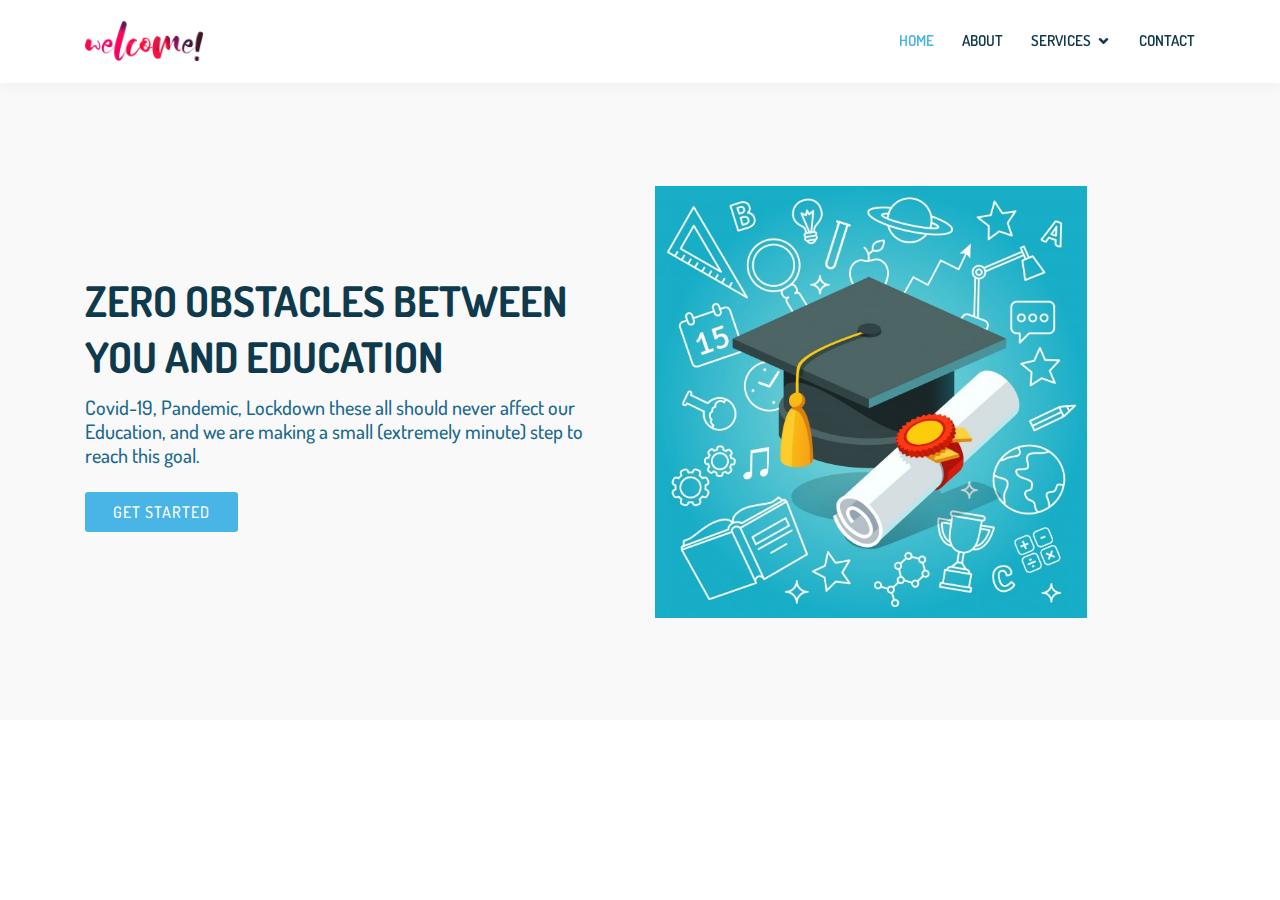
<file: index.html>
<!DOCTYPE html>
<html lang="en">

<head>
  <meta charset="utf-8">
  <meta content="width=device-width, initial-scale=1.0" name="viewport">

  <title>Butterfly Bootstrap Template - Index</title>
  <meta content="" name="descriptison">
  <meta content="" name="keywords">

  <!-- Favicons -->
  <link href="assets/img/favicon.png" rel="icon">
  <link href="assets/img/apple-touch-icon.png" rel="apple-touch-icon">

  <!-- Google Fonts -->
  <link href="https://fonts.googleapis.com/css?family=Open+Sans:300,300i,400,400i,600,600i,700,700i|Dosis:300,400,500,,600,700,700i|Lato:300,300i,400,400i,700,700i" rel="stylesheet">

  <!-- Vendor CSS Files -->
  <link href="assets/vendor/bootstrap/css/bootstrap.min.css" rel="stylesheet">
  <link href="assets/vendor/icofont/icofont.min.css" rel="stylesheet">
  <link href="assets/vendor/boxicons/css/boxicons.min.css" rel="stylesheet">
  <link href="assets/vendor/venobox/venobox.css" rel="stylesheet">
  <link href="assets/vendor/line-awesome/css/line-awesome.min.css" rel="stylesheet">
  <link href="assets/vendor/owl.carousel/assets/owl.carousel.min.css" rel="stylesheet">

  <!-- Template Main CSS File -->
  <link href="assets/css/style.css" rel="stylesheet">

  
</head>

<body>
  <button type="button" class="mobile-nav-toggle d-lg-none"><i class="icofont-navigation-menu"></i></button>

  <!-- ======= Header ======= -->
  <header id="header" class="fixed-top">
    <div class="container d-flex align-items-center">

      <a href="index.html" class="logo mr-auto"><img src="assets/img/logo.png" alt="" class="img-fluid"></a>
     

      <nav class="nav-menu d-none d-lg-block">
        <ul>
          <li class="active"><a href="index.html">Home</a></li>
          <li><a href="#about">About</a></li>
          <li class="drop-down"><a href="">Services</a>
            <ul>
              <li><a href="#">Drop Down 1</a></li>
              <li><a href="#">Drop Down 2</a></li>
              <li><a href="#">Drop Down 3</a></li>
              <li><a href="#">Drop Down 4</a></li>
            </ul>
          </li>
          <li><a href="#contact">Contact</a></li>

        </ul>
      </nav><!-- .nav-menu -->

    </div>
  </header>

<!-- ======= Section ======= -->
  <section id="hero" class="d-flex align-items-center">

    <div class="container">
      <div class="row">
        <div class="col-lg-6 pt-4 pt-lg-0 order-2 order-lg-1 d-flex flex-column justify-content-center">
          <h1>Zero Obstacles between You and Education</h1>
          <h2>Covid-19, Pandemic, Lockdown these all should never affect our Education, and we are making a small (extremely minute) step to reach this goal.</h2>
          <div><a href="#about" class="btn-get-started scrollto">Get Started</a></div>
        </div>
        <div class="col-lg-6 order-1 order-lg-2 hero-img">
          <img src="assets/img/hero-img.png" class="img-t" alt="">
        </div>
      </div>
    </div>
  </section><!-- End of Section -->

  <main id="main">









  <a href="#" class="back-to-top"><i class="icofont-simple-up"></i></a>

  <!-- Vendor JS Files -->
  <script src="assets/vendor/jquery/jquery.min.js"></script>
  <script src="assets/vendor/bootstrap/js/bootstrap.bundle.min.js"></script>
  <script src="assets/vendor/jquery.easing/jquery.easing.min.js"></script>
  <script src="assets/vendor/php-email-form/validate.js"></script>
  <script src="assets/vendor/venobox/venobox.min.js"></script>
  <script src="assets/vendor/waypoints/jquery.waypoints.min.js"></script>
  <script src="assets/vendor/counterup/counterup.min.js"></script>
  <script src="assets/vendor/isotope-layout/isotope.pkgd.min.js"></script>
  <script src="assets/vendor/owl.carousel/owl.carousel.min.js"></script>

  <!-- Template Main JS File -->
  <script src="assets/js/main.js"></script>

</body>

</html>
</file>
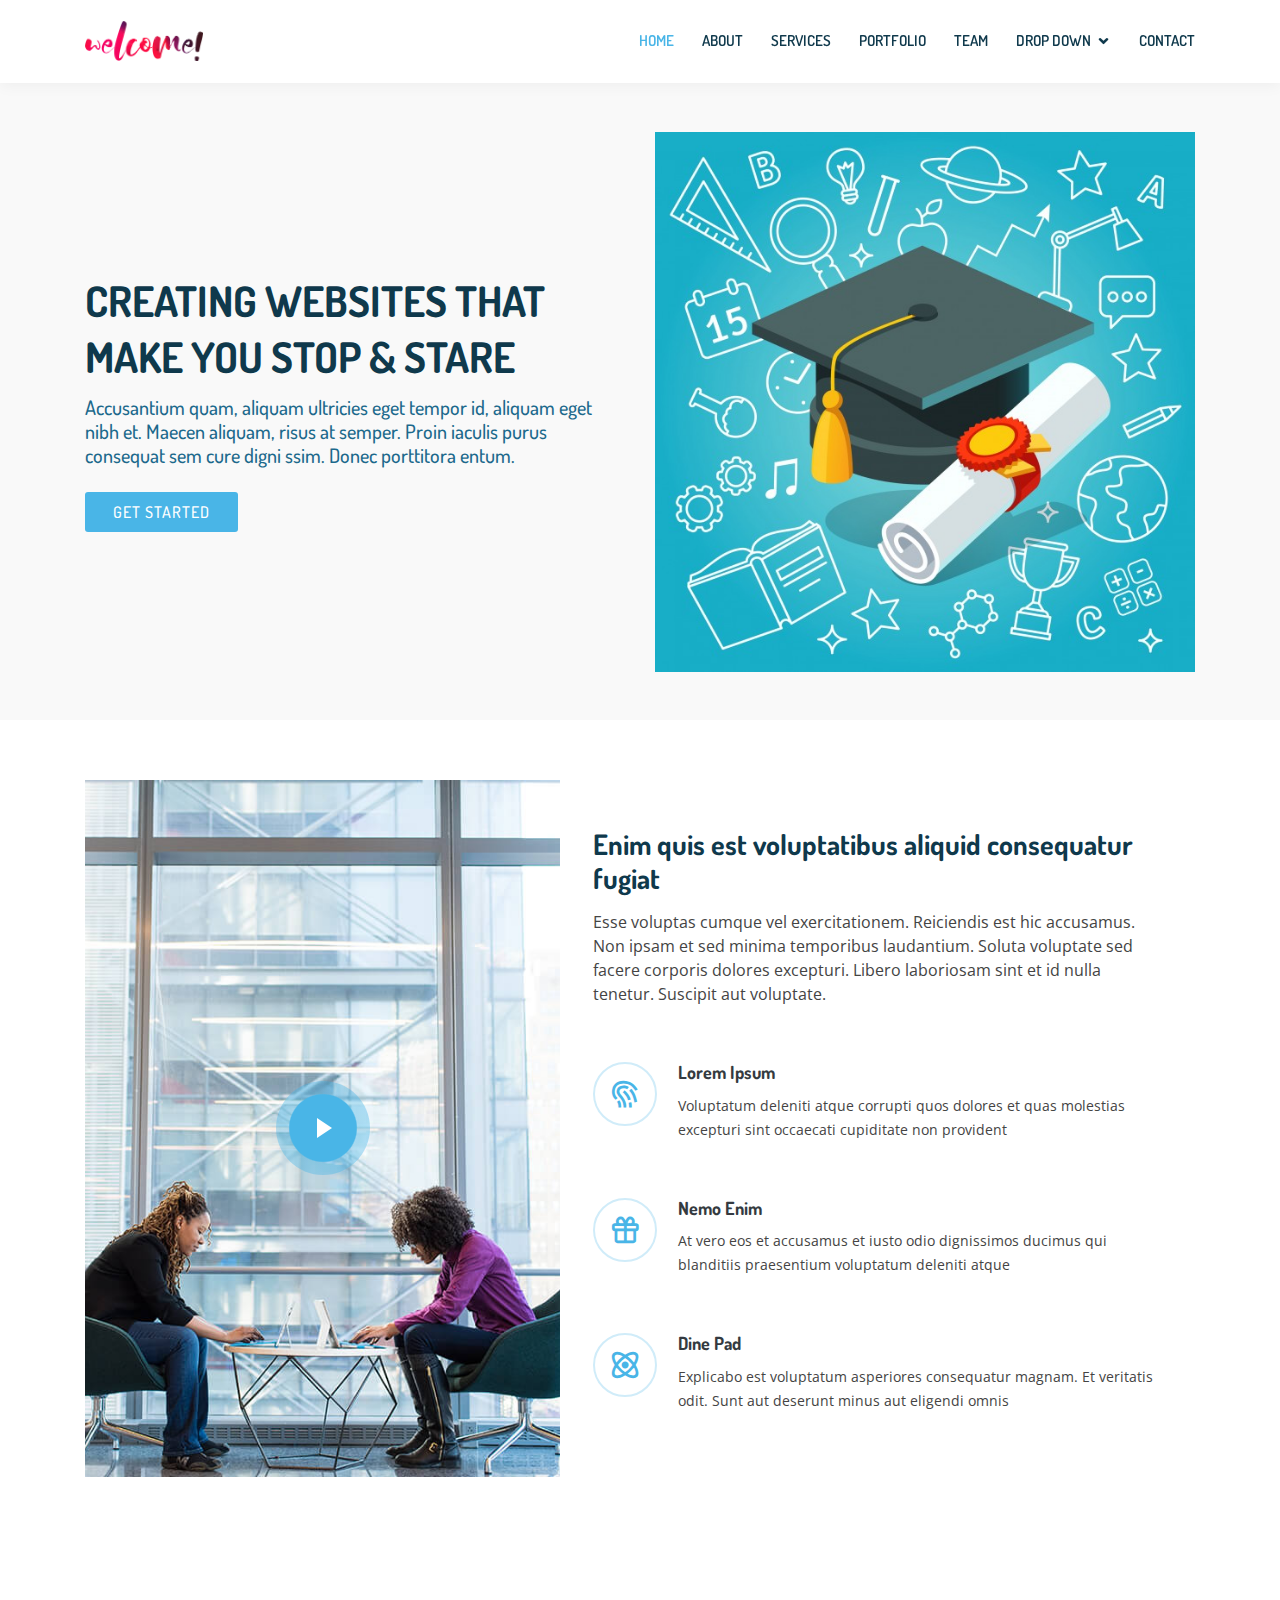
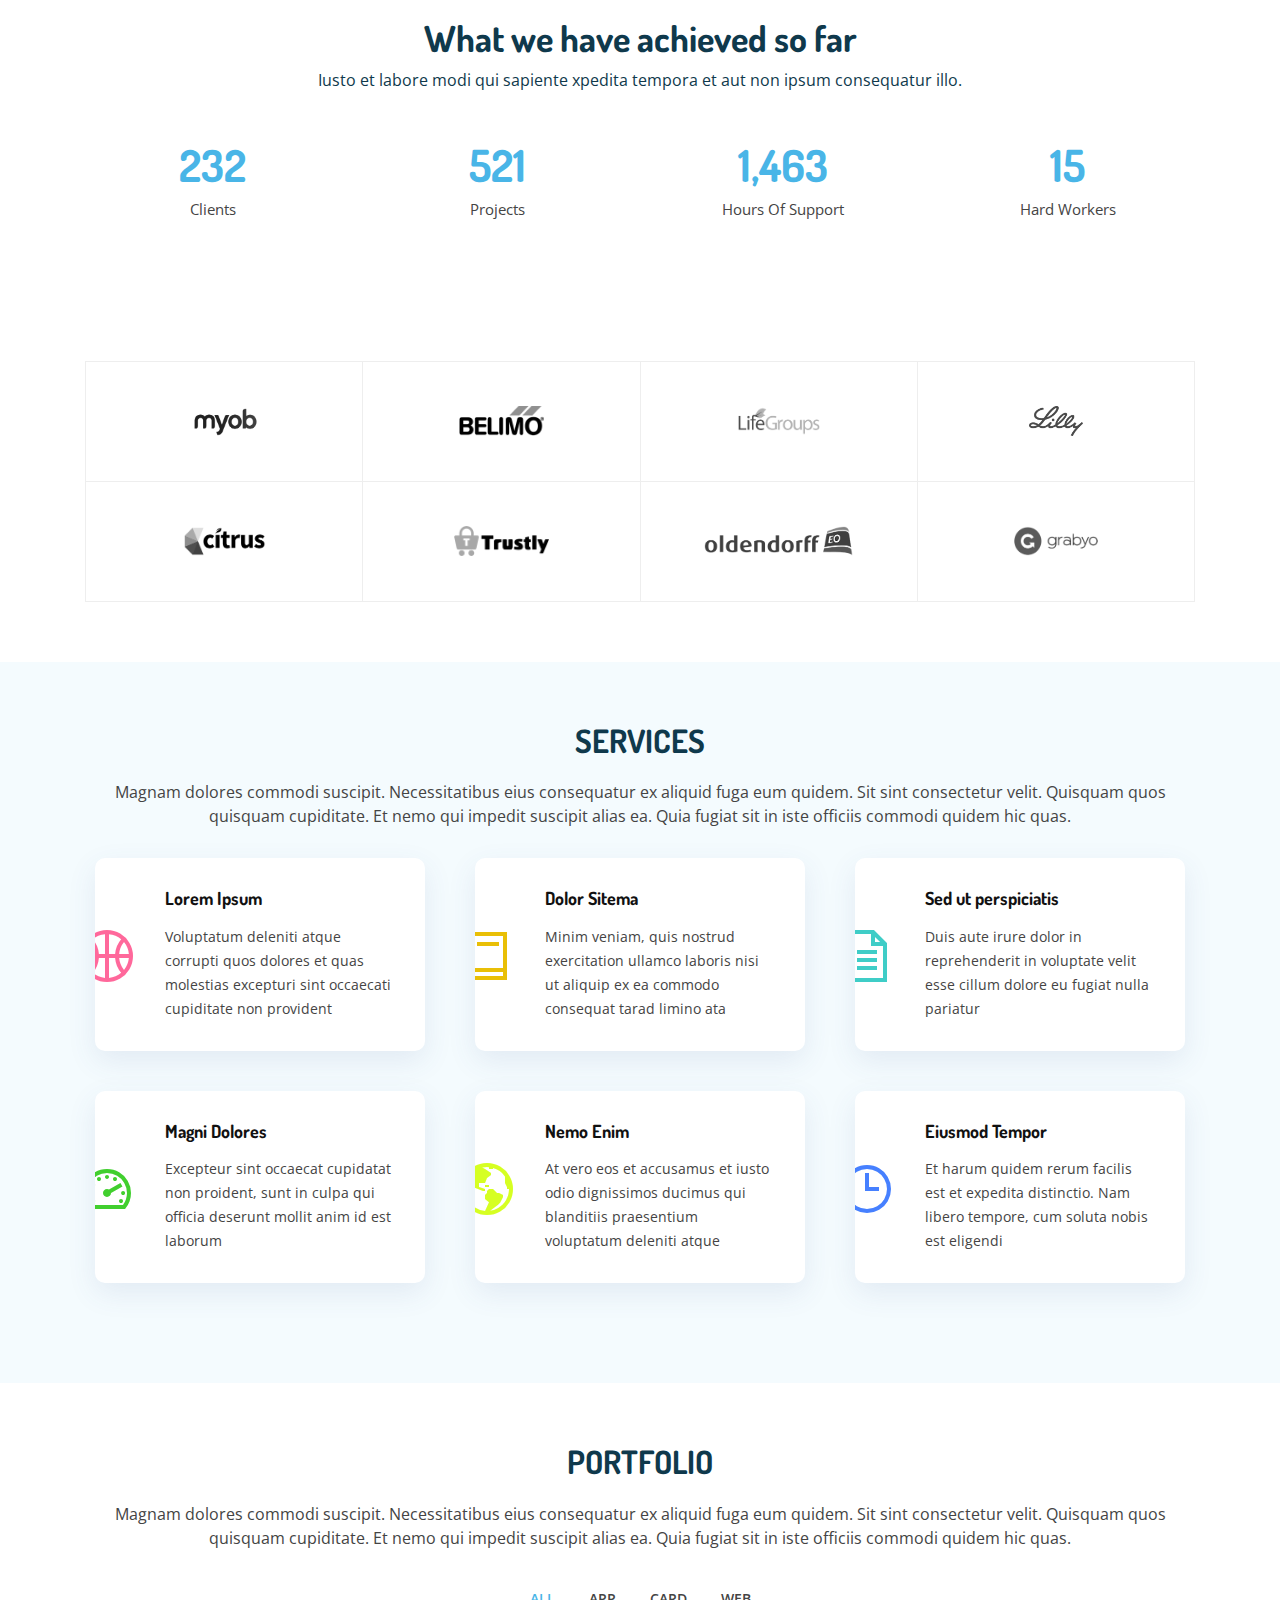
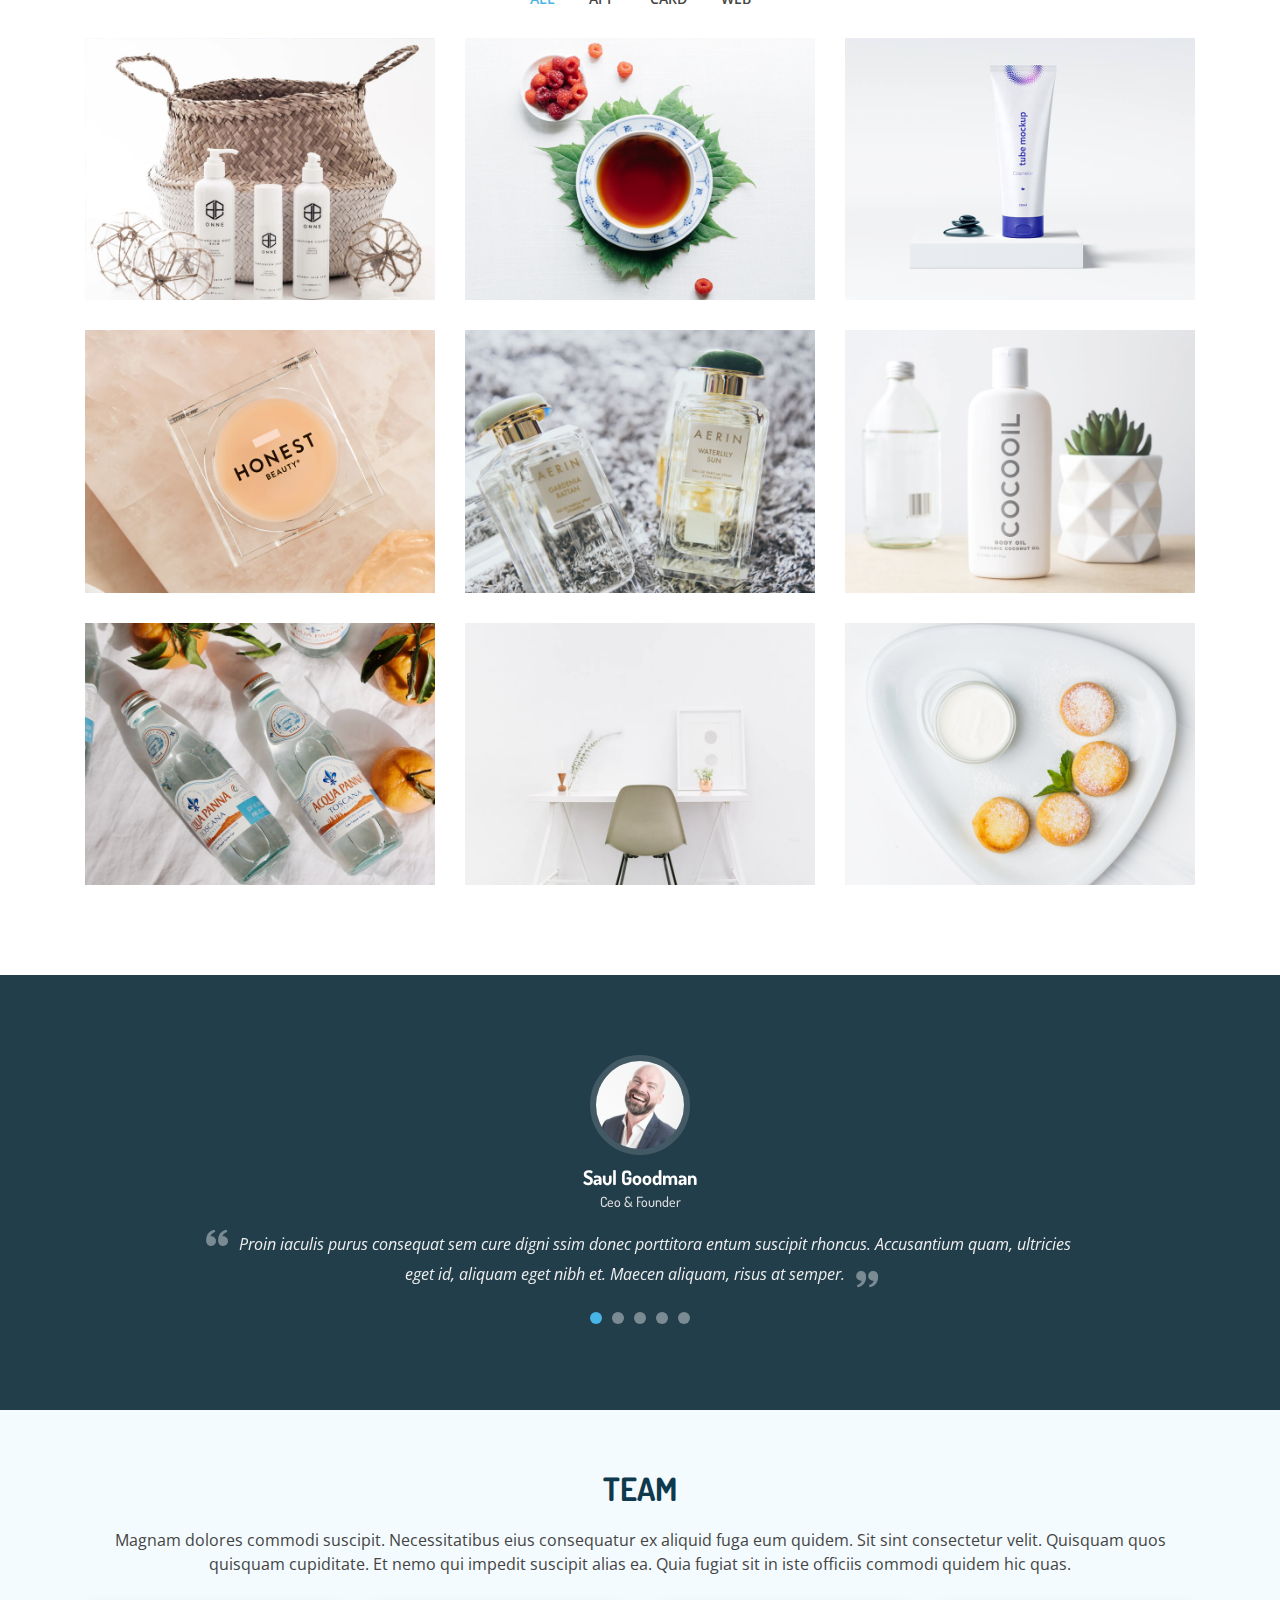
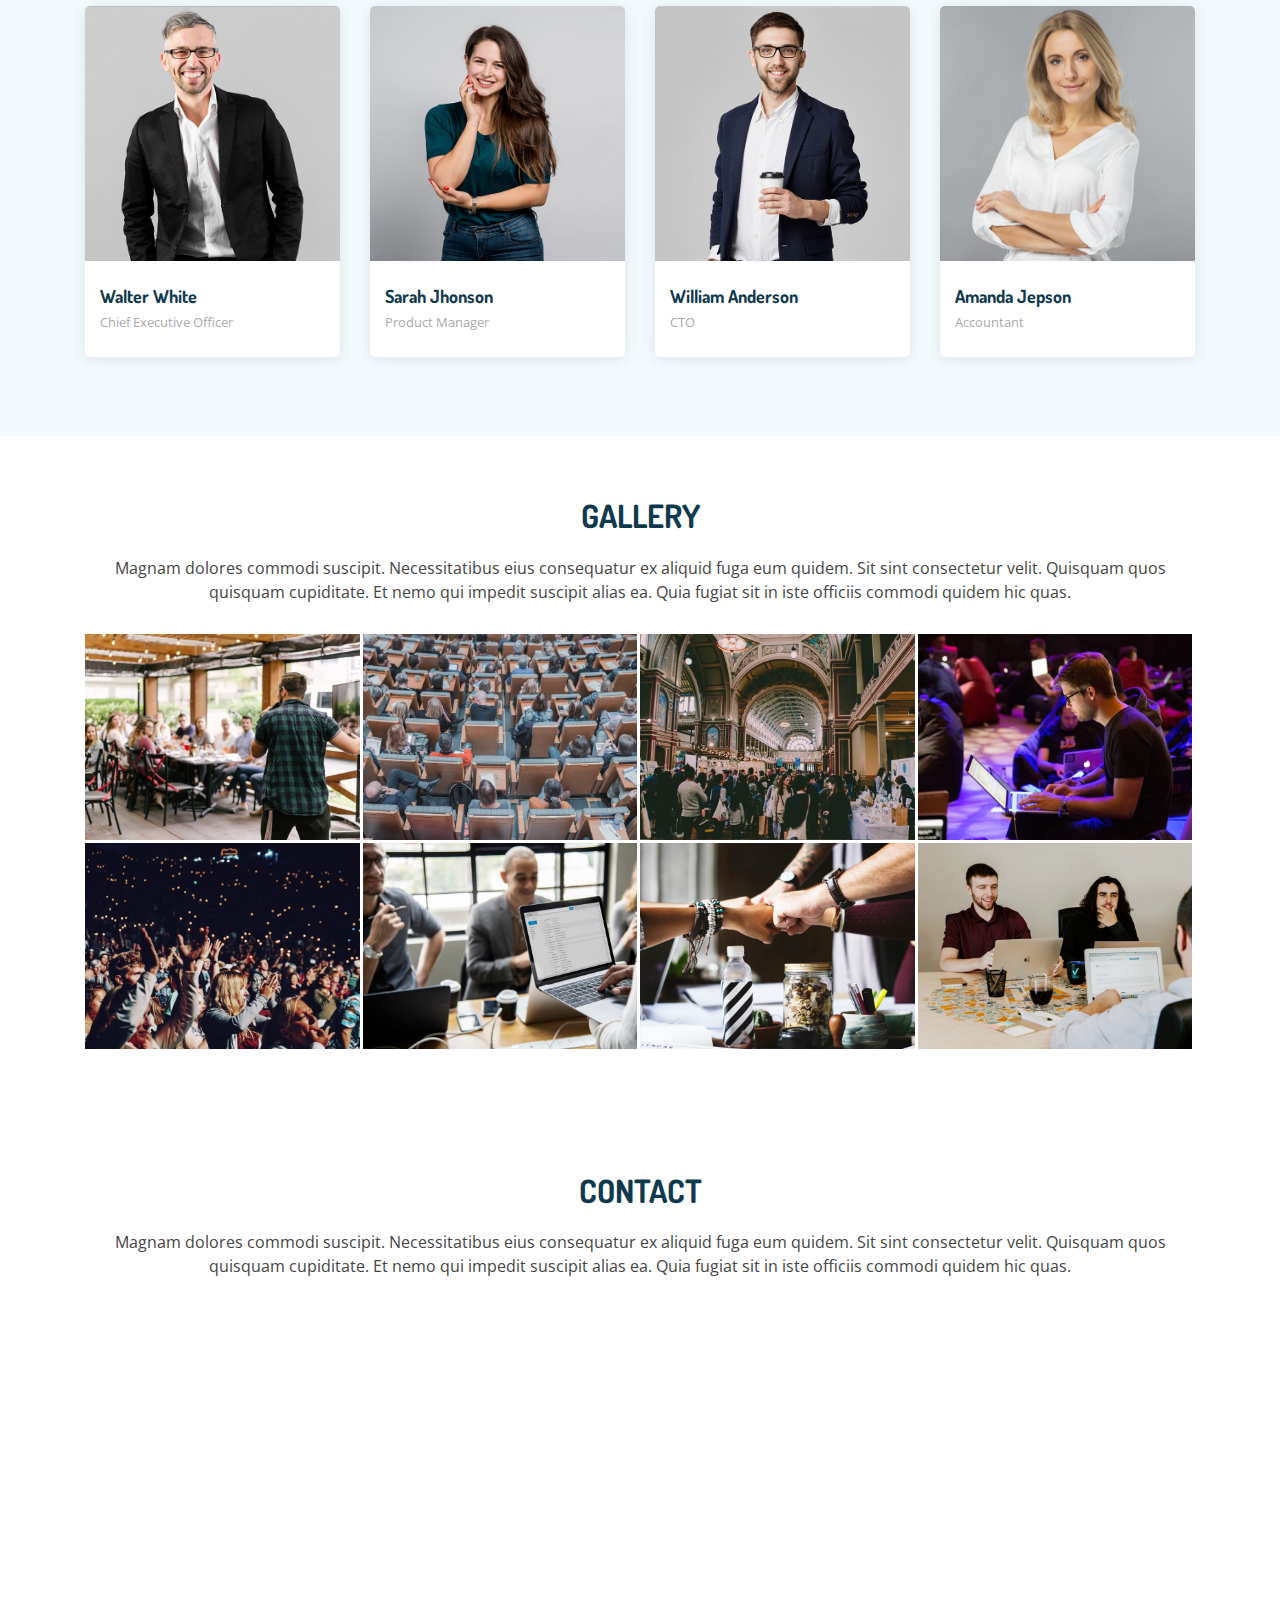
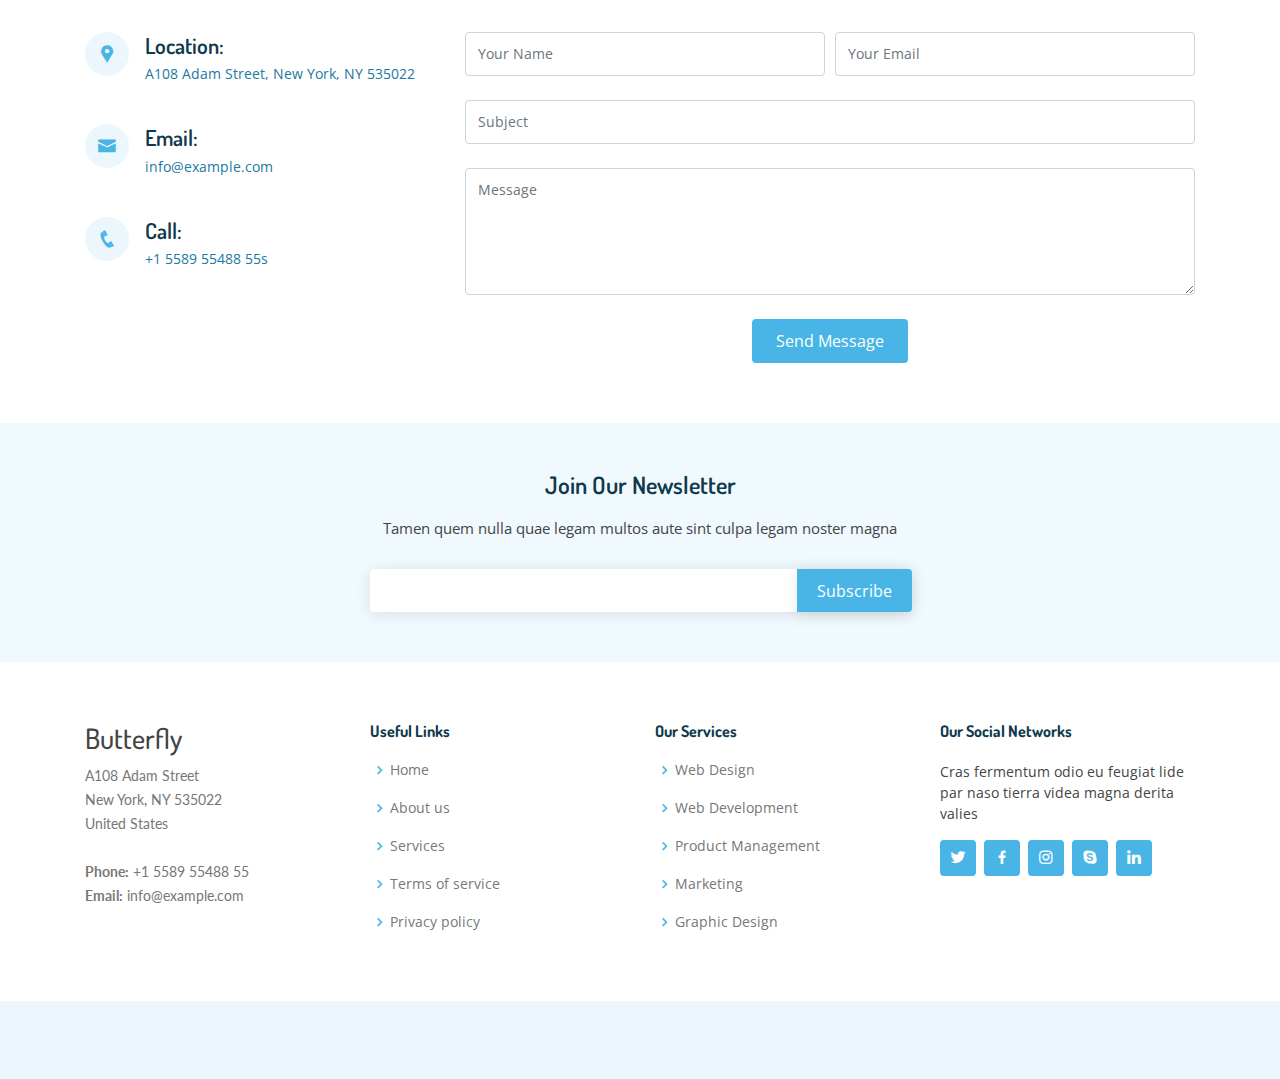
<file: index1.html>
<!DOCTYPE html>
<html lang="en">

<head>
  <meta charset="utf-8">
  <meta content="width=device-width, initial-scale=1.0" name="viewport">

  <title>Butterfly Bootstrap Template - Index</title>
  <meta content="" name="descriptison">
  <meta content="" name="keywords">

  <!-- Favicons -->
  <link href="assets/img/favicon.png" rel="icon">
  <link href="assets/img/apple-touch-icon.png" rel="apple-touch-icon">

  <!-- Google Fonts -->
  <link href="https://fonts.googleapis.com/css?family=Open+Sans:300,300i,400,400i,600,600i,700,700i|Dosis:300,400,500,,600,700,700i|Lato:300,300i,400,400i,700,700i" rel="stylesheet">

  <!-- Vendor CSS Files -->
  <link href="assets/vendor/bootstrap/css/bootstrap.min.css" rel="stylesheet">
  <link href="assets/vendor/icofont/icofont.min.css" rel="stylesheet">
  <link href="assets/vendor/boxicons/css/boxicons.min.css" rel="stylesheet">
  <link href="assets/vendor/venobox/venobox.css" rel="stylesheet">
  <link href="assets/vendor/line-awesome/css/line-awesome.min.css" rel="stylesheet">
  <link href="assets/vendor/owl.carousel/assets/owl.carousel.min.css" rel="stylesheet">

  <!-- Template Main CSS File -->
  <link href="assets/css/style.css" rel="stylesheet">

  <!-- =======================================================
  * Template Name: Butterfly - v2.1.0
  * Template URL: https://bootstrapmade.com/butterfly-free-bootstrap-theme/
  * Author: BootstrapMade.com
  * License: https://bootstrapmade.com/license/
  ======================================================== -->
</head>

<body>

  <!-- ======= Header ======= -->
  <header id="header" class="fixed-top">
    <div class="container d-flex align-items-center">

      <a href="index.html" class="logo mr-auto"><img src="assets/img/logo.png" alt="" class="img-fluid"></a>
      <!-- Uncomment below if you prefer to use text as a logo -->
      <!-- <h1 class="logo mr-auto"><a href="index.html">Butterfly</a></h1> -->

      <nav class="nav-menu d-none d-lg-block">
        <ul>
          <li class="active"><a href="index.html">Home</a></li>
          <li><a href="#about">About</a></li>
          <li><a href="#services">Services</a></li>
          <li><a href="#portfolio">Portfolio</a></li>
          <li><a href="#team">Team</a></li>
          <li class="drop-down"><a href="">Drop Down</a>
            <ul>
              <li><a href="#">Drop Down 1</a></li>
              <li class="drop-down"><a href="#">Deep Drop Down</a>
                <ul>
                  <li><a href="#">Deep Drop Down 1</a></li>
                  <li><a href="#">Deep Drop Down 2</a></li>
                  <li><a href="#">Deep Drop Down 3</a></li>
                  <li><a href="#">Deep Drop Down 4</a></li>
                  <li><a href="#">Deep Drop Down 5</a></li>
                </ul>
              </li>
              <li><a href="#">Drop Down 2</a></li>
              <li><a href="#">Drop Down 3</a></li>
              <li><a href="#">Drop Down 4</a></li>
            </ul>
          </li>
          <li><a href="#contact">Contact</a></li>

        </ul>
      </nav><!-- .nav-menu -->

    </div>
  </header><!-- End Header -->

  <!-- ======= Hero Section ======= -->
  <section id="hero" class="d-flex align-items-center">

    <div class="container">
      <div class="row">
        <div class="col-lg-6 pt-4 pt-lg-0 order-2 order-lg-1 d-flex flex-column justify-content-center">
          <h1>Creating websites that make you stop & stare</h1>
          <h2>Accusantium quam, aliquam ultricies eget tempor id, aliquam eget nibh et. Maecen aliquam, risus at semper. Proin iaculis purus consequat sem cure digni ssim. Donec porttitora entum.</h2>
          <div><a href="#about" class="btn-get-started scrollto">Get Started</a></div>
        </div>
        <div class="col-lg-6 order-1 order-lg-2 hero-img">
          <img src="assets/img/hero-img.png" class="img-fluid" alt="">
        </div>
      </div>
    </div>

  </section><!-- End Hero -->

  <main id="main">

    <!-- ======= About Section ======= -->
    <section id="about" class="about">
      <div class="container">

        <div class="row">
          <div class="col-xl-5 col-lg-6 d-flex justify-content-center video-box align-items-stretch">
            <a href="https://www.youtube.com/watch?v=jDDaplaOz7Q" class="venobox play-btn mb-4" data-vbtype="video" data-autoplay="true"></a>
          </div>

          <div class="col-xl-7 col-lg-6 icon-boxes d-flex flex-column align-items-stretch justify-content-center py-5 px-lg-5">
            <h3>Enim quis est voluptatibus aliquid consequatur fugiat</h3>
            <p>Esse voluptas cumque vel exercitationem. Reiciendis est hic accusamus. Non ipsam et sed minima temporibus laudantium. Soluta voluptate sed facere corporis dolores excepturi. Libero laboriosam sint et id nulla tenetur. Suscipit aut voluptate.</p>

            <div class="icon-box">
              <div class="icon"><i class="bx bx-fingerprint"></i></div>
              <h4 class="title"><a href="">Lorem Ipsum</a></h4>
              <p class="description">Voluptatum deleniti atque corrupti quos dolores et quas molestias excepturi sint occaecati cupiditate non provident</p>
            </div>

            <div class="icon-box">
              <div class="icon"><i class="bx bx-gift"></i></div>
              <h4 class="title"><a href="">Nemo Enim</a></h4>
              <p class="description">At vero eos et accusamus et iusto odio dignissimos ducimus qui blanditiis praesentium voluptatum deleniti atque</p>
            </div>

            <div class="icon-box">
              <div class="icon"><i class="bx bx-atom"></i></div>
              <h4 class="title"><a href="">Dine Pad</a></h4>
              <p class="description">Explicabo est voluptatum asperiores consequatur magnam. Et veritatis odit. Sunt aut deserunt minus aut eligendi omnis</p>
            </div>

          </div>
        </div>

      </div>
    </section><!-- End About Section -->

    <!-- ======= Counts Section ======= -->
    <section id="counts" class="counts">
      <div class="container">

        <div class="text-center title">
          <h3>What we have achieved so far</h3>
          <p>Iusto et labore modi qui sapiente xpedita tempora et aut non ipsum consequatur illo.</p>
        </div>

        <div class="row counters">

          <div class="col-lg-3 col-6 text-center">
            <span data-toggle="counter-up">232</span>
            <p>Clients</p>
          </div>

          <div class="col-lg-3 col-6 text-center">
            <span data-toggle="counter-up">521</span>
            <p>Projects</p>
          </div>

          <div class="col-lg-3 col-6 text-center">
            <span data-toggle="counter-up">1,463</span>
            <p>Hours Of Support</p>
          </div>

          <div class="col-lg-3 col-6 text-center">
            <span data-toggle="counter-up">15</span>
            <p>Hard Workers</p>
          </div>

        </div>

      </div>
    </section><!-- End Counts Section -->

    <!-- ======= Clients Section ======= -->
    <section id="clients" class="clients">
      <div class="container">

        <div class="row no-gutters clients-wrap clearfix wow fadeInUp">

          <div class="col-lg-3 col-md-4 col-6">
            <div class="client-logo">
              <img src="assets/img/clients/client-1.png" class="img-fluid" alt="">
            </div>
          </div>

          <div class="col-lg-3 col-md-4 col-6">
            <div class="client-logo">
              <img src="assets/img/clients/client-2.png" class="img-fluid" alt="">
            </div>
          </div>

          <div class="col-lg-3 col-md-4 col-6">
            <div class="client-logo">
              <img src="assets/img/clients/client-3.png" class="img-fluid" alt="">
            </div>
          </div>

          <div class="col-lg-3 col-md-4 col-6">
            <div class="client-logo">
              <img src="assets/img/clients/client-4.png" class="img-fluid" alt="">
            </div>
          </div>

          <div class="col-lg-3 col-md-4 col-6">
            <div class="client-logo">
              <img src="assets/img/clients/client-5.png" class="img-fluid" alt="">
            </div>
          </div>

          <div class="col-lg-3 col-md-4 col-6">
            <div class="client-logo">
              <img src="assets/img/clients/client-6.png" class="img-fluid" alt="">
            </div>
          </div>

          <div class="col-lg-3 col-md-4 col-6">
            <div class="client-logo">
              <img src="assets/img/clients/client-7.png" class="img-fluid" alt="">
            </div>
          </div>

          <div class="col-lg-3 col-md-4 col-6">
            <div class="client-logo">
              <img src="assets/img/clients/client-8.png" class="img-fluid" alt="">
            </div>
          </div>

        </div>

      </div>
    </section><!-- End Clients Section -->

    <!-- ======= Services Section ======= -->
    <section id="services" class="services section-bg">
      <div class="container">

        <div class="section-title">
          <h2>Services</h2>
          <p>Magnam dolores commodi suscipit. Necessitatibus eius consequatur ex aliquid fuga eum quidem. Sit sint consectetur velit. Quisquam quos quisquam cupiditate. Et nemo qui impedit suscipit alias ea. Quia fugiat sit in iste officiis commodi quidem hic quas.</p>
        </div>

        <div class="row">
          <div class="col-lg-4 col-md-6">
            <div class="icon-box">
              <div class="icon"><i class="las la-basketball-ball" style="color: #ff689b;"></i></div>
              <h4 class="title"><a href="">Lorem Ipsum</a></h4>
              <p class="description">Voluptatum deleniti atque corrupti quos dolores et quas molestias excepturi sint occaecati cupiditate non provident</p>
            </div>
          </div>
          <div class="col-lg-4 col-md-6">
            <div class="icon-box">
              <div class="icon"><i class="las la-book" style="color: #e9bf06;"></i></div>
              <h4 class="title"><a href="">Dolor Sitema</a></h4>
              <p class="description">Minim veniam, quis nostrud exercitation ullamco laboris nisi ut aliquip ex ea commodo consequat tarad limino ata</p>
            </div>
          </div>

          <div class="col-lg-4 col-md-6" data-wow-delay="0.1s">
            <div class="icon-box">
              <div class="icon"><i class="las la-file-alt" style="color: #3fcdc7;"></i></div>
              <h4 class="title"><a href="">Sed ut perspiciatis</a></h4>
              <p class="description">Duis aute irure dolor in reprehenderit in voluptate velit esse cillum dolore eu fugiat nulla pariatur</p>
            </div>
          </div>
          <div class="col-lg-4 col-md-6" data-wow-delay="0.1s">
            <div class="icon-box">
              <div class="icon"><i class="las la-tachometer-alt" style="color:#41cf2e;"></i></div>
              <h4 class="title"><a href="">Magni Dolores</a></h4>
              <p class="description">Excepteur sint occaecat cupidatat non proident, sunt in culpa qui officia deserunt mollit anim id est laborum</p>
            </div>
          </div>

          <div class="col-lg-4 col-md-6" data-wow-delay="0.2s">
            <div class="icon-box">
              <div class="icon"><i class="las la-globe-americas" style="color: #d6ff22;"></i></div>
              <h4 class="title"><a href="">Nemo Enim</a></h4>
              <p class="description">At vero eos et accusamus et iusto odio dignissimos ducimus qui blanditiis praesentium voluptatum deleniti atque</p>
            </div>
          </div>
          <div class="col-lg-4 col-md-6" data-wow-delay="0.2s">
            <div class="icon-box">
              <div class="icon"><i class="las la-clock" style="color: #4680ff;"></i></div>
              <h4 class="title"><a href="">Eiusmod Tempor</a></h4>
              <p class="description">Et harum quidem rerum facilis est et expedita distinctio. Nam libero tempore, cum soluta nobis est eligendi</p>
            </div>
          </div>
        </div>

      </div>
    </section><!-- End Services Section -->

    <!-- ======= Portfolio Section ======= -->
    <section id="portfolio" class="portfolio">
      <div class="container">

        <div class="section-title">
          <h2>Portfolio</h2>
          <p>Magnam dolores commodi suscipit. Necessitatibus eius consequatur ex aliquid fuga eum quidem. Sit sint consectetur velit. Quisquam quos quisquam cupiditate. Et nemo qui impedit suscipit alias ea. Quia fugiat sit in iste officiis commodi quidem hic quas.</p>
        </div>

        <div class="row">
          <div class="col-lg-12 d-flex justify-content-center">
            <ul id="portfolio-flters">
              <li data-filter="*" class="filter-active">All</li>
              <li data-filter=".filter-app">App</li>
              <li data-filter=".filter-card">Card</li>
              <li data-filter=".filter-web">Web</li>
            </ul>
          </div>
        </div>

        <div class="row portfolio-container">

          <div class="col-lg-4 col-md-6 portfolio-item filter-app">
            <div class="portfolio-wrap">
              <img src="assets/img/portfolio/portfolio-1.jpg" class="img-fluid" alt="">
              <div class="portfolio-info">
                <h4>App 1</h4>
                <p>App</p>
                <div class="portfolio-links">
                  <a href="assets/img/portfolio/portfolio-1.jpg" data-gall="portfolioGallery" class="venobox" title="App 1"><i class="bx bx-plus"></i></a>
                  <a href="portfolio-details.html" title="More Details"><i class="bx bx-link"></i></a>
                </div>
              </div>
            </div>
          </div>

          <div class="col-lg-4 col-md-6 portfolio-item filter-web">
            <div class="portfolio-wrap">
              <img src="assets/img/portfolio/portfolio-2.jpg" class="img-fluid" alt="">
              <div class="portfolio-info">
                <h4>Web 3</h4>
                <p>Web</p>
                <div class="portfolio-links">
                  <a href="assets/img/portfolio/portfolio-2.jpg" data-gall="portfolioGallery" class="venobox" title="Web 3"><i class="bx bx-plus"></i></a>
                  <a href="portfolio-details.html" title="More Details"><i class="bx bx-link"></i></a>
                </div>
              </div>
            </div>
          </div>

          <div class="col-lg-4 col-md-6 portfolio-item filter-app">
            <div class="portfolio-wrap">
              <img src="assets/img/portfolio/portfolio-3.jpg" class="img-fluid" alt="">
              <div class="portfolio-info">
                <h4>App 2</h4>
                <p>App</p>
                <div class="portfolio-links">
                  <a href="assets/img/portfolio/portfolio-3.jpg" data-gall="portfolioGallery" class="venobox" title="App 2"><i class="bx bx-plus"></i></a>
                  <a href="portfolio-details.html" title="More Details"><i class="bx bx-link"></i></a>
                </div>
              </div>
            </div>
          </div>

          <div class="col-lg-4 col-md-6 portfolio-item filter-card">
            <div class="portfolio-wrap">
              <img src="assets/img/portfolio/portfolio-4.jpg" class="img-fluid" alt="">
              <div class="portfolio-info">
                <h4>Card 2</h4>
                <p>Card</p>
                <div class="portfolio-links">
                  <a href="assets/img/portfolio/portfolio-4.jpg" data-gall="portfolioGallery" class="venobox" title="Card 2"><i class="bx bx-plus"></i></a>
                  <a href="portfolio-details.html" title="More Details"><i class="bx bx-link"></i></a>
                </div>
              </div>
            </div>
          </div>

          <div class="col-lg-4 col-md-6 portfolio-item filter-web">
            <div class="portfolio-wrap">
              <img src="assets/img/portfolio/portfolio-5.jpg" class="img-fluid" alt="">
              <div class="portfolio-info">
                <h4>Web 2</h4>
                <p>Web</p>
                <div class="portfolio-links">
                  <a href="assets/img/portfolio/portfolio-5.jpg" data-gall="portfolioGallery" class="venobox" title="Web 2"><i class="bx bx-plus"></i></a>
                  <a href="portfolio-details.html" title="More Details"><i class="bx bx-link"></i></a>
                </div>
              </div>
            </div>
          </div>

          <div class="col-lg-4 col-md-6 portfolio-item filter-app">
            <div class="portfolio-wrap">
              <img src="assets/img/portfolio/portfolio-6.jpg" class="img-fluid" alt="">
              <div class="portfolio-info">
                <h4>App 3</h4>
                <p>App</p>
                <div class="portfolio-links">
                  <a href="assets/img/portfolio/portfolio-6.jpg" data-gall="portfolioGallery" class="venobox" title="App 3"><i class="bx bx-plus"></i></a>
                  <a href="portfolio-details.html" title="More Details"><i class="bx bx-link"></i></a>
                </div>
              </div>
            </div>
          </div>

          <div class="col-lg-4 col-md-6 portfolio-item filter-card">
            <div class="portfolio-wrap">
              <img src="assets/img/portfolio/portfolio-7.jpg" class="img-fluid" alt="">
              <div class="portfolio-info">
                <h4>Card 1</h4>
                <p>Card</p>
                <div class="portfolio-links">
                  <a href="assets/img/portfolio/portfolio-7.jpg" data-gall="portfolioGallery" class="venobox" title="Card 1"><i class="bx bx-plus"></i></a>
                  <a href="portfolio-details.html" title="More Details"><i class="bx bx-link"></i></a>
                </div>
              </div>
            </div>
          </div>

          <div class="col-lg-4 col-md-6 portfolio-item filter-card">
            <div class="portfolio-wrap">
              <img src="assets/img/portfolio/portfolio-8.jpg" class="img-fluid" alt="">
              <div class="portfolio-info">
                <h4>Card 3</h4>
                <p>Card</p>
                <div class="portfolio-links">
                  <a href="assets/img/portfolio/portfolio-8.jpg" data-gall="portfolioGallery" class="venobox" title="Card 3"><i class="bx bx-plus"></i></a>
                  <a href="portfolio-details.html" title="More Details"><i class="bx bx-link"></i></a>
                </div>
              </div>
            </div>
          </div>

          <div class="col-lg-4 col-md-6 portfolio-item filter-web">
            <div class="portfolio-wrap">
              <img src="assets/img/portfolio/portfolio-9.jpg" class="img-fluid" alt="">
              <div class="portfolio-info">
                <h4>Web 3</h4>
                <p>Web</p>
                <div class="portfolio-links">
                  <a href="assets/img/portfolio/portfolio-9.jpg" data-gall="portfolioGallery" class="venobox" title="Web 3"><i class="bx bx-plus"></i></a>
                  <a href="portfolio-details.html" title="More Details"><i class="bx bx-link"></i></a>
                </div>
              </div>
            </div>
          </div>

        </div>

      </div>
    </section><!-- End Portfolio Section -->

    <!-- ======= Testimonials Section ======= -->
    <section id="testimonials" class="testimonials">
      <div class="container">

        <div class="owl-carousel testimonials-carousel">

          <div class="testimonial-item">
            <img src="assets/img/testimonials/testimonials-1.jpg" class="testimonial-img" alt="">
            <h3>Saul Goodman</h3>
            <h4>Ceo &amp; Founder</h4>
            <p>
              <i class="bx bxs-quote-alt-left quote-icon-left"></i>
              Proin iaculis purus consequat sem cure digni ssim donec porttitora entum suscipit rhoncus. Accusantium quam, ultricies eget id, aliquam eget nibh et. Maecen aliquam, risus at semper.
              <i class="bx bxs-quote-alt-right quote-icon-right"></i>
            </p>
          </div>

          <div class="testimonial-item">
            <img src="assets/img/testimonials/testimonials-2.jpg" class="testimonial-img" alt="">
            <h3>Sara Wilsson</h3>
            <h4>Designer</h4>
            <p>
              <i class="bx bxs-quote-alt-left quote-icon-left"></i>
              Export tempor illum tamen malis malis eram quae irure esse labore quem cillum quid cillum eram malis quorum velit fore eram velit sunt aliqua noster fugiat irure amet legam anim culpa.
              <i class="bx bxs-quote-alt-right quote-icon-right"></i>
            </p>
          </div>

          <div class="testimonial-item">
            <img src="assets/img/testimonials/testimonials-3.jpg" class="testimonial-img" alt="">
            <h3>Jena Karlis</h3>
            <h4>Store Owner</h4>
            <p>
              <i class="bx bxs-quote-alt-left quote-icon-left"></i>
              Enim nisi quem export duis labore cillum quae magna enim sint quorum nulla quem veniam duis minim tempor labore quem eram duis noster aute amet eram fore quis sint minim.
              <i class="bx bxs-quote-alt-right quote-icon-right"></i>
            </p>
          </div>

          <div class="testimonial-item">
            <img src="assets/img/testimonials/testimonials-4.jpg" class="testimonial-img" alt="">
            <h3>Matt Brandon</h3>
            <h4>Freelancer</h4>
            <p>
              <i class="bx bxs-quote-alt-left quote-icon-left"></i>
              Fugiat enim eram quae cillum dolore dolor amet nulla culpa multos export minim fugiat minim velit minim dolor enim duis veniam ipsum anim magna sunt elit fore quem dolore labore illum veniam.
              <i class="bx bxs-quote-alt-right quote-icon-right"></i>
            </p>
          </div>

          <div class="testimonial-item">
            <img src="assets/img/testimonials/testimonials-5.jpg" class="testimonial-img" alt="">
            <h3>John Larson</h3>
            <h4>Entrepreneur</h4>
            <p>
              <i class="bx bxs-quote-alt-left quote-icon-left"></i>
              Quis quorum aliqua sint quem legam fore sunt eram irure aliqua veniam tempor noster veniam enim culpa labore duis sunt culpa nulla illum cillum fugiat legam esse veniam culpa fore nisi cillum quid.
              <i class="bx bxs-quote-alt-right quote-icon-right"></i>
            </p>
          </div>

        </div>

      </div>
    </section><!-- End Testimonials Section -->

    <!-- ======= Team Section ======= -->
    <section id="team" class="team section-bg">
      <div class="container">

        <div class="section-title">
          <h2>Team</h2>
          <p>Magnam dolores commodi suscipit. Necessitatibus eius consequatur ex aliquid fuga eum quidem. Sit sint consectetur velit. Quisquam quos quisquam cupiditate. Et nemo qui impedit suscipit alias ea. Quia fugiat sit in iste officiis commodi quidem hic quas.</p>
        </div>

        <div class="row">

          <div class="col-lg-3 col-md-6 d-flex align-items-stretch">
            <div class="member">
              <div class="member-img">
                <img src="assets/img/team/team-1.jpg" class="img-fluid" alt="">
                <div class="social">
                  <a href=""><i class="icofont-twitter"></i></a>
                  <a href=""><i class="icofont-facebook"></i></a>
                  <a href=""><i class="icofont-instagram"></i></a>
                  <a href=""><i class="icofont-linkedin"></i></a>
                </div>
              </div>
              <div class="member-info">
                <h4>Walter White</h4>
                <span>Chief Executive Officer</span>
              </div>
            </div>
          </div>

          <div class="col-lg-3 col-md-6 d-flex align-items-stretch">
            <div class="member">
              <div class="member-img">
                <img src="assets/img/team/team-2.jpg" class="img-fluid" alt="">
                <div class="social">
                  <a href=""><i class="icofont-twitter"></i></a>
                  <a href=""><i class="icofont-facebook"></i></a>
                  <a href=""><i class="icofont-instagram"></i></a>
                  <a href=""><i class="icofont-linkedin"></i></a>
                </div>
              </div>
              <div class="member-info">
                <h4>Sarah Jhonson</h4>
                <span>Product Manager</span>
              </div>
            </div>
          </div>

          <div class="col-lg-3 col-md-6 d-flex align-items-stretch">
            <div class="member">
              <div class="member-img">
                <img src="assets/img/team/team-3.jpg" class="img-fluid" alt="">
                <div class="social">
                  <a href=""><i class="icofont-twitter"></i></a>
                  <a href=""><i class="icofont-facebook"></i></a>
                  <a href=""><i class="icofont-instagram"></i></a>
                  <a href=""><i class="icofont-linkedin"></i></a>
                </div>
              </div>
              <div class="member-info">
                <h4>William Anderson</h4>
                <span>CTO</span>
              </div>
            </div>
          </div>

          <div class="col-lg-3 col-md-6 d-flex align-items-stretch">
            <div class="member">
              <div class="member-img">
                <img src="assets/img/team/team-4.jpg" class="img-fluid" alt="">
                <div class="social">
                  <a href=""><i class="icofont-twitter"></i></a>
                  <a href=""><i class="icofont-facebook"></i></a>
                  <a href=""><i class="icofont-instagram"></i></a>
                  <a href=""><i class="icofont-linkedin"></i></a>
                </div>
              </div>
              <div class="member-info">
                <h4>Amanda Jepson</h4>
                <span>Accountant</span>
              </div>
            </div>
          </div>

        </div>

      </div>
    </section><!-- End Team Section -->

    <!-- ======= Gallery Section ======= -->
    <section id="gallery" class="gallery">
      <div class="container">

        <div class="section-title">
          <h2>Gallery</h2>
          <p>Magnam dolores commodi suscipit. Necessitatibus eius consequatur ex aliquid fuga eum quidem. Sit sint consectetur velit. Quisquam quos quisquam cupiditate. Et nemo qui impedit suscipit alias ea. Quia fugiat sit in iste officiis commodi quidem hic quas.</p>
        </div>

        <div class="row no-gutters">

          <div class="col-lg-3 col-md-4">
            <div class="gallery-item">
              <a href="assets/img/gallery/gallery-1.jpg" class="venobox" data-gall="gallery-item">
                <img src="assets/img/gallery/gallery-1.jpg" alt="" class="img-fluid">
              </a>
            </div>
          </div>

          <div class="col-lg-3 col-md-4">
            <div class="gallery-item">
              <a href="assets/img/gallery/gallery-2.jpg" class="venobox" data-gall="gallery-item">
                <img src="assets/img/gallery/gallery-2.jpg" alt="" class="img-fluid">
              </a>
            </div>
          </div>

          <div class="col-lg-3 col-md-4">
            <div class="gallery-item">
              <a href="assets/img/gallery/gallery-3.jpg" class="venobox" data-gall="gallery-item">
                <img src="assets/img/gallery/gallery-3.jpg" alt="" class="img-fluid">
              </a>
            </div>
          </div>

          <div class="col-lg-3 col-md-4">
            <div class="gallery-item">
              <a href="assets/img/gallery/gallery-4.jpg" class="venobox" data-gall="gallery-item">
                <img src="assets/img/gallery/gallery-4.jpg" alt="" class="img-fluid">
              </a>
            </div>
          </div>

          <div class="col-lg-3 col-md-4">
            <div class="gallery-item">
              <a href="assets/img/gallery/gallery-5.jpg" class="venobox" data-gall="gallery-item">
                <img src="assets/img/gallery/gallery-5.jpg" alt="" class="img-fluid">
              </a>
            </div>
          </div>

          <div class="col-lg-3 col-md-4">
            <div class="gallery-item">
              <a href="assets/img/gallery/gallery-6.jpg" class="venobox" data-gall="gallery-item">
                <img src="assets/img/gallery/gallery-6.jpg" alt="" class="img-fluid">
              </a>
            </div>
          </div>

          <div class="col-lg-3 col-md-4">
            <div class="gallery-item">
              <a href="assets/img/gallery/gallery-7.jpg" class="venobox" data-gall="gallery-item">
                <img src="assets/img/gallery/gallery-7.jpg" alt="" class="img-fluid">
              </a>
            </div>
          </div>

          <div class="col-lg-3 col-md-4">
            <div class="gallery-item">
              <a href="assets/img/gallery/gallery-8.jpg" class="venobox" data-gall="gallery-item">
                <img src="assets/img/gallery/gallery-8.jpg" alt="" class="img-fluid">
              </a>
            </div>
          </div>

        </div>

      </div>
    </section><!-- End Gallery Section -->

    <!-- ======= Contact Section ======= -->
    <section id="contact" class="contact">
      <div class="container">

        <div class="section-title">
          <h2>Contact</h2>
          <p>Magnam dolores commodi suscipit. Necessitatibus eius consequatur ex aliquid fuga eum quidem. Sit sint consectetur velit. Quisquam quos quisquam cupiditate. Et nemo qui impedit suscipit alias ea. Quia fugiat sit in iste officiis commodi quidem hic quas.</p>
        </div>

        <div>
          <iframe style="border:0; width: 100%; height: 270px;" src="https://www.google.com/maps/embed?pb=!1m14!1m8!1m3!1d12097.433213460943!2d-74.0062269!3d40.7101282!3m2!1i1024!2i768!4f13.1!3m3!1m2!1s0x0%3A0xb89d1fe6bc499443!2sDowntown+Conference+Center!5e0!3m2!1smk!2sbg!4v1539943755621" frameborder="0" allowfullscreen></iframe>
        </div>

        <div class="row mt-5">

          <div class="col-lg-4">
            <div class="info">
              <div class="address">
                <i class="icofont-google-map"></i>
                <h4>Location:</h4>
                <p>A108 Adam Street, New York, NY 535022</p>
              </div>

              <div class="email">
                <i class="icofont-envelope"></i>
                <h4>Email:</h4>
                <p>info@example.com</p>
              </div>

              <div class="phone">
                <i class="icofont-phone"></i>
                <h4>Call:</h4>
                <p>+1 5589 55488 55s</p>
              </div>

            </div>

          </div>

          <div class="col-lg-8 mt-5 mt-lg-0">

            <form action="forms/contact.php" method="post" role="form" class="php-email-form">
              <div class="form-row">
                <div class="col-md-6 form-group">
                  <input type="text" name="name" class="form-control" id="name" placeholder="Your Name" data-rule="minlen:4" data-msg="Please enter at least 4 chars" />
                  <div class="validate"></div>
                </div>
                <div class="col-md-6 form-group">
                  <input type="email" class="form-control" name="email" id="email" placeholder="Your Email" data-rule="email" data-msg="Please enter a valid email" />
                  <div class="validate"></div>
                </div>
              </div>
              <div class="form-group">
                <input type="text" class="form-control" name="subject" id="subject" placeholder="Subject" data-rule="minlen:4" data-msg="Please enter at least 8 chars of subject" />
                <div class="validate"></div>
              </div>
              <div class="form-group">
                <textarea class="form-control" name="message" rows="5" data-rule="required" data-msg="Please write something for us" placeholder="Message"></textarea>
                <div class="validate"></div>
              </div>
              <div class="mb-3">
                <div class="loading">Loading</div>
                <div class="error-message"></div>
                <div class="sent-message">Your message has been sent. Thank you!</div>
              </div>
              <div class="text-center"><button type="submit">Send Message</button></div>
            </form>

          </div>

        </div>

      </div>
    </section><!-- End Contact Section -->

  </main><!-- End #main -->

  <!-- ======= Footer ======= -->
  <footer id="footer">

    <div class="footer-newsletter">
      <div class="container">
        <div class="row justify-content-center">
          <div class="col-lg-6">
            <h4>Join Our Newsletter</h4>
            <p>Tamen quem nulla quae legam multos aute sint culpa legam noster magna</p>
            <form action="" method="post">
              <input type="email" name="email"><input type="submit" value="Subscribe">
            </form>
          </div>
        </div>
      </div>
    </div>

    <div class="footer-top">
      <div class="container">
        <div class="row">

          <div class="col-lg-3 col-md-6 footer-contact">
            <h3>Butterfly</h3>
            <p>
              A108 Adam Street <br>
              New York, NY 535022<br>
              United States <br><br>
              <strong>Phone:</strong> +1 5589 55488 55<br>
              <strong>Email:</strong> info@example.com<br>
            </p>
          </div>

          <div class="col-lg-3 col-md-6 footer-links">
            <h4>Useful Links</h4>
            <ul>
              <li><i class="bx bx-chevron-right"></i> <a href="#">Home</a></li>
              <li><i class="bx bx-chevron-right"></i> <a href="#">About us</a></li>
              <li><i class="bx bx-chevron-right"></i> <a href="#">Services</a></li>
              <li><i class="bx bx-chevron-right"></i> <a href="#">Terms of service</a></li>
              <li><i class="bx bx-chevron-right"></i> <a href="#">Privacy policy</a></li>
            </ul>
          </div>

          <div class="col-lg-3 col-md-6 footer-links">
            <h4>Our Services</h4>
            <ul>
              <li><i class="bx bx-chevron-right"></i> <a href="#">Web Design</a></li>
              <li><i class="bx bx-chevron-right"></i> <a href="#">Web Development</a></li>
              <li><i class="bx bx-chevron-right"></i> <a href="#">Product Management</a></li>
              <li><i class="bx bx-chevron-right"></i> <a href="#">Marketing</a></li>
              <li><i class="bx bx-chevron-right"></i> <a href="#">Graphic Design</a></li>
            </ul>
          </div>

          <div class="col-lg-3 col-md-6 footer-links">
            <h4>Our Social Networks</h4>
            <p>Cras fermentum odio eu feugiat lide par naso tierra videa magna derita valies</p>
            <div class="social-links mt-3">
              <a href="#" class="twitter"><i class="bx bxl-twitter"></i></a>
              <a href="#" class="facebook"><i class="bx bxl-facebook"></i></a>
              <a href="#" class="instagram"><i class="bx bxl-instagram"></i></a>
              <a href="#" class="google-plus"><i class="bx bxl-skype"></i></a>
              <a href="#" class="linkedin"><i class="bx bxl-linkedin"></i></a>
            </div>
          </div>

        </div>
      </div>
    </div>

    <div class="container py-4">
      <div class="copyright">
        <!-- &copy; Copyright <strong><span>Butterfly</span></strong>. All Rights Reserved-->
      </div>
      
    </div>
  </footer><!-- End Footer -->

  <a href="#" class="back-to-top"><i class="icofont-simple-up"></i></a>

  <!-- Vendor JS Files -->
  <script src="assets/vendor/jquery/jquery.min.js"></script>
  <script src="assets/vendor/bootstrap/js/bootstrap.bundle.min.js"></script>
  <script src="assets/vendor/jquery.easing/jquery.easing.min.js"></script>
  <script src="assets/vendor/php-email-form/validate.js"></script>
  <script src="assets/vendor/venobox/venobox.min.js"></script>
  <script src="assets/vendor/waypoints/jquery.waypoints.min.js"></script>
  <script src="assets/vendor/counterup/counterup.min.js"></script>
  <script src="assets/vendor/isotope-layout/isotope.pkgd.min.js"></script>
  <script src="assets/vendor/owl.carousel/owl.carousel.min.js"></script>

  <!-- Template Main JS File -->
  <script src="assets/js/main.js"></script>

</body>

</html>
</file>
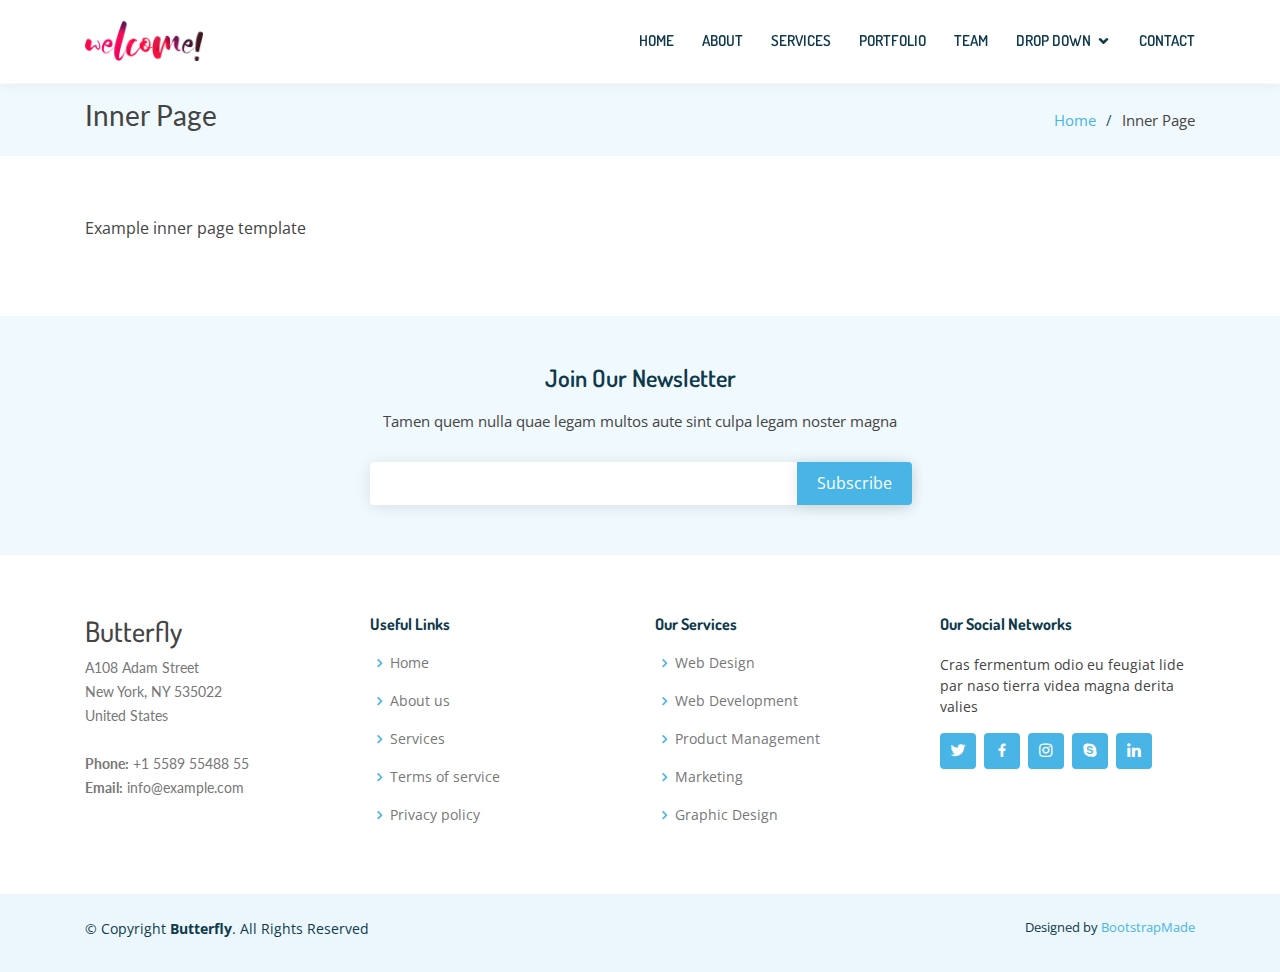
<file: inner-page.html>
<!DOCTYPE html>
<html lang="en">

<head>
  <meta charset="utf-8">
  <meta content="width=device-width, initial-scale=1.0" name="viewport">

  <title>Inner Page - Butterfly Bootstrap Template</title>
  <meta content="" name="descriptison">
  <meta content="" name="keywords">

  <!-- Favicons -->
  <link href="assets/img/favicon.png" rel="icon">
  <link href="assets/img/apple-touch-icon.png" rel="apple-touch-icon">

  <!-- Google Fonts -->
  <link href="https://fonts.googleapis.com/css?family=Open+Sans:300,300i,400,400i,600,600i,700,700i|Dosis:300,400,500,,600,700,700i|Lato:300,300i,400,400i,700,700i" rel="stylesheet">

  <!-- Vendor CSS Files -->
  <link href="assets/vendor/bootstrap/css/bootstrap.min.css" rel="stylesheet">
  <link href="assets/vendor/icofont/icofont.min.css" rel="stylesheet">
  <link href="assets/vendor/boxicons/css/boxicons.min.css" rel="stylesheet">
  <link href="assets/vendor/venobox/venobox.css" rel="stylesheet">
  <link href="assets/vendor/line-awesome/css/line-awesome.min.css" rel="stylesheet">
  <link href="assets/vendor/owl.carousel/assets/owl.carousel.min.css" rel="stylesheet">

  <!-- Template Main CSS File -->
  <link href="assets/css/style.css" rel="stylesheet">

  <!-- =======================================================
  * Template Name: Butterfly - v2.1.0
  * Template URL: https://bootstrapmade.com/butterfly-free-bootstrap-theme/
  * Author: BootstrapMade.com
  * License: https://bootstrapmade.com/license/
  ======================================================== -->
</head>

<body>

  <!-- ======= Header ======= -->
  <header id="header" class="fixed-top">
    <div class="container d-flex align-items-center">

      <a href="index.html" class="logo mr-auto"><img src="assets/img/logo.png" alt="" class="img-fluid"></a>
      <!-- Uncomment below if you prefer to use text as a logo -->
      <!-- <h1 class="logo mr-auto"><a href="index.html">Butterfly</a></h1> -->

      <nav class="nav-menu d-none d-lg-block">
        <ul>
          <li><a href="index.html">Home</a></li>
          <li><a href="#about">About</a></li>
          <li><a href="#services">Services</a></li>
          <li><a href="#portfolio">Portfolio</a></li>
          <li><a href="#team">Team</a></li>
          <li class="drop-down"><a href="">Drop Down</a>
            <ul>
              <li><a href="#">Drop Down 1</a></li>
              <li class="drop-down"><a href="#">Deep Drop Down</a>
                <ul>
                  <li><a href="#">Deep Drop Down 1</a></li>
                  <li><a href="#">Deep Drop Down 2</a></li>
                  <li><a href="#">Deep Drop Down 3</a></li>
                  <li><a href="#">Deep Drop Down 4</a></li>
                  <li><a href="#">Deep Drop Down 5</a></li>
                </ul>
              </li>
              <li><a href="#">Drop Down 2</a></li>
              <li><a href="#">Drop Down 3</a></li>
              <li><a href="#">Drop Down 4</a></li>
            </ul>
          </li>
          <li><a href="#contact">Contact</a></li>

        </ul>
      </nav><!-- .nav-menu -->

    </div>
  </header><!-- End Header -->

  <main id="main">

    <!-- ======= Breadcrumbs ======= -->
    <section class="breadcrumbs">
      <div class="container">

        <div class="d-flex justify-content-between align-items-center">
          <h2>Inner Page</h2>
          <ol>
            <li><a href="index.html">Home</a></li>
            <li>Inner Page</li>
          </ol>
        </div>

      </div>
    </section><!-- End Breadcrumbs -->

    <section class="inner-page">
      <div class="container">
        <p>
          Example inner page template
        </p>
      </div>
    </section>

  </main><!-- End #main -->

  <!-- ======= Footer ======= -->
  <footer id="footer">

    <div class="footer-newsletter">
      <div class="container">
        <div class="row justify-content-center">
          <div class="col-lg-6">
            <h4>Join Our Newsletter</h4>
            <p>Tamen quem nulla quae legam multos aute sint culpa legam noster magna</p>
            <form action="" method="post">
              <input type="email" name="email"><input type="submit" value="Subscribe">
            </form>
          </div>
        </div>
      </div>
    </div>

    <div class="footer-top">
      <div class="container">
        <div class="row">

          <div class="col-lg-3 col-md-6 footer-contact">
            <h3>Butterfly</h3>
            <p>
              A108 Adam Street <br>
              New York, NY 535022<br>
              United States <br><br>
              <strong>Phone:</strong> +1 5589 55488 55<br>
              <strong>Email:</strong> info@example.com<br>
            </p>
          </div>

          <div class="col-lg-3 col-md-6 footer-links">
            <h4>Useful Links</h4>
            <ul>
              <li><i class="bx bx-chevron-right"></i> <a href="#">Home</a></li>
              <li><i class="bx bx-chevron-right"></i> <a href="#">About us</a></li>
              <li><i class="bx bx-chevron-right"></i> <a href="#">Services</a></li>
              <li><i class="bx bx-chevron-right"></i> <a href="#">Terms of service</a></li>
              <li><i class="bx bx-chevron-right"></i> <a href="#">Privacy policy</a></li>
            </ul>
          </div>

          <div class="col-lg-3 col-md-6 footer-links">
            <h4>Our Services</h4>
            <ul>
              <li><i class="bx bx-chevron-right"></i> <a href="#">Web Design</a></li>
              <li><i class="bx bx-chevron-right"></i> <a href="#">Web Development</a></li>
              <li><i class="bx bx-chevron-right"></i> <a href="#">Product Management</a></li>
              <li><i class="bx bx-chevron-right"></i> <a href="#">Marketing</a></li>
              <li><i class="bx bx-chevron-right"></i> <a href="#">Graphic Design</a></li>
            </ul>
          </div>

          <div class="col-lg-3 col-md-6 footer-links">
            <h4>Our Social Networks</h4>
            <p>Cras fermentum odio eu feugiat lide par naso tierra videa magna derita valies</p>
            <div class="social-links mt-3">
              <a href="#" class="twitter"><i class="bx bxl-twitter"></i></a>
              <a href="#" class="facebook"><i class="bx bxl-facebook"></i></a>
              <a href="#" class="instagram"><i class="bx bxl-instagram"></i></a>
              <a href="#" class="google-plus"><i class="bx bxl-skype"></i></a>
              <a href="#" class="linkedin"><i class="bx bxl-linkedin"></i></a>
            </div>
          </div>

        </div>
      </div>
    </div>

    <div class="container py-4">
      <div class="copyright">
        &copy; Copyright <strong><span>Butterfly</span></strong>. All Rights Reserved
      </div>
      <div class="credits">
        <!-- All the links in the footer should remain intact. -->
        <!-- You can delete the links only if you purchased the pro version. -->
        <!-- Licensing information: https://bootstrapmade.com/license/ -->
        <!-- Purchase the pro version with working PHP/AJAX contact form: https://bootstrapmade.com/butterfly-free-bootstrap-theme/ -->
        Designed by <a href="https://bootstrapmade.com/">BootstrapMade</a>
      </div>
    </div>
  </footer><!-- End Footer -->

  <a href="#" class="back-to-top"><i class="icofont-simple-up"></i></a>

  <!-- Vendor JS Files -->
  <script src="assets/vendor/jquery/jquery.min.js"></script>
  <script src="assets/vendor/bootstrap/js/bootstrap.bundle.min.js"></script>
  <script src="assets/vendor/jquery.easing/jquery.easing.min.js"></script>
  <script src="assets/vendor/php-email-form/validate.js"></script>
  <script src="assets/vendor/venobox/venobox.min.js"></script>
  <script src="assets/vendor/waypoints/jquery.waypoints.min.js"></script>
  <script src="assets/vendor/counterup/counterup.min.js"></script>
  <script src="assets/vendor/isotope-layout/isotope.pkgd.min.js"></script>
  <script src="assets/vendor/owl.carousel/owl.carousel.min.js"></script>

  <!-- Template Main JS File -->
  <script src="assets/js/main.js"></script>

</body>

</html>
</file>
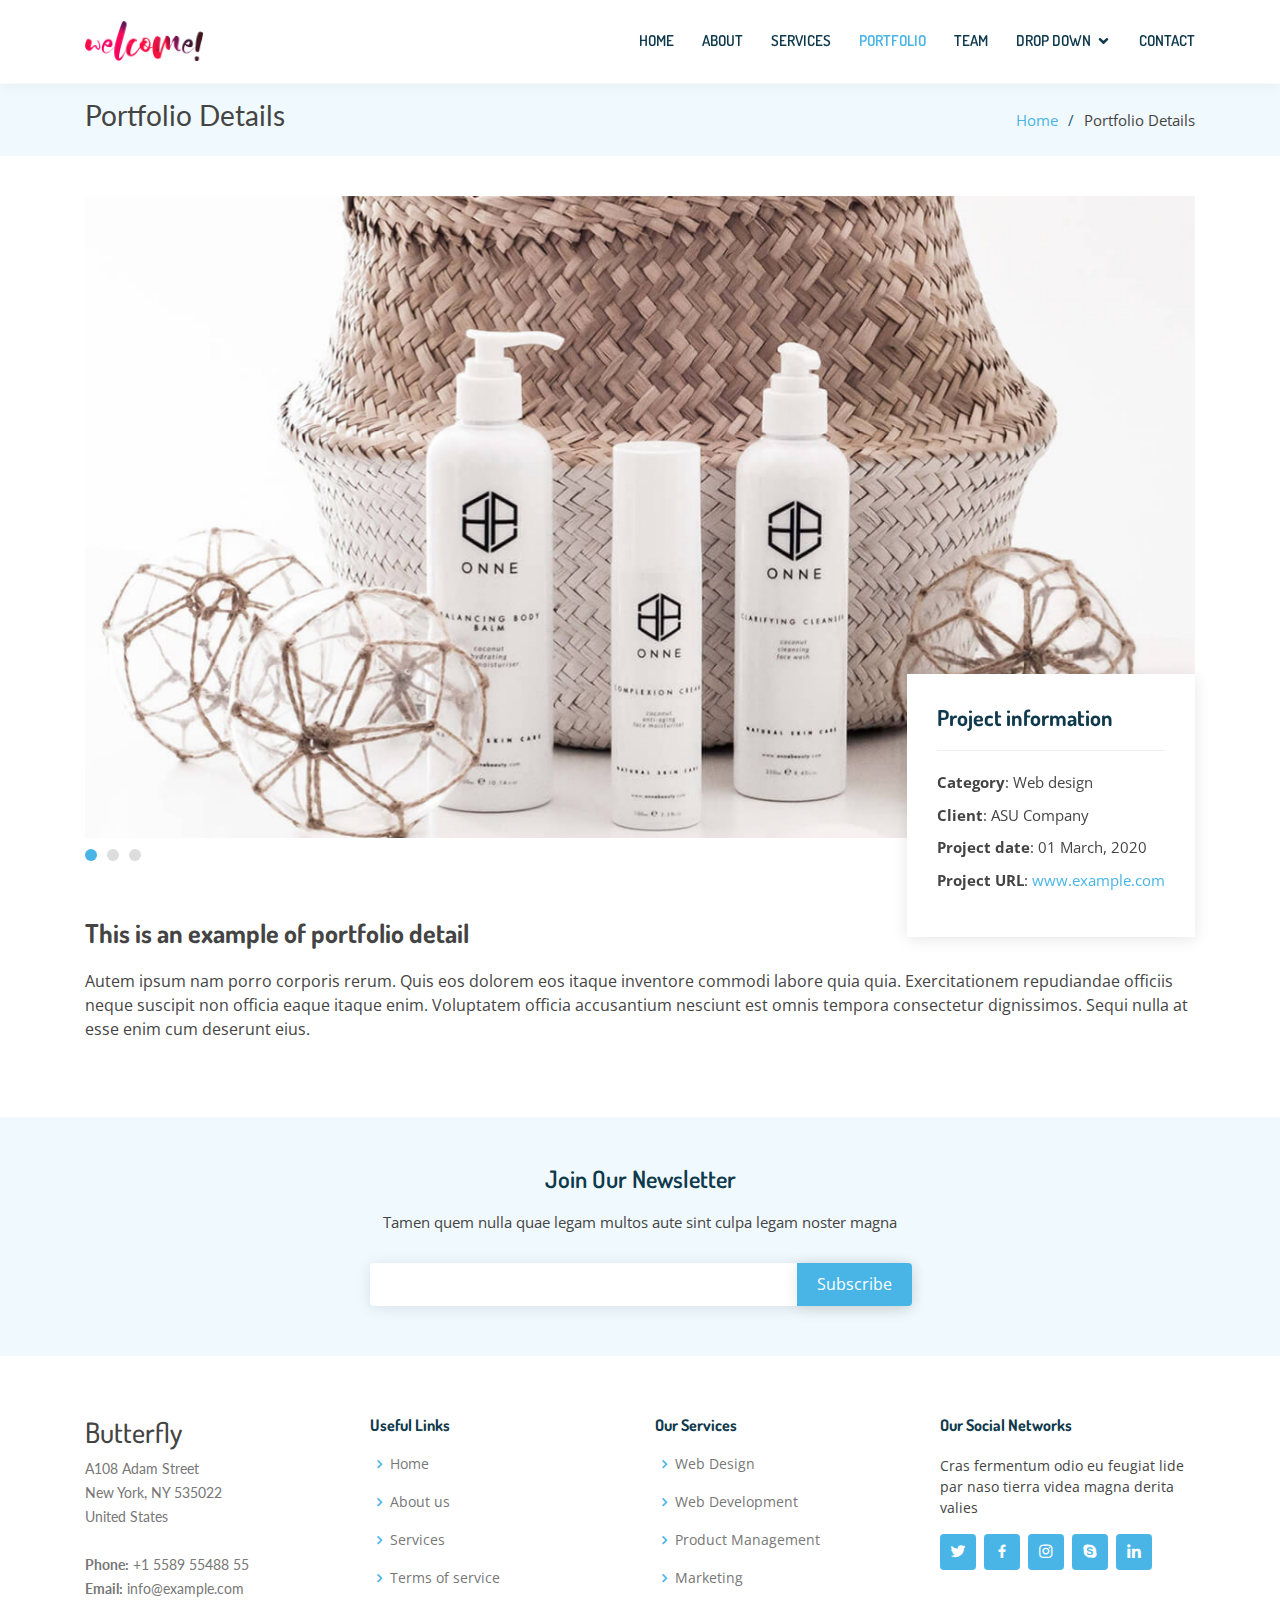
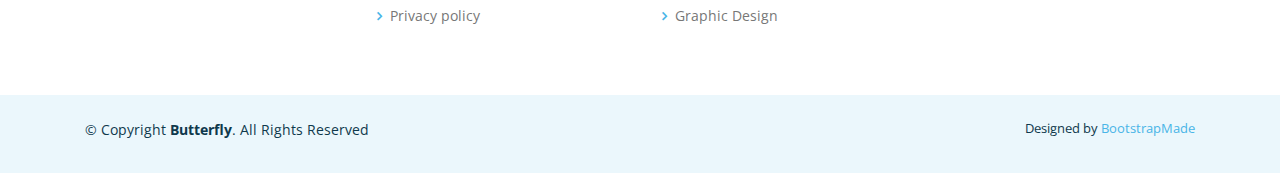
<file: portfolio-details.html>
<!DOCTYPE html>
<html lang="en">

<head>
  <meta charset="utf-8">
  <meta content="width=device-width, initial-scale=1.0" name="viewport">

  <title>Portfolio Details - Butterfly Bootstrap Template</title>
  <meta content="" name="descriptison">
  <meta content="" name="keywords">

  <!-- Favicons -->
  <link href="assets/img/favicon.png" rel="icon">
  <link href="assets/img/apple-touch-icon.png" rel="apple-touch-icon">

  <!-- Google Fonts -->
  <link href="https://fonts.googleapis.com/css?family=Open+Sans:300,300i,400,400i,600,600i,700,700i|Dosis:300,400,500,,600,700,700i|Lato:300,300i,400,400i,700,700i" rel="stylesheet">

  <!-- Vendor CSS Files -->
  <link href="assets/vendor/bootstrap/css/bootstrap.min.css" rel="stylesheet">
  <link href="assets/vendor/icofont/icofont.min.css" rel="stylesheet">
  <link href="assets/vendor/boxicons/css/boxicons.min.css" rel="stylesheet">
  <link href="assets/vendor/venobox/venobox.css" rel="stylesheet">
  <link href="assets/vendor/line-awesome/css/line-awesome.min.css" rel="stylesheet">
  <link href="assets/vendor/owl.carousel/assets/owl.carousel.min.css" rel="stylesheet">

  <!-- Template Main CSS File -->
  <link href="assets/css/style.css" rel="stylesheet">

  <!-- =======================================================
  * Template Name: Butterfly - v2.1.0
  * Template URL: https://bootstrapmade.com/butterfly-free-bootstrap-theme/
  * Author: BootstrapMade.com
  * License: https://bootstrapmade.com/license/
  ======================================================== -->
</head>

<body>

  <!-- ======= Header ======= -->
  <header id="header" class="fixed-top">
    <div class="container d-flex align-items-center">

      <a href="index.html" class="logo mr-auto"><img src="assets/img/logo.png" alt="" class="img-fluid"></a>
      <!-- Uncomment below if you prefer to use text as a logo -->
      <!-- <h1 class="logo mr-auto"><a href="index.html">Butterfly</a></h1> -->

      <nav class="nav-menu d-none d-lg-block">
        <ul>
          <li><a href="index.html">Home</a></li>
          <li><a href="#about">About</a></li>
          <li><a href="#services">Services</a></li>
          <li class="active"><a href="#portfolio">Portfolio</a></li>
          <li><a href="#team">Team</a></li>
          <li class="drop-down"><a href="">Drop Down</a>
            <ul>
              <li><a href="#">Drop Down 1</a></li>
              <li class="drop-down"><a href="#">Deep Drop Down</a>
                <ul>
                  <li><a href="#">Deep Drop Down 1</a></li>
                  <li><a href="#">Deep Drop Down 2</a></li>
                  <li><a href="#">Deep Drop Down 3</a></li>
                  <li><a href="#">Deep Drop Down 4</a></li>
                  <li><a href="#">Deep Drop Down 5</a></li>
                </ul>
              </li>
              <li><a href="#">Drop Down 2</a></li>
              <li><a href="#">Drop Down 3</a></li>
              <li><a href="#">Drop Down 4</a></li>
            </ul>
          </li>
          <li><a href="#contact">Contact</a></li>

        </ul>
      </nav><!-- .nav-menu -->

    </div>
  </header><!-- End Header -->

  <main id="main">

    <!-- ======= Breadcrumbs ======= -->
    <section id="breadcrumbs" class="breadcrumbs">
      <div class="container">

        <div class="d-flex justify-content-between align-items-center">
          <h2>Portfolio Details</h2>
          <ol>
            <li><a href="index.html">Home</a></li>
            <li>Portfolio Details</li>
          </ol>
        </div>

      </div>
    </section><!-- End Breadcrumbs -->

    <!-- ======= Portfolio Details Section ======= -->
    <section id="portfolio-details" class="portfolio-details">
      <div class="container">

        <div class="portfolio-details-container">

          <div class="owl-carousel portfolio-details-carousel">
            <img src="assets/img/portfolio/portfolio-details-1.jpg" class="img-fluid" alt="">
            <img src="assets/img/portfolio/portfolio-details-2.jpg" class="img-fluid" alt="">
            <img src="assets/img/portfolio/portfolio-details-3.jpg" class="img-fluid" alt="">
          </div>

          <div class="portfolio-info">
            <h3>Project information</h3>
            <ul>
              <li><strong>Category</strong>: Web design</li>
              <li><strong>Client</strong>: ASU Company</li>
              <li><strong>Project date</strong>: 01 March, 2020</li>
              <li><strong>Project URL</strong>: <a href="#">www.example.com</a></li>
            </ul>
          </div>

        </div>

        <div class="portfolio-description">
          <h2>This is an example of portfolio detail</h2>
          <p>
            Autem ipsum nam porro corporis rerum. Quis eos dolorem eos itaque inventore commodi labore quia quia. Exercitationem repudiandae officiis neque suscipit non officia eaque itaque enim. Voluptatem officia accusantium nesciunt est omnis tempora consectetur dignissimos. Sequi nulla at esse enim cum deserunt eius.
          </p>
        </div>

      </div>
    </section><!-- End Portfolio Details Section -->

  </main><!-- End #main -->

  <!-- ======= Footer ======= -->
  <footer id="footer">

    <div class="footer-newsletter">
      <div class="container">
        <div class="row justify-content-center">
          <div class="col-lg-6">
            <h4>Join Our Newsletter</h4>
            <p>Tamen quem nulla quae legam multos aute sint culpa legam noster magna</p>
            <form action="" method="post">
              <input type="email" name="email"><input type="submit" value="Subscribe">
            </form>
          </div>
        </div>
      </div>
    </div>

    <div class="footer-top">
      <div class="container">
        <div class="row">

          <div class="col-lg-3 col-md-6 footer-contact">
            <h3>Butterfly</h3>
            <p>
              A108 Adam Street <br>
              New York, NY 535022<br>
              United States <br><br>
              <strong>Phone:</strong> +1 5589 55488 55<br>
              <strong>Email:</strong> info@example.com<br>
            </p>
          </div>

          <div class="col-lg-3 col-md-6 footer-links">
            <h4>Useful Links</h4>
            <ul>
              <li><i class="bx bx-chevron-right"></i> <a href="#">Home</a></li>
              <li><i class="bx bx-chevron-right"></i> <a href="#">About us</a></li>
              <li><i class="bx bx-chevron-right"></i> <a href="#">Services</a></li>
              <li><i class="bx bx-chevron-right"></i> <a href="#">Terms of service</a></li>
              <li><i class="bx bx-chevron-right"></i> <a href="#">Privacy policy</a></li>
            </ul>
          </div>

          <div class="col-lg-3 col-md-6 footer-links">
            <h4>Our Services</h4>
            <ul>
              <li><i class="bx bx-chevron-right"></i> <a href="#">Web Design</a></li>
              <li><i class="bx bx-chevron-right"></i> <a href="#">Web Development</a></li>
              <li><i class="bx bx-chevron-right"></i> <a href="#">Product Management</a></li>
              <li><i class="bx bx-chevron-right"></i> <a href="#">Marketing</a></li>
              <li><i class="bx bx-chevron-right"></i> <a href="#">Graphic Design</a></li>
            </ul>
          </div>

          <div class="col-lg-3 col-md-6 footer-links">
            <h4>Our Social Networks</h4>
            <p>Cras fermentum odio eu feugiat lide par naso tierra videa magna derita valies</p>
            <div class="social-links mt-3">
              <a href="#" class="twitter"><i class="bx bxl-twitter"></i></a>
              <a href="#" class="facebook"><i class="bx bxl-facebook"></i></a>
              <a href="#" class="instagram"><i class="bx bxl-instagram"></i></a>
              <a href="#" class="google-plus"><i class="bx bxl-skype"></i></a>
              <a href="#" class="linkedin"><i class="bx bxl-linkedin"></i></a>
            </div>
          </div>

        </div>
      </div>
    </div>

    <div class="container py-4">
      <div class="copyright">
        &copy; Copyright <strong><span>Butterfly</span></strong>. All Rights Reserved
      </div>
      <div class="credits">
        <!-- All the links in the footer should remain intact. -->
        <!-- You can delete the links only if you purchased the pro version. -->
        <!-- Licensing information: https://bootstrapmade.com/license/ -->
        <!-- Purchase the pro version with working PHP/AJAX contact form: https://bootstrapmade.com/butterfly-free-bootstrap-theme/ -->
        Designed by <a href="https://bootstrapmade.com/">BootstrapMade</a>
      </div>
    </div>
  </footer><!-- End Footer -->

  <a href="#" class="back-to-top"><i class="icofont-simple-up"></i></a>

  <!-- Vendor JS Files -->
  <script src="assets/vendor/jquery/jquery.min.js"></script>
  <script src="assets/vendor/bootstrap/js/bootstrap.bundle.min.js"></script>
  <script src="assets/vendor/jquery.easing/jquery.easing.min.js"></script>
  <script src="assets/vendor/php-email-form/validate.js"></script>
  <script src="assets/vendor/venobox/venobox.min.js"></script>
  <script src="assets/vendor/waypoints/jquery.waypoints.min.js"></script>
  <script src="assets/vendor/counterup/counterup.min.js"></script>
  <script src="assets/vendor/isotope-layout/isotope.pkgd.min.js"></script>
  <script src="assets/vendor/owl.carousel/owl.carousel.min.js"></script>

  <!-- Template Main JS File -->
  <script src="assets/js/main.js"></script>

</body>

</html>
</file>
<file: assets/vendor/venobox/venobox.css>
/* ------ venobox.css --------*/
.vbox-overlay *, .vbox-overlay *:before, .vbox-overlay *:after{
    -webkit-backface-visibility: hidden;
    -webkit-box-sizing:border-box;
    -moz-box-sizing:border-box;
    box-sizing:border-box;
}
.vbox-overlay * { 
    -webkit-backface-visibility: visible;
    backface-visibility: visible;
}
.vbox-overlay{
    display: -webkit-flex;
    display: flex;
    -webkit-flex-direction: column;
    flex-direction: column;
    -webkit-justify-content: center;
    justify-content: center;
    -webkit-align-items: center;
    align-items: center;
    position: fixed;
    left: 0;
    top: 0;
    bottom: 0;
    right: 0;
    z-index: 999999;
}

/* ----- navigation ----- */
.vbox-title{
    width: 100%;
    height: 40px;
    float: left;
    text-align: center;
    line-height: 28px;
    font-size: 12px;
    padding: 6px 50px;
    overflow: hidden;
    position: fixed;
    display: none;
    left: 0;
    z-index: 89;
}
.vbox-close{
    cursor: pointer;
    position: fixed;
    top: -1px;
    right: 0;
    width: 50px;
    height: 40px;
    padding: 6px;
    display: block;
    background-position:10px center;
    overflow: hidden;
    font-size: 24px;
    line-height: 1;
    text-align: center;
    z-index: 99;
}
.vbox-left{
    cursor: pointer;
    position: fixed;
    left: 0;
    height: 40px;
    overflow: hidden;
    line-height: 28px;
    font-size: 12px;
    z-index: 99;
    display: flex;
    align-items:center;
}
.vbox-num{
    display: inline-block;
    margin: 6px 0 6px 15px;
}
/* ----- Social share ----- */
.vbox-share{
    line-height: 28px;
    font-size: 12px;
    overflow: hidden;
    position: fixed;
    left: 0;
    z-index: 98;
    display: flex;
    align-items:center;
    justify-content: center;
    width: 100%;
    text-align: center;
}
.vbox-share svg{
    max-height: 28px;
    width: 28px;
    z-index: 10;
    margin-left: 12px;
    margin-top: 6px;
    margin-bottom: 6px;
    vertical-align: middle;
}


/* ----- navigation ARROWS ----- */
.vbox-next, .vbox-prev{
    position: fixed;
    top: 50%;
    margin-top: -15px;
    overflow: hidden;
    cursor: pointer;
    display: block;
    width: 45px;
    height: 45px;
    z-index: 99;
}
.vbox-next span, .vbox-prev span{
    position: relative;
    width: 20px;
    height: 20px;
    border: 2px solid transparent;
    border-top-color: #B6B6B6;
    border-right-color: #B6B6B6;
    text-indent: -100px;
    position: absolute;
    top: 8px;
    display: block;
}
.vbox-prev{
    left: 15px;
}
.vbox-next{
    right: 15px;
}
.vbox-prev span{
    left: 10px;
    -ms-transform: rotate(-135deg);
    -webkit-transform: rotate(-135deg);
    transform: rotate(-135deg);
}
.vbox-next span{
    -ms-transform: rotate(45deg);
    -webkit-transform: rotate(45deg);
    transform: rotate(45deg);
    right: 10px;
}
/* ------- inline window ------ */
.vbox-inline{
    width: 420px;
    height: 315px;
    height: 70vh;
    padding: 10px;
    background: #fff;
    margin: 0 auto;
    overflow: auto;
    text-align: left;
}
/* ------- Video & iFrames window ------ */
.venoframe{
    max-width: 100%;
    width: 100%;
    border: none;
    width: 100%;
    height: 260px;
    height: 70vh;
}
.venoframe.vbvid{
    height: 260px;
}
@media (min-width: 768px) {
    .venoframe, .vbox-inline{
        width: 90%;
        height: 360px;
        height: 70vh;
    }
    .venoframe.vbvid{
        width: 640px;
        height: 360px;
    }
}
@media (min-width: 992px) {
    .venoframe, .vbox-inline{
        max-width: 1200px;
        width: 80%;
        height: 540px;
        height: 70vh;
    }
    .venoframe.vbvid{
        width: 960px;
        height: 540px;
    }
}
/* 
Please do NOT edit this part! 
or at least read this note: http://i.imgur.com/7C0ws9e.gif
*/
.vbox-open{
    overflow: hidden;
}
.vbox-container{
    position: absolute;
    left: 0;
    right: 0;
    top: 0;
    bottom: 0;
    overflow-x: hidden;
    overflow-y: scroll;
    overflow-scrolling: touch;
    -webkit-overflow-scrolling: touch;
    z-index: 20;
    max-height: 100%;

}

.vbox-content{
    text-align: center;
    float: left;
    width: 100%;
    position: relative;
    overflow: hidden;
    padding: 20px 4%;
}
.vbox-container img{
    max-width: 100%;
    height: auto;
}
.vbox-figlio{
    box-shadow: 0 0 12px rgba(0,0,0,0.19), 0 6px 6px rgba(0,0,0,0.23);
    max-width: 100%;
    text-align: initial;
}
img.vbox-figlio{
    -webkit-user-select: none;
-khtml-user-select: none;
-moz-user-select: none;
-o-user-select: none;
user-select: none;
}
.vbox-content.swipe-left{
    margin-left: -200px !important;
}
.vbox-content.swipe-right{
    margin-left: 200px !important;
}
.vbox-animated{
    webkit-transition: margin 300ms ease-out;
    transition: margin 300ms ease-out;
}

/* ---------- preloader ----------
 * SPINKIT 
 * http://tobiasahlin.com/spinkit/
-------------------------------- */
.sk-double-bounce,.sk-rotating-plane{width:40px;height:40px;margin:40px auto}.sk-rotating-plane{background-color:#333;-webkit-animation:sk-rotatePlane 1.2s infinite ease-in-out;animation:sk-rotatePlane 1.2s infinite ease-in-out}@-webkit-keyframes sk-rotatePlane{0%{-webkit-transform:perspective(120px) rotateX(0) rotateY(0);transform:perspective(120px) rotateX(0) rotateY(0)}50%{-webkit-transform:perspective(120px) rotateX(-180.1deg) rotateY(0);transform:perspective(120px) rotateX(-180.1deg) rotateY(0)}100%{-webkit-transform:perspective(120px) rotateX(-180deg) rotateY(-179.9deg);transform:perspective(120px) rotateX(-180deg) rotateY(-179.9deg)}}@keyframes sk-rotatePlane{0%{-webkit-transform:perspective(120px) rotateX(0) rotateY(0);transform:perspective(120px) rotateX(0) rotateY(0)}50%{-webkit-transform:perspective(120px) rotateX(-180.1deg) rotateY(0);transform:perspective(120px) rotateX(-180.1deg) rotateY(0)}100%{-webkit-transform:perspective(120px) rotateX(-180deg) rotateY(-179.9deg);transform:perspective(120px) rotateX(-180deg) rotateY(-179.9deg)}}.sk-double-bounce{position:relative}.sk-double-bounce .sk-child{width:100%;height:100%;border-radius:50%;background-color:#333;opacity:.6;position:absolute;top:0;left:0;-webkit-animation:sk-doubleBounce 2s infinite ease-in-out;animation:sk-doubleBounce 2s infinite ease-in-out}.sk-chasing-dots .sk-child,.sk-spinner-pulse,.sk-three-bounce .sk-child{background-color:#333;border-radius:100%}.sk-double-bounce .sk-double-bounce2{-webkit-animation-delay:-1s;animation-delay:-1s}@-webkit-keyframes sk-doubleBounce{0%,100%{-webkit-transform:scale(0);transform:scale(0)}50%{-webkit-transform:scale(1);transform:scale(1)}}@keyframes sk-doubleBounce{0%,100%{-webkit-transform:scale(0);transform:scale(0)}50%{-webkit-transform:scale(1);transform:scale(1)}}.sk-wave{margin:40px auto;width:50px;height:40px;text-align:center;font-size:10px}.sk-wave .sk-rect{background-color:#333;height:100%;width:6px;display:inline-block;-webkit-animation:sk-waveStretchDelay 1.2s infinite ease-in-out;animation:sk-waveStretchDelay 1.2s infinite ease-in-out}.sk-wave .sk-rect1{-webkit-animation-delay:-1.2s;animation-delay:-1.2s}.sk-wave .sk-rect2{-webkit-animation-delay:-1.1s;animation-delay:-1.1s}.sk-wave .sk-rect3{-webkit-animation-delay:-1s;animation-delay:-1s}.sk-wave .sk-rect4{-webkit-animation-delay:-.9s;animation-delay:-.9s}.sk-wave .sk-rect5{-webkit-animation-delay:-.8s;animation-delay:-.8s}@-webkit-keyframes sk-waveStretchDelay{0%,100%,40%{-webkit-transform:scaleY(.4);transform:scaleY(.4)}20%{-webkit-transform:scaleY(1);transform:scaleY(1)}}@keyframes sk-waveStretchDelay{0%,100%,40%{-webkit-transform:scaleY(.4);transform:scaleY(.4)}20%{-webkit-transform:scaleY(1);transform:scaleY(1)}}.sk-wandering-cubes{margin:40px auto;width:40px;height:40px;position:relative}.sk-wandering-cubes .sk-cube{background-color:#333;width:10px;height:10px;position:absolute;top:0;left:0;-webkit-animation:sk-wanderingCube 1.8s ease-in-out -1.8s infinite both;animation:sk-wanderingCube 1.8s ease-in-out -1.8s infinite both}.sk-chasing-dots,.sk-spinner-pulse{width:40px;height:40px;margin:40px auto}.sk-wandering-cubes .sk-cube2{-webkit-animation-delay:-.9s;animation-delay:-.9s}@-webkit-keyframes sk-wanderingCube{0%{-webkit-transform:rotate(0);transform:rotate(0)}25%{-webkit-transform:translateX(30px) rotate(-90deg) scale(.5);transform:translateX(30px) rotate(-90deg) scale(.5)}50%{-webkit-transform:translateX(30px) translateY(30px) rotate(-179deg);transform:translateX(30px) translateY(30px) rotate(-179deg)}50.1%{-webkit-transform:translateX(30px) translateY(30px) rotate(-180deg);transform:translateX(30px) translateY(30px) rotate(-180deg)}75%{-webkit-transform:translateX(0) translateY(30px) rotate(-270deg) scale(.5);transform:translateX(0) translateY(30px) rotate(-270deg) scale(.5)}100%{-webkit-transform:rotate(-360deg);transform:rotate(-360deg)}}@keyframes sk-wanderingCube{0%{-webkit-transform:rotate(0);transform:rotate(0)}25%{-webkit-transform:translateX(30px) rotate(-90deg) scale(.5);transform:translateX(30px) rotate(-90deg) scale(.5)}50%{-webkit-transform:translateX(30px) translateY(30px) rotate(-179deg);transform:translateX(30px) translateY(30px) rotate(-179deg)}50.1%{-webkit-transform:translateX(30px) translateY(30px) rotate(-180deg);transform:translateX(30px) translateY(30px) rotate(-180deg)}75%{-webkit-transform:translateX(0) translateY(30px) rotate(-270deg) scale(.5);transform:translateX(0) translateY(30px) rotate(-270deg) scale(.5)}100%{-webkit-transform:rotate(-360deg);transform:rotate(-360deg)}}.sk-spinner-pulse{-webkit-animation:sk-pulseScaleOut 1s infinite ease-in-out;animation:sk-pulseScaleOut 1s infinite ease-in-out}@-webkit-keyframes sk-pulseScaleOut{0%{-webkit-transform:scale(0);transform:scale(0)}100%{-webkit-transform:scale(1);transform:scale(1);opacity:0}}@keyframes sk-pulseScaleOut{0%{-webkit-transform:scale(0);transform:scale(0)}100%{-webkit-transform:scale(1);transform:scale(1);opacity:0}}.sk-chasing-dots{position:relative;text-align:center;-webkit-animation:sk-chasingDotsRotate 2s infinite linear;animation:sk-chasingDotsRotate 2s infinite linear}.sk-chasing-dots .sk-child{width:60%;height:60%;display:inline-block;position:absolute;top:0;-webkit-animation:sk-chasingDotsBounce 2s infinite ease-in-out;animation:sk-chasingDotsBounce 2s infinite ease-in-out}.sk-chasing-dots .sk-dot2{top:auto;bottom:0;-webkit-animation-delay:-1s;animation-delay:-1s}@-webkit-keyframes sk-chasingDotsRotate{100%{-webkit-transform:rotate(360deg);transform:rotate(360deg)}}@keyframes sk-chasingDotsRotate{100%{-webkit-transform:rotate(360deg);transform:rotate(360deg)}}@-webkit-keyframes sk-chasingDotsBounce{0%,100%{-webkit-transform:scale(0);transform:scale(0)}50%{-webkit-transform:scale(1);transform:scale(1)}}@keyframes sk-chasingDotsBounce{0%,100%{-webkit-transform:scale(0);transform:scale(0)}50%{-webkit-transform:scale(1);transform:scale(1)}}.sk-three-bounce{margin:40px auto;width:80px;text-align:center}.sk-three-bounce .sk-child{width:20px;height:20px;display:inline-block;-webkit-animation:sk-three-bounce 1.4s ease-in-out 0s infinite both;animation:sk-three-bounce 1.4s ease-in-out 0s infinite both}.sk-circle .sk-child:before,.sk-fading-circle .sk-circle:before{display:block;border-radius:100%;content:'';background-color:#333}.sk-three-bounce .sk-bounce1{-webkit-animation-delay:-.32s;animation-delay:-.32s}.sk-three-bounce .sk-bounce2{-webkit-animation-delay:-.16s;animation-delay:-.16s}@-webkit-keyframes sk-three-bounce{0%,100%,80%{-webkit-transform:scale(0);transform:scale(0)}40%{-webkit-transform:scale(1);transform:scale(1)}}@keyframes sk-three-bounce{0%,100%,80%{-webkit-transform:scale(0);transform:scale(0)}40%{-webkit-transform:scale(1);transform:scale(1)}}.sk-circle{margin:40px auto;width:40px;height:40px;position:relative}.sk-circle .sk-child{width:100%;height:100%;position:absolute;left:0;top:0}.sk-circle .sk-child:before{margin:0 auto;width:15%;height:15%;-webkit-animation:sk-circleBounceDelay 1.2s infinite ease-in-out both;animation:sk-circleBounceDelay 1.2s infinite ease-in-out both}.sk-circle .sk-circle2{-webkit-transform:rotate(30deg);-ms-transform:rotate(30deg);transform:rotate(30deg)}.sk-circle .sk-circle3{-webkit-transform:rotate(60deg);-ms-transform:rotate(60deg);transform:rotate(60deg)}.sk-circle .sk-circle4{-webkit-transform:rotate(90deg);-ms-transform:rotate(90deg);transform:rotate(90deg)}.sk-circle .sk-circle5{-webkit-transform:rotate(120deg);-ms-transform:rotate(120deg);transform:rotate(120deg)}.sk-circle .sk-circle6{-webkit-transform:rotate(150deg);-ms-transform:rotate(150deg);transform:rotate(150deg)}.sk-circle .sk-circle7{-webkit-transform:rotate(180deg);-ms-transform:rotate(180deg);transform:rotate(180deg)}.sk-circle .sk-circle8{-webkit-transform:rotate(210deg);-ms-transform:rotate(210deg);transform:rotate(210deg)}.sk-circle .sk-circle9{-webkit-transform:rotate(240deg);-ms-transform:rotate(240deg);transform:rotate(240deg)}.sk-circle .sk-circle10{-webkit-transform:rotate(270deg);-ms-transform:rotate(270deg);transform:rotate(270deg)}.sk-circle .sk-circle11{-webkit-transform:rotate(300deg);-ms-transform:rotate(300deg);transform:rotate(300deg)}.sk-circle .sk-circle12{-webkit-transform:rotate(330deg);-ms-transform:rotate(330deg);transform:rotate(330deg)}.sk-circle .sk-circle2:before{-webkit-animation-delay:-1.1s;animation-delay:-1.1s}.sk-circle .sk-circle3:before{-webkit-animation-delay:-1s;animation-delay:-1s}.sk-circle .sk-circle4:before{-webkit-animation-delay:-.9s;animation-delay:-.9s}.sk-circle .sk-circle5:before{-webkit-animation-delay:-.8s;animation-delay:-.8s}.sk-circle .sk-circle6:before{-webkit-animation-delay:-.7s;animation-delay:-.7s}.sk-circle .sk-circle7:before{-webkit-animation-delay:-.6s;animation-delay:-.6s}.sk-circle .sk-circle8:before{-webkit-animation-delay:-.5s;animation-delay:-.5s}.sk-circle .sk-circle9:before{-webkit-animation-delay:-.4s;animation-delay:-.4s}.sk-circle .sk-circle10:before{-webkit-animation-delay:-.3s;animation-delay:-.3s}.sk-circle .sk-circle11:before{-webkit-animation-delay:-.2s;animation-delay:-.2s}.sk-circle .sk-circle12:before{-webkit-animation-delay:-.1s;animation-delay:-.1s}@-webkit-keyframes sk-circleBounceDelay{0%,100%,80%{-webkit-transform:scale(0);transform:scale(0)}40%{-webkit-transform:scale(1);transform:scale(1)}}@keyframes sk-circleBounceDelay{0%,100%,80%{-webkit-transform:scale(0);transform:scale(0)}40%{-webkit-transform:scale(1);transform:scale(1)}}.sk-cube-grid{width:40px;height:40px;margin:40px auto}.sk-cube-grid .sk-cube{width:33.33%;height:33.33%;background-color:#333;float:left;-webkit-animation:sk-cubeGridScaleDelay 1.3s infinite ease-in-out;animation:sk-cubeGridScaleDelay 1.3s infinite ease-in-out}.sk-cube-grid .sk-cube1{-webkit-animation-delay:.2s;animation-delay:.2s}.sk-cube-grid .sk-cube2{-webkit-animation-delay:.3s;animation-delay:.3s}.sk-cube-grid .sk-cube3{-webkit-animation-delay:.4s;animation-delay:.4s}.sk-cube-grid .sk-cube4{-webkit-animation-delay:.1s;animation-delay:.1s}.sk-cube-grid .sk-cube5{-webkit-animation-delay:.2s;animation-delay:.2s}.sk-cube-grid .sk-cube6{-webkit-animation-delay:.3s;animation-delay:.3s}.sk-cube-grid .sk-cube7{-webkit-animation-delay:0ms;animation-delay:0ms}.sk-cube-grid .sk-cube8{-webkit-animation-delay:.1s;animation-delay:.1s}.sk-cube-grid .sk-cube9{-webkit-animation-delay:.2s;animation-delay:.2s}@-webkit-keyframes sk-cubeGridScaleDelay{0%,100%,70%{-webkit-transform:scale3D(1,1,1);transform:scale3D(1,1,1)}35%{-webkit-transform:scale3D(0,0,1);transform:scale3D(0,0,1)}}@keyframes sk-cubeGridScaleDelay{0%,100%,70%{-webkit-transform:scale3D(1,1,1);transform:scale3D(1,1,1)}35%{-webkit-transform:scale3D(0,0,1);transform:scale3D(0,0,1)}}.sk-fading-circle{margin:40px auto;width:40px;height:40px;position:relative}.sk-fading-circle .sk-circle{width:100%;height:100%;position:absolute;left:0;top:0}.sk-fading-circle .sk-circle:before{margin:0 auto;width:15%;height:15%;-webkit-animation:sk-circleFadeDelay 1.2s infinite ease-in-out both;animation:sk-circleFadeDelay 1.2s infinite ease-in-out both}.sk-fading-circle .sk-circle2{-webkit-transform:rotate(30deg);-ms-transform:rotate(30deg);transform:rotate(30deg)}.sk-fading-circle .sk-circle3{-webkit-transform:rotate(60deg);-ms-transform:rotate(60deg);transform:rotate(60deg)}.sk-fading-circle .sk-circle4{-webkit-transform:rotate(90deg);-ms-transform:rotate(90deg);transform:rotate(90deg)}.sk-fading-circle .sk-circle5{-webkit-transform:rotate(120deg);-ms-transform:rotate(120deg);transform:rotate(120deg)}.sk-fading-circle .sk-circle6{-webkit-transform:rotate(150deg);-ms-transform:rotate(150deg);transform:rotate(150deg)}.sk-fading-circle .sk-circle7{-webkit-transform:rotate(180deg);-ms-transform:rotate(180deg);transform:rotate(180deg)}.sk-fading-circle .sk-circle8{-webkit-transform:rotate(210deg);-ms-transform:rotate(210deg);transform:rotate(210deg)}.sk-fading-circle .sk-circle9{-webkit-transform:rotate(240deg);-ms-transform:rotate(240deg);transform:rotate(240deg)}.sk-fading-circle .sk-circle10{-webkit-transform:rotate(270deg);-ms-transform:rotate(270deg);transform:rotate(270deg)}.sk-fading-circle .sk-circle11{-webkit-transform:rotate(300deg);-ms-transform:rotate(300deg);transform:rotate(300deg)}.sk-fading-circle .sk-circle12{-webkit-transform:rotate(330deg);-ms-transform:rotate(330deg);transform:rotate(330deg)}.sk-fading-circle .sk-circle2:before{-webkit-animation-delay:-1.1s;animation-delay:-1.1s}.sk-fading-circle .sk-circle3:before{-webkit-animation-delay:-1s;animation-delay:-1s}.sk-fading-circle .sk-circle4:before{-webkit-animation-delay:-.9s;animation-delay:-.9s}.sk-fading-circle .sk-circle5:before{-webkit-animation-delay:-.8s;animation-delay:-.8s}.sk-fading-circle .sk-circle6:before{-webkit-animation-delay:-.7s;animation-delay:-.7s}.sk-fading-circle .sk-circle7:before{-webkit-animation-delay:-.6s;animation-delay:-.6s}.sk-fading-circle .sk-circle8:before{-webkit-animation-delay:-.5s;animation-delay:-.5s}.sk-fading-circle .sk-circle9:before{-webkit-animation-delay:-.4s;animation-delay:-.4s}.sk-fading-circle .sk-circle10:before{-webkit-animation-delay:-.3s;animation-delay:-.3s}.sk-fading-circle .sk-circle11:before{-webkit-animation-delay:-.2s;animation-delay:-.2s}.sk-fading-circle .sk-circle12:before{-webkit-animation-delay:-.1s;animation-delay:-.1s}@-webkit-keyframes sk-circleFadeDelay{0%,100%,39%{opacity:0}40%{opacity:1}}@keyframes sk-circleFadeDelay{0%,100%,39%{opacity:0}40%{opacity:1}}.sk-folding-cube{margin:40px auto;width:40px;height:40px;position:relative;-webkit-transform:rotateZ(45deg);transform:rotateZ(45deg)}.sk-folding-cube .sk-cube{float:left;width:50%;height:50%;position:relative;-webkit-transform:scale(1.1);-ms-transform:scale(1.1);transform:scale(1.1)}.sk-folding-cube .sk-cube:before{content:'';position:absolute;top:0;left:0;width:100%;height:100%;background-color:#333;-webkit-animation:sk-foldCubeAngle 2.4s infinite linear both;animation:sk-foldCubeAngle 2.4s infinite linear both;-webkit-transform-origin:100% 100%;-ms-transform-origin:100% 100%;transform-origin:100% 100%}.sk-folding-cube .sk-cube2{-webkit-transform:scale(1.1) rotateZ(90deg);transform:scale(1.1) rotateZ(90deg)}.sk-folding-cube .sk-cube3{-webkit-transform:scale(1.1) rotateZ(180deg);transform:scale(1.1) rotateZ(180deg)}.sk-folding-cube .sk-cube4{-webkit-transform:scale(1.1) rotateZ(270deg);transform:scale(1.1) rotateZ(270deg)}.sk-folding-cube .sk-cube2:before{-webkit-animation-delay:.3s;animation-delay:.3s}.sk-folding-cube .sk-cube3:before{-webkit-animation-delay:.6s;animation-delay:.6s}.sk-folding-cube .sk-cube4:before{-webkit-animation-delay:.9s;animation-delay:.9s}@-webkit-keyframes sk-foldCubeAngle{0%,10%{-webkit-transform:perspective(140px) rotateX(-180deg);transform:perspective(140px) rotateX(-180deg);opacity:0}25%,75%{-webkit-transform:perspective(140px) rotateX(0);transform:perspective(140px) rotateX(0);opacity:1}100%,90%{-webkit-transform:perspective(140px) rotateY(180deg);transform:perspective(140px) rotateY(180deg);opacity:0}}@keyframes sk-foldCubeAngle{0%,10%{-webkit-transform:perspective(140px) rotateX(-180deg);transform:perspective(140px) rotateX(-180deg);opacity:0}25%,75%{-webkit-transform:perspective(140px) rotateX(0);transform:perspective(140px) rotateX(0);opacity:1}100%,90%{-webkit-transform:perspective(140px) rotateY(180deg);transform:perspective(140px) rotateY(180deg);opacity:0}}
</file>
<file: assets/vendor/line-awesome/css/line-awesome.min.css>
.la,.lab,.lad,.lal,.lar,.las{-moz-osx-font-smoothing:grayscale;-webkit-font-smoothing:antialiased;display:inline-block;font-style:normal;font-variant:normal;text-rendering:auto;line-height:1}.la-lg{font-size:1.33333em;line-height:.75em;vertical-align:-.0667em}.la-xs{font-size:.75em}.la-sm{font-size:.875em}.la-1x{font-size:1em}.la-2x{font-size:2em}.la-3x{font-size:3em}.la-4x{font-size:4em}.la-5x{font-size:5em}.la-6x{font-size:6em}.la-7x{font-size:7em}.la-8x{font-size:8em}.la-9x{font-size:9em}.la-10x{font-size:10em}.la-fw{text-align:center;width:1.25em}.la-ul{list-style-type:none;margin-left:2.5em;padding-left:0}.la-ul>li{position:relative}.la-li{left:-2em;position:absolute;text-align:center;width:2em;line-height:inherit}.la-border{border:solid .08em #eee;border-radius:.1em;padding:.2em .25em .15em}.la-pull-left{float:left}.la-pull-right{float:right}.la.la-pull-left,.lab.la-pull-left,.lal.la-pull-left,.lar.la-pull-left,.las.la-pull-left{margin-right:.3em}.la.la-pull-right,.lab.la-pull-right,.lal.la-pull-right,.lar.la-pull-right,.las.la-pull-right{margin-left:.3em}.la-spin{-webkit-animation:la-spin 2s infinite linear;animation:la-spin 2s infinite linear}.la-pulse{-webkit-animation:la-spin 1s infinite steps(8);animation:la-spin 1s infinite steps(8)}@-webkit-keyframes la-spin{0%{-webkit-transform:rotate(0);transform:rotate(0)}100%{-webkit-transform:rotate(360deg);transform:rotate(360deg)}}@keyframes la-spin{0%{-webkit-transform:rotate(0);transform:rotate(0)}100%{-webkit-transform:rotate(360deg);transform:rotate(360deg)}}.la-rotate-90{-webkit-transform:rotate(90deg);transform:rotate(90deg)}.la-rotate-180{-webkit-transform:rotate(180deg);transform:rotate(180deg)}.la-rotate-270{-webkit-transform:rotate(270deg);transform:rotate(270deg)}.la-flip-horizontal{-webkit-transform:scale(-1,1);transform:scale(-1,1)}.la-flip-vertical{-webkit-transform:scale(1,-1);transform:scale(1,-1)}.la-flip-both,.la-flip-horizontal.la-flip-vertical{-webkit-transform:scale(-1,-1);transform:scale(-1,-1)}:root .la-flip-both,:root .la-flip-horizontal,:root .la-flip-vertical,:root .la-rotate-180,:root .la-rotate-270,:root .la-rotate-90{-webkit-filter:none;filter:none}.la-stack{display:inline-block;height:2em;line-height:2em;position:relative;vertical-align:middle;width:2.5em}.la-stack-1x,.la-stack-2x{left:0;position:absolute;text-align:center;width:100%}.la-stack-1x{line-height:inherit}.la-stack-2x{font-size:2em}.la-inverse{color:#fff}.la-500px:before{content:"\f26e"}.la-accessible-icon:before{content:"\f368"}.la-accusoft:before{content:"\f369"}.la-acquisitions-incorporated:before{content:"\f6af"}.la-ad:before{content:"\f641"}.la-address-book:before{content:"\f2b9"}.la-address-card:before{content:"\f2bb"}.la-adjust:before{content:"\f042"}.la-adn:before{content:"\f170"}.la-adobe:before{content:"\f778"}.la-adversal:before{content:"\f36a"}.la-affiliatetheme:before{content:"\f36b"}.la-air-freshener:before{content:"\f5d0"}.la-airbnb:before{content:"\f834"}.la-algolia:before{content:"\f36c"}.la-align-center:before{content:"\f037"}.la-align-justify:before{content:"\f039"}.la-align-left:before{content:"\f036"}.la-align-right:before{content:"\f038"}.la-alipay:before{content:"\f642"}.la-allergies:before{content:"\f461"}.la-amazon:before{content:"\f270"}.la-amazon-pay:before{content:"\f42c"}.la-ambulance:before{content:"\f0f9"}.la-american-sign-language-interpreting:before{content:"\f2a3"}.la-amilia:before{content:"\f36d"}.la-anchor:before{content:"\f13d"}.la-android:before{content:"\f17b"}.la-angellist:before{content:"\f209"}.la-angle-double-down:before{content:"\f103"}.la-angle-double-left:before{content:"\f100"}.la-angle-double-right:before{content:"\f101"}.la-angle-double-up:before{content:"\f102"}.la-angle-down:before{content:"\f107"}.la-angle-left:before{content:"\f104"}.la-angle-right:before{content:"\f105"}.la-angle-up:before{content:"\f106"}.la-angry:before{content:"\f556"}.la-angrycreative:before{content:"\f36e"}.la-angular:before{content:"\f420"}.la-ankh:before{content:"\f644"}.la-app-store:before{content:"\f36f"}.la-app-store-ios:before{content:"\f370"}.la-apper:before{content:"\f371"}.la-apple:before{content:"\f179"}.la-apple-alt:before{content:"\f5d1"}.la-apple-pay:before{content:"\f415"}.la-archive:before{content:"\f187"}.la-archway:before{content:"\f557"}.la-arrow-alt-circle-down:before{content:"\f358"}.la-arrow-alt-circle-left:before{content:"\f359"}.la-arrow-alt-circle-right:before{content:"\f35a"}.la-arrow-alt-circle-up:before{content:"\f35b"}.la-arrow-circle-down:before{content:"\f0ab"}.la-arrow-circle-left:before{content:"\f0a8"}.la-arrow-circle-right:before{content:"\f0a9"}.la-arrow-circle-up:before{content:"\f0aa"}.la-arrow-down:before{content:"\f063"}.la-arrow-left:before{content:"\f060"}.la-arrow-right:before{content:"\f061"}.la-arrow-up:before{content:"\f062"}.la-arrows-alt:before{content:"\f0b2"}.la-arrows-alt-h:before{content:"\f337"}.la-arrows-alt-v:before{content:"\f338"}.la-artstation:before{content:"\f77a"}.la-assistive-listening-systems:before{content:"\f2a2"}.la-asterisk:before{content:"\f069"}.la-asymmetrik:before{content:"\f372"}.la-at:before{content:"\f1fa"}.la-atlas:before{content:"\f558"}.la-atlassian:before{content:"\f77b"}.la-atom:before{content:"\f5d2"}.la-audible:before{content:"\f373"}.la-audio-description:before{content:"\f29e"}.la-autoprefixer:before{content:"\f41c"}.la-avianex:before{content:"\f374"}.la-aviato:before{content:"\f421"}.la-award:before{content:"\f559"}.la-aws:before{content:"\f375"}.la-baby:before{content:"\f77c"}.la-baby-carriage:before{content:"\f77d"}.la-backspace:before{content:"\f55a"}.la-backward:before{content:"\f04a"}.la-bacon:before{content:"\f7e5"}.la-balance-scale:before{content:"\f24e"}.la-balance-scale-left:before{content:"\f515"}.la-balance-scale-right:before{content:"\f516"}.la-ban:before{content:"\f05e"}.la-band-aid:before{content:"\f462"}.la-bandcamp:before{content:"\f2d5"}.la-barcode:before{content:"\f02a"}.la-bars:before{content:"\f0c9"}.la-baseball-ball:before{content:"\f433"}.la-basketball-ball:before{content:"\f434"}.la-bath:before{content:"\f2cd"}.la-battery-empty:before{content:"\f244"}.la-battery-full:before{content:"\f240"}.la-battery-half:before{content:"\f242"}.la-battery-quarter:before{content:"\f243"}.la-battery-three-quarters:before{content:"\f241"}.la-battle-net:before{content:"\f835"}.la-bed:before{content:"\f236"}.la-beer:before{content:"\f0fc"}.la-behance:before{content:"\f1b4"}.la-behance-square:before{content:"\f1b5"}.la-bell:before{content:"\f0f3"}.la-bell-slash:before{content:"\f1f6"}.la-bezier-curve:before{content:"\f55b"}.la-bible:before{content:"\f647"}.la-bicycle:before{content:"\f206"}.la-biking:before{content:"\f84a"}.la-bimobject:before{content:"\f378"}.la-binoculars:before{content:"\f1e5"}.la-biohazard:before{content:"\f780"}.la-birthday-cake:before{content:"\f1fd"}.la-bitbucket:before{content:"\f171"}.la-bitcoin:before{content:"\f379"}.la-bity:before{content:"\f37a"}.la-black-tie:before{content:"\f27e"}.la-blackberry:before{content:"\f37b"}.la-blender:before{content:"\f517"}.la-blender-phone:before{content:"\f6b6"}.la-blind:before{content:"\f29d"}.la-blog:before{content:"\f781"}.la-blogger:before{content:"\f37c"}.la-blogger-b:before{content:"\f37d"}.la-bluetooth:before{content:"\f293"}.la-bluetooth-b:before{content:"\f294"}.la-bold:before{content:"\f032"}.la-bolt:before{content:"\f0e7"}.la-bomb:before{content:"\f1e2"}.la-bone:before{content:"\f5d7"}.la-bong:before{content:"\f55c"}.la-book:before{content:"\f02d"}.la-book-dead:before{content:"\f6b7"}.la-book-medical:before{content:"\f7e6"}.la-book-open:before{content:"\f518"}.la-book-reader:before{content:"\f5da"}.la-bookmark:before{content:"\f02e"}.la-bootstrap:before{content:"\f836"}.la-border-all:before{content:"\f84c"}.la-border-none:before{content:"\f850"}.la-border-style:before{content:"\f853"}.la-bowling-ball:before{content:"\f436"}.la-box:before{content:"\f466"}.la-box-open:before{content:"\f49e"}.la-boxes:before{content:"\f468"}.la-braille:before{content:"\f2a1"}.la-brain:before{content:"\f5dc"}.la-bread-slice:before{content:"\f7ec"}.la-briefcase:before{content:"\f0b1"}.la-briefcase-medical:before{content:"\f469"}.la-broadcast-tower:before{content:"\f519"}.la-broom:before{content:"\f51a"}.la-brush:before{content:"\f55d"}.la-btc:before{content:"\f15a"}.la-buffer:before{content:"\f837"}.la-bug:before{content:"\f188"}.la-building:before{content:"\f1ad"}.la-bullhorn:before{content:"\f0a1"}.la-bullseye:before{content:"\f140"}.la-burn:before{content:"\f46a"}.la-buromobelexperte:before{content:"\f37f"}.la-bus:before{content:"\f207"}.la-bus-alt:before{content:"\f55e"}.la-business-time:before{content:"\f64a"}.la-buy-n-large:before{content:"\f8a6"}.la-buysellads:before{content:"\f20d"}.la-calculator:before{content:"\f1ec"}.la-calendar:before{content:"\f133"}.la-calendar-alt:before{content:"\f073"}.la-calendar-check:before{content:"\f274"}.la-calendar-day:before{content:"\f783"}.la-calendar-minus:before{content:"\f272"}.la-calendar-plus:before{content:"\f271"}.la-calendar-times:before{content:"\f273"}.la-calendar-week:before{content:"\f784"}.la-camera:before{content:"\f030"}.la-camera-retro:before{content:"\f083"}.la-campground:before{content:"\f6bb"}.la-canadian-maple-leaf:before{content:"\f785"}.la-candy-cane:before{content:"\f786"}.la-cannabis:before{content:"\f55f"}.la-capsules:before{content:"\f46b"}.la-car:before{content:"\f1b9"}.la-car-alt:before{content:"\f5de"}.la-car-battery:before{content:"\f5df"}.la-car-crash:before{content:"\f5e1"}.la-car-side:before{content:"\f5e4"}.la-caret-down:before{content:"\f0d7"}.la-caret-left:before{content:"\f0d9"}.la-caret-right:before{content:"\f0da"}.la-caret-square-down:before{content:"\f150"}.la-caret-square-left:before{content:"\f191"}.la-caret-square-right:before{content:"\f152"}.la-caret-square-up:before{content:"\f151"}.la-caret-up:before{content:"\f0d8"}.la-carrot:before{content:"\f787"}.la-cart-arrow-down:before{content:"\f218"}.la-cart-plus:before{content:"\f217"}.la-cash-register:before{content:"\f788"}.la-cat:before{content:"\f6be"}.la-cc-amazon-pay:before{content:"\f42d"}.la-cc-amex:before{content:"\f1f3"}.la-cc-apple-pay:before{content:"\f416"}.la-cc-diners-club:before{content:"\f24c"}.la-cc-discover:before{content:"\f1f2"}.la-cc-jcb:before{content:"\f24b"}.la-cc-mastercard:before{content:"\f1f1"}.la-cc-paypal:before{content:"\f1f4"}.la-cc-stripe:before{content:"\f1f5"}.la-cc-visa:before{content:"\f1f0"}.la-centercode:before{content:"\f380"}.la-centos:before{content:"\f789"}.la-certificate:before{content:"\f0a3"}.la-chair:before{content:"\f6c0"}.la-chalkboard:before{content:"\f51b"}.la-chalkboard-teacher:before{content:"\f51c"}.la-charging-station:before{content:"\f5e7"}.la-chart-area:before{content:"\f1fe"}.la-chart-bar:before{content:"\f080"}.la-chart-line:before{content:"\f201"}.la-chart-pie:before{content:"\f200"}.la-check:before{content:"\f00c"}.la-check-circle:before{content:"\f058"}.la-check-double:before{content:"\f560"}.la-check-square:before{content:"\f14a"}.la-cheese:before{content:"\f7ef"}.la-chess:before{content:"\f439"}.la-chess-bishop:before{content:"\f43a"}.la-chess-board:before{content:"\f43c"}.la-chess-king:before{content:"\f43f"}.la-chess-knight:before{content:"\f441"}.la-chess-pawn:before{content:"\f443"}.la-chess-queen:before{content:"\f445"}.la-chess-rook:before{content:"\f447"}.la-chevron-circle-down:before{content:"\f13a"}.la-chevron-circle-left:before{content:"\f137"}.la-chevron-circle-right:before{content:"\f138"}.la-chevron-circle-up:before{content:"\f139"}.la-chevron-down:before{content:"\f078"}.la-chevron-left:before{content:"\f053"}.la-chevron-right:before{content:"\f054"}.la-chevron-up:before{content:"\f077"}.la-child:before{content:"\f1ae"}.la-chrome:before{content:"\f268"}.la-chromecast:before{content:"\f838"}.la-church:before{content:"\f51d"}.la-circle:before{content:"\f111"}.la-circle-notch:before{content:"\f1ce"}.la-city:before{content:"\f64f"}.la-clinic-medical:before{content:"\f7f2"}.la-clipboard:before{content:"\f328"}.la-clipboard-check:before{content:"\f46c"}.la-clipboard-list:before{content:"\f46d"}.la-clock:before{content:"\f017"}.la-clone:before{content:"\f24d"}.la-closed-captioning:before{content:"\f20a"}.la-cloud:before{content:"\f0c2"}.la-cloud-download-alt:before{content:"\f381"}.la-cloud-meatball:before{content:"\f73b"}.la-cloud-moon:before{content:"\f6c3"}.la-cloud-moon-rain:before{content:"\f73c"}.la-cloud-rain:before{content:"\f73d"}.la-cloud-showers-heavy:before{content:"\f740"}.la-cloud-sun:before{content:"\f6c4"}.la-cloud-sun-rain:before{content:"\f743"}.la-cloud-upload-alt:before{content:"\f382"}.la-cloudscale:before{content:"\f383"}.la-cloudsmith:before{content:"\f384"}.la-cloudversify:before{content:"\f385"}.la-cocktail:before{content:"\f561"}.la-code:before{content:"\f121"}.la-code-branch:before{content:"\f126"}.la-codepen:before{content:"\f1cb"}.la-codiepie:before{content:"\f284"}.la-coffee:before{content:"\f0f4"}.la-cog:before{content:"\f013"}.la-cogs:before{content:"\f085"}.la-coins:before{content:"\f51e"}.la-columns:before{content:"\f0db"}.la-comment:before{content:"\f075"}.la-comment-alt:before{content:"\f27a"}.la-comment-dollar:before{content:"\f651"}.la-comment-dots:before{content:"\f4ad"}.la-comment-medical:before{content:"\f7f5"}.la-comment-slash:before{content:"\f4b3"}.la-comments:before{content:"\f086"}.la-comments-dollar:before{content:"\f653"}.la-compact-disc:before{content:"\f51f"}.la-compass:before{content:"\f14e"}.la-compress:before{content:"\f066"}.la-compress-arrows-alt:before{content:"\f78c"}.la-concierge-bell:before{content:"\f562"}.la-confluence:before{content:"\f78d"}.la-connectdevelop:before{content:"\f20e"}.la-contao:before{content:"\f26d"}.la-cookie:before{content:"\f563"}.la-cookie-bite:before{content:"\f564"}.la-copy:before{content:"\f0c5"}.la-copyright:before{content:"\f1f9"}.la-cotton-bureau:before{content:"\f89e"}.la-couch:before{content:"\f4b8"}.la-cpanel:before{content:"\f388"}.la-creative-commons:before{content:"\f25e"}.la-creative-commons-by:before{content:"\f4e7"}.la-creative-commons-nc:before{content:"\f4e8"}.la-creative-commons-nc-eu:before{content:"\f4e9"}.la-creative-commons-nc-jp:before{content:"\f4ea"}.la-creative-commons-nd:before{content:"\f4eb"}.la-creative-commons-pd:before{content:"\f4ec"}.la-creative-commons-pd-alt:before{content:"\f4ed"}.la-creative-commons-remix:before{content:"\f4ee"}.la-creative-commons-sa:before{content:"\f4ef"}.la-creative-commons-sampling:before{content:"\f4f0"}.la-creative-commons-sampling-plus:before{content:"\f4f1"}.la-creative-commons-share:before{content:"\f4f2"}.la-creative-commons-zero:before{content:"\f4f3"}.la-credit-card:before{content:"\f09d"}.la-critical-role:before{content:"\f6c9"}.la-crop:before{content:"\f125"}.la-crop-alt:before{content:"\f565"}.la-cross:before{content:"\f654"}.la-crosshairs:before{content:"\f05b"}.la-crow:before{content:"\f520"}.la-crown:before{content:"\f521"}.la-crutch:before{content:"\f7f7"}.la-css3:before{content:"\f13c"}.la-css3-alt:before{content:"\f38b"}.la-cube:before{content:"\f1b2"}.la-cubes:before{content:"\f1b3"}.la-cut:before{content:"\f0c4"}.la-cuttlefish:before{content:"\f38c"}.la-d-and-d:before{content:"\f38d"}.la-d-and-d-beyond:before{content:"\f6ca"}.la-dashcube:before{content:"\f210"}.la-database:before{content:"\f1c0"}.la-deaf:before{content:"\f2a4"}.la-delicious:before{content:"\f1a5"}.la-democrat:before{content:"\f747"}.la-deploydog:before{content:"\f38e"}.la-deskpro:before{content:"\f38f"}.la-desktop:before{content:"\f108"}.la-dev:before{content:"\f6cc"}.la-deviantart:before{content:"\f1bd"}.la-dharmachakra:before{content:"\f655"}.la-dhl:before{content:"\f790"}.la-diagnoses:before{content:"\f470"}.la-diaspora:before{content:"\f791"}.la-dice:before{content:"\f522"}.la-dice-d20:before{content:"\f6cf"}.la-dice-d6:before{content:"\f6d1"}.la-dice-five:before{content:"\f523"}.la-dice-four:before{content:"\f524"}.la-dice-one:before{content:"\f525"}.la-dice-six:before{content:"\f526"}.la-dice-three:before{content:"\f527"}.la-dice-two:before{content:"\f528"}.la-digg:before{content:"\f1a6"}.la-digital-ocean:before{content:"\f391"}.la-digital-tachograph:before{content:"\f566"}.la-directions:before{content:"\f5eb"}.la-discord:before{content:"\f392"}.la-discourse:before{content:"\f393"}.la-divide:before{content:"\f529"}.la-dizzy:before{content:"\f567"}.la-dna:before{content:"\f471"}.la-dochub:before{content:"\f394"}.la-docker:before{content:"\f395"}.la-dog:before{content:"\f6d3"}.la-dollar-sign:before{content:"\f155"}.la-dolly:before{content:"\f472"}.la-dolly-flatbed:before{content:"\f474"}.la-donate:before{content:"\f4b9"}.la-door-closed:before{content:"\f52a"}.la-door-open:before{content:"\f52b"}.la-dot-circle:before{content:"\f192"}.la-dove:before{content:"\f4ba"}.la-download:before{content:"\f019"}.la-draft2digital:before{content:"\f396"}.la-drafting-compass:before{content:"\f568"}.la-dragon:before{content:"\f6d5"}.la-draw-polygon:before{content:"\f5ee"}.la-dribbble:before{content:"\f17d"}.la-dribbble-square:before{content:"\f397"}.la-dropbox:before{content:"\f16b"}.la-drum:before{content:"\f569"}.la-drum-steelpan:before{content:"\f56a"}.la-drumstick-bite:before{content:"\f6d7"}.la-drupal:before{content:"\f1a9"}.la-dumbbell:before{content:"\f44b"}.la-dumpster:before{content:"\f793"}.la-dumpster-fire:before{content:"\f794"}.la-dungeon:before{content:"\f6d9"}.la-dyalog:before{content:"\f399"}.la-earlybirds:before{content:"\f39a"}.la-ebay:before{content:"\f4f4"}.la-edge:before{content:"\f282"}.la-edit:before{content:"\f044"}.la-egg:before{content:"\f7fb"}.la-eject:before{content:"\f052"}.la-elementor:before{content:"\f430"}.la-ellipsis-h:before{content:"\f141"}.la-ellipsis-v:before{content:"\f142"}.la-ello:before{content:"\f5f1"}.la-ember:before{content:"\f423"}.la-empire:before{content:"\f1d1"}.la-envelope:before{content:"\f0e0"}.la-envelope-open:before{content:"\f2b6"}.la-envelope-open-text:before{content:"\f658"}.la-envelope-square:before{content:"\f199"}.la-envira:before{content:"\f299"}.la-equals:before{content:"\f52c"}.la-eraser:before{content:"\f12d"}.la-erlang:before{content:"\f39d"}.la-ethereum:before{content:"\f42e"}.la-ethernet:before{content:"\f796"}.la-etsy:before{content:"\f2d7"}.la-euro-sign:before{content:"\f153"}.la-evernote:before{content:"\f839"}.la-exchange-alt:before{content:"\f362"}.la-exclamation:before{content:"\f12a"}.la-exclamation-circle:before{content:"\f06a"}.la-exclamation-triangle:before{content:"\f071"}.la-expand:before{content:"\f065"}.la-expand-arrows-alt:before{content:"\f31e"}.la-expeditedssl:before{content:"\f23e"}.la-external-link-alt:before{content:"\f35d"}.la-external-link-square-alt:before{content:"\f360"}.la-eye:before{content:"\f06e"}.la-eye-dropper:before{content:"\f1fb"}.la-eye-slash:before{content:"\f070"}.la-facebook:before{content:"\f09a"}.la-facebook-f:before{content:"\f39e"}.la-facebook-messenger:before{content:"\f39f"}.la-facebook-square:before{content:"\f082"}.la-fan:before{content:"\f863"}.la-fantasy-flight-games:before{content:"\f6dc"}.la-fast-backward:before{content:"\f049"}.la-fast-forward:before{content:"\f050"}.la-fax:before{content:"\f1ac"}.la-feather:before{content:"\f52d"}.la-feather-alt:before{content:"\f56b"}.la-fedex:before{content:"\f797"}.la-fedora:before{content:"\f798"}.la-female:before{content:"\f182"}.la-fighter-jet:before{content:"\f0fb"}.la-figma:before{content:"\f799"}.la-file:before{content:"\f15b"}.la-file-alt:before{content:"\f15c"}.la-file-archive:before{content:"\f1c6"}.la-file-audio:before{content:"\f1c7"}.la-file-code:before{content:"\f1c9"}.la-file-contract:before{content:"\f56c"}.la-file-csv:before{content:"\f6dd"}.la-file-download:before{content:"\f56d"}.la-file-excel:before{content:"\f1c3"}.la-file-export:before{content:"\f56e"}.la-file-image:before{content:"\f1c5"}.la-file-import:before{content:"\f56f"}.la-file-invoice:before{content:"\f570"}.la-file-invoice-dollar:before{content:"\f571"}.la-file-medical:before{content:"\f477"}.la-file-medical-alt:before{content:"\f478"}.la-file-pdf:before{content:"\f1c1"}.la-file-powerpoint:before{content:"\f1c4"}.la-file-prescription:before{content:"\f572"}.la-file-signature:before{content:"\f573"}.la-file-upload:before{content:"\f574"}.la-file-video:before{content:"\f1c8"}.la-file-word:before{content:"\f1c2"}.la-fill:before{content:"\f575"}.la-fill-drip:before{content:"\f576"}.la-film:before{content:"\f008"}.la-filter:before{content:"\f0b0"}.la-fingerprint:before{content:"\f577"}.la-fire:before{content:"\f06d"}.la-fire-alt:before{content:"\f7e4"}.la-fire-extinguisher:before{content:"\f134"}.la-firefox:before{content:"\f269"}.la-first-aid:before{content:"\f479"}.la-first-order:before{content:"\f2b0"}.la-first-order-alt:before{content:"\f50a"}.la-firstdraft:before{content:"\f3a1"}.la-fish:before{content:"\f578"}.la-fist-raised:before{content:"\f6de"}.la-flag:before{content:"\f024"}.la-flag-checkered:before{content:"\f11e"}.la-flag-usa:before{content:"\f74d"}.la-flask:before{content:"\f0c3"}.la-flickr:before{content:"\f16e"}.la-flipboard:before{content:"\f44d"}.la-flushed:before{content:"\f579"}.la-fly:before{content:"\f417"}.la-folder:before{content:"\f07b"}.la-folder-minus:before{content:"\f65d"}.la-folder-open:before{content:"\f07c"}.la-folder-plus:before{content:"\f65e"}.la-font:before{content:"\f031"}.la-font-awesome:before{content:"\f2b4"}.la-font-awesome-alt:before{content:"\f35c"}.la-font-awesome-flag:before{content:"\f425"}.la-font-awesome-logo-full:before{content:"\f4e6"}.la-fonticons:before{content:"\f280"}.la-fonticons-fi:before{content:"\f3a2"}.la-football-ball:before{content:"\f44e"}.la-fort-awesome:before{content:"\f286"}.la-fort-awesome-alt:before{content:"\f3a3"}.la-forumbee:before{content:"\f211"}.la-forward:before{content:"\f04e"}.la-foursquare:before{content:"\f180"}.la-free-code-camp:before{content:"\f2c5"}.la-freebsd:before{content:"\f3a4"}.la-frog:before{content:"\f52e"}.la-frown:before{content:"\f119"}.la-frown-open:before{content:"\f57a"}.la-fulcrum:before{content:"\f50b"}.la-funnel-dollar:before{content:"\f662"}.la-futbol:before{content:"\f1e3"}.la-galactic-republic:before{content:"\f50c"}.la-galactic-senate:before{content:"\f50d"}.la-gamepad:before{content:"\f11b"}.la-gas-pump:before{content:"\f52f"}.la-gavel:before{content:"\f0e3"}.la-gem:before{content:"\f3a5"}.la-genderless:before{content:"\f22d"}.la-get-pocket:before{content:"\f265"}.la-gg:before{content:"\f260"}.la-gg-circle:before{content:"\f261"}.la-ghost:before{content:"\f6e2"}.la-gift:before{content:"\f06b"}.la-gifts:before{content:"\f79c"}.la-git:before{content:"\f1d3"}.la-git-alt:before{content:"\f841"}.la-git-square:before{content:"\f1d2"}.la-github:before{content:"\f09b"}.la-github-alt:before{content:"\f113"}.la-github-square:before{content:"\f092"}.la-gitkraken:before{content:"\f3a6"}.la-gitlab:before{content:"\f296"}.la-gitter:before{content:"\f426"}.la-glass-cheers:before{content:"\f79f"}.la-glass-martini:before{content:"\f000"}.la-glass-martini-alt:before{content:"\f57b"}.la-glass-whiskey:before{content:"\f7a0"}.la-glasses:before{content:"\f530"}.la-glide:before{content:"\f2a5"}.la-glide-g:before{content:"\f2a6"}.la-globe:before{content:"\f0ac"}.la-globe-africa:before{content:"\f57c"}.la-globe-americas:before{content:"\f57d"}.la-globe-asia:before{content:"\f57e"}.la-globe-europe:before{content:"\f7a2"}.la-gofore:before{content:"\f3a7"}.la-golf-ball:before{content:"\f450"}.la-goodreads:before{content:"\f3a8"}.la-goodreads-g:before{content:"\f3a9"}.la-google:before{content:"\f1a0"}.la-google-drive:before{content:"\f3aa"}.la-google-play:before{content:"\f3ab"}.la-google-plus:before{content:"\f2b3"}.la-google-plus-g:before{content:"\f0d5"}.la-google-plus-square:before{content:"\f0d4"}.la-google-wallet:before{content:"\f1ee"}.la-gopuram:before{content:"\f664"}.la-graduation-cap:before{content:"\f19d"}.la-gratipay:before{content:"\f184"}.la-grav:before{content:"\f2d6"}.la-greater-than:before{content:"\f531"}.la-greater-than-equal:before{content:"\f532"}.la-grimace:before{content:"\f57f"}.la-grin:before{content:"\f580"}.la-grin-alt:before{content:"\f581"}.la-grin-beam:before{content:"\f582"}.la-grin-beam-sweat:before{content:"\f583"}.la-grin-hearts:before{content:"\f584"}.la-grin-squint:before{content:"\f585"}.la-grin-squint-tears:before{content:"\f586"}.la-grin-stars:before{content:"\f587"}.la-grin-tears:before{content:"\f588"}.la-grin-tongue:before{content:"\f589"}.la-grin-tongue-squint:before{content:"\f58a"}.la-grin-tongue-wink:before{content:"\f58b"}.la-grin-wink:before{content:"\f58c"}.la-grip-horizontal:before{content:"\f58d"}.la-grip-lines:before{content:"\f7a4"}.la-grip-lines-vertical:before{content:"\f7a5"}.la-grip-vertical:before{content:"\f58e"}.la-gripfire:before{content:"\f3ac"}.la-grunt:before{content:"\f3ad"}.la-guitar:before{content:"\f7a6"}.la-gulp:before{content:"\f3ae"}.la-h-square:before{content:"\f0fd"}.la-hacker-news:before{content:"\f1d4"}.la-hacker-news-square:before{content:"\f3af"}.la-hackerrank:before{content:"\f5f7"}.la-hamburger:before{content:"\f805"}.la-hammer:before{content:"\f6e3"}.la-hamsa:before{content:"\f665"}.la-hand-holding:before{content:"\f4bd"}.la-hand-holding-heart:before{content:"\f4be"}.la-hand-holding-usd:before{content:"\f4c0"}.la-hand-lizard:before{content:"\f258"}.la-hand-middle-finger:before{content:"\f806"}.la-hand-paper:before{content:"\f256"}.la-hand-peace:before{content:"\f25b"}.la-hand-point-down:before{content:"\f0a7"}.la-hand-point-left:before{content:"\f0a5"}.la-hand-point-right:before{content:"\f0a4"}.la-hand-point-up:before{content:"\f0a6"}.la-hand-pointer:before{content:"\f25a"}.la-hand-rock:before{content:"\f255"}.la-hand-scissors:before{content:"\f257"}.la-hand-spock:before{content:"\f259"}.la-hands:before{content:"\f4c2"}.la-hands-helping:before{content:"\f4c4"}.la-handshake:before{content:"\f2b5"}.la-hanukiah:before{content:"\f6e6"}.la-hard-hat:before{content:"\f807"}.la-hashtag:before{content:"\f292"}.la-hat-cowboy:before{content:"\f8c0"}.la-hat-cowboy-side:before{content:"\f8c1"}.la-hat-wizard:before{content:"\f6e8"}.la-haykal:before{content:"\f666"}.la-hdd:before{content:"\f0a0"}.la-heading:before{content:"\f1dc"}.la-headphones:before{content:"\f025"}.la-headphones-alt:before{content:"\f58f"}.la-headset:before{content:"\f590"}.la-heart:before{content:"\f004"}.la-heart-broken:before{content:"\f7a9"}.la-heartbeat:before{content:"\f21e"}.la-helicopter:before{content:"\f533"}.la-highlighter:before{content:"\f591"}.la-hiking:before{content:"\f6ec"}.la-hippo:before{content:"\f6ed"}.la-hips:before{content:"\f452"}.la-hire-a-helper:before{content:"\f3b0"}.la-history:before{content:"\f1da"}.la-hockey-puck:before{content:"\f453"}.la-holly-berry:before{content:"\f7aa"}.la-home:before{content:"\f015"}.la-hooli:before{content:"\f427"}.la-hornbill:before{content:"\f592"}.la-horse:before{content:"\f6f0"}.la-horse-head:before{content:"\f7ab"}.la-hospital:before{content:"\f0f8"}.la-hospital-alt:before{content:"\f47d"}.la-hospital-symbol:before{content:"\f47e"}.la-hot-tub:before{content:"\f593"}.la-hotdog:before{content:"\f80f"}.la-hotel:before{content:"\f594"}.la-hotjar:before{content:"\f3b1"}.la-hourglass:before{content:"\f254"}.la-hourglass-end:before{content:"\f253"}.la-hourglass-half:before{content:"\f252"}.la-hourglass-start:before{content:"\f251"}.la-house-damage:before{content:"\f6f1"}.la-houzz:before{content:"\f27c"}.la-hryvnia:before{content:"\f6f2"}.la-html5:before{content:"\f13b"}.la-hubspot:before{content:"\f3b2"}.la-i-cursor:before{content:"\f246"}.la-ice-cream:before{content:"\f810"}.la-icicles:before{content:"\f7ad"}.la-icons:before{content:"\f86d"}.la-id-badge:before{content:"\f2c1"}.la-id-card:before{content:"\f2c2"}.la-id-card-alt:before{content:"\f47f"}.la-igloo:before{content:"\f7ae"}.la-image:before{content:"\f03e"}.la-images:before{content:"\f302"}.la-imdb:before{content:"\f2d8"}.la-inbox:before{content:"\f01c"}.la-indent:before{content:"\f03c"}.la-industry:before{content:"\f275"}.la-infinity:before{content:"\f534"}.la-info:before{content:"\f129"}.la-info-circle:before{content:"\f05a"}.la-instagram:before{content:"\f16d"}.la-intercom:before{content:"\f7af"}.la-internet-explorer:before{content:"\f26b"}.la-invision:before{content:"\f7b0"}.la-ioxhost:before{content:"\f208"}.la-italic:before{content:"\f033"}.la-itch-io:before{content:"\f83a"}.la-itunes:before{content:"\f3b4"}.la-itunes-note:before{content:"\f3b5"}.la-java:before{content:"\f4e4"}.la-jedi:before{content:"\f669"}.la-jedi-order:before{content:"\f50e"}.la-jenkins:before{content:"\f3b6"}.la-jira:before{content:"\f7b1"}.la-joget:before{content:"\f3b7"}.la-joint:before{content:"\f595"}.la-joomla:before{content:"\f1aa"}.la-journal-whills:before{content:"\f66a"}.la-js:before{content:"\f3b8"}.la-js-square:before{content:"\f3b9"}.la-jsfiddle:before{content:"\f1cc"}.la-kaaba:before{content:"\f66b"}.la-kaggle:before{content:"\f5fa"}.la-key:before{content:"\f084"}.la-keybase:before{content:"\f4f5"}.la-keyboard:before{content:"\f11c"}.la-keycdn:before{content:"\f3ba"}.la-khanda:before{content:"\f66d"}.la-kickstarter:before{content:"\f3bb"}.la-kickstarter-k:before{content:"\f3bc"}.la-kiss:before{content:"\f596"}.la-kiss-beam:before{content:"\f597"}.la-kiss-wink-heart:before{content:"\f598"}.la-kiwi-bird:before{content:"\f535"}.la-korvue:before{content:"\f42f"}.la-landmark:before{content:"\f66f"}.la-language:before{content:"\f1ab"}.la-laptop:before{content:"\f109"}.la-laptop-code:before{content:"\f5fc"}.la-laptop-medical:before{content:"\f812"}.la-laravel:before{content:"\f3bd"}.la-lastfm:before{content:"\f202"}.la-lastfm-square:before{content:"\f203"}.la-laugh:before{content:"\f599"}.la-laugh-beam:before{content:"\f59a"}.la-laugh-squint:before{content:"\f59b"}.la-laugh-wink:before{content:"\f59c"}.la-layer-group:before{content:"\f5fd"}.la-leaf:before{content:"\f06c"}.la-leanpub:before{content:"\f212"}.la-lemon:before{content:"\f094"}.la-less:before{content:"\f41d"}.la-less-than:before{content:"\f536"}.la-less-than-equal:before{content:"\f537"}.la-level-down-alt:before{content:"\f3be"}.la-level-up-alt:before{content:"\f3bf"}.la-life-ring:before{content:"\f1cd"}.la-lightbulb:before{content:"\f0eb"}.la-line:before{content:"\f3c0"}.la-link:before{content:"\f0c1"}.la-linkedin:before{content:"\f08c"}.la-linkedin-in:before{content:"\f0e1"}.la-linode:before{content:"\f2b8"}.la-linux:before{content:"\f17c"}.la-lira-sign:before{content:"\f195"}.la-list:before{content:"\f03a"}.la-list-alt:before{content:"\f022"}.la-list-ol:before{content:"\f0cb"}.la-list-ul:before{content:"\f0ca"}.la-location-arrow:before{content:"\f124"}.la-lock:before{content:"\f023"}.la-lock-open:before{content:"\f3c1"}.la-long-arrow-alt-down:before{content:"\f309"}.la-long-arrow-alt-left:before{content:"\f30a"}.la-long-arrow-alt-right:before{content:"\f30b"}.la-long-arrow-alt-up:before{content:"\f30c"}.la-low-vision:before{content:"\f2a8"}.la-luggage-cart:before{content:"\f59d"}.la-lyft:before{content:"\f3c3"}.la-magento:before{content:"\f3c4"}.la-magic:before{content:"\f0d0"}.la-magnet:before{content:"\f076"}.la-mail-bulk:before{content:"\f674"}.la-mailchimp:before{content:"\f59e"}.la-male:before{content:"\f183"}.la-mandalorian:before{content:"\f50f"}.la-map:before{content:"\f279"}.la-map-marked:before{content:"\f59f"}.la-map-marked-alt:before{content:"\f5a0"}.la-map-marker:before{content:"\f041"}.la-map-marker-alt:before{content:"\f3c5"}.la-map-pin:before{content:"\f276"}.la-map-signs:before{content:"\f277"}.la-markdown:before{content:"\f60f"}.la-marker:before{content:"\f5a1"}.la-mars:before{content:"\f222"}.la-mars-double:before{content:"\f227"}.la-mars-stroke:before{content:"\f229"}.la-mars-stroke-h:before{content:"\f22b"}.la-mars-stroke-v:before{content:"\f22a"}.la-mask:before{content:"\f6fa"}.la-mastodon:before{content:"\f4f6"}.la-maxcdn:before{content:"\f136"}.la-mdb:before{content:"\f8ca"}.la-medal:before{content:"\f5a2"}.la-medapps:before{content:"\f3c6"}.la-medium:before{content:"\f23a"}.la-medium-m:before{content:"\f3c7"}.la-medkit:before{content:"\f0fa"}.la-medrt:before{content:"\f3c8"}.la-meetup:before{content:"\f2e0"}.la-megaport:before{content:"\f5a3"}.la-meh:before{content:"\f11a"}.la-meh-blank:before{content:"\f5a4"}.la-meh-rolling-eyes:before{content:"\f5a5"}.la-memory:before{content:"\f538"}.la-mendeley:before{content:"\f7b3"}.la-menorah:before{content:"\f676"}.la-mercury:before{content:"\f223"}.la-meteor:before{content:"\f753"}.la-microchip:before{content:"\f2db"}.la-microphone:before{content:"\f130"}.la-microphone-alt:before{content:"\f3c9"}.la-microphone-alt-slash:before{content:"\f539"}.la-microphone-slash:before{content:"\f131"}.la-microscope:before{content:"\f610"}.la-microsoft:before{content:"\f3ca"}.la-minus:before{content:"\f068"}.la-minus-circle:before{content:"\f056"}.la-minus-square:before{content:"\f146"}.la-mitten:before{content:"\f7b5"}.la-mix:before{content:"\f3cb"}.la-mixcloud:before{content:"\f289"}.la-mizuni:before{content:"\f3cc"}.la-mobile:before{content:"\f10b"}.la-mobile-alt:before{content:"\f3cd"}.la-modx:before{content:"\f285"}.la-monero:before{content:"\f3d0"}.la-money-bill:before{content:"\f0d6"}.la-money-bill-alt:before{content:"\f3d1"}.la-money-bill-wave:before{content:"\f53a"}.la-money-bill-wave-alt:before{content:"\f53b"}.la-money-check:before{content:"\f53c"}.la-money-check-alt:before{content:"\f53d"}.la-monument:before{content:"\f5a6"}.la-moon:before{content:"\f186"}.la-mortar-pestle:before{content:"\f5a7"}.la-mosque:before{content:"\f678"}.la-motorcycle:before{content:"\f21c"}.la-mountain:before{content:"\f6fc"}.la-mouse:before{content:"\f8cc"}.la-mouse-pointer:before{content:"\f245"}.la-mug-hot:before{content:"\f7b6"}.la-music:before{content:"\f001"}.la-napster:before{content:"\f3d2"}.la-neos:before{content:"\f612"}.la-network-wired:before{content:"\f6ff"}.la-neuter:before{content:"\f22c"}.la-newspaper:before{content:"\f1ea"}.la-nimblr:before{content:"\f5a8"}.la-node:before{content:"\f419"}.la-node-js:before{content:"\f3d3"}.la-not-equal:before{content:"\f53e"}.la-notes-medical:before{content:"\f481"}.la-npm:before{content:"\f3d4"}.la-ns8:before{content:"\f3d5"}.la-nutritionix:before{content:"\f3d6"}.la-object-group:before{content:"\f247"}.la-object-ungroup:before{content:"\f248"}.la-odnoklassniki:before{content:"\f263"}.la-odnoklassniki-square:before{content:"\f264"}.la-oil-can:before{content:"\f613"}.la-old-republic:before{content:"\f510"}.la-om:before{content:"\f679"}.la-opencart:before{content:"\f23d"}.la-openid:before{content:"\f19b"}.la-opera:before{content:"\f26a"}.la-optin-monster:before{content:"\f23c"}.la-orcid:before{content:"\f8d2"}.la-osi:before{content:"\f41a"}.la-otter:before{content:"\f700"}.la-outdent:before{content:"\f03b"}.la-page4:before{content:"\f3d7"}.la-pagelines:before{content:"\f18c"}.la-pager:before{content:"\f815"}.la-paint-brush:before{content:"\f1fc"}.la-paint-roller:before{content:"\f5aa"}.la-palette:before{content:"\f53f"}.la-palfed:before{content:"\f3d8"}.la-pallet:before{content:"\f482"}.la-paper-plane:before{content:"\f1d8"}.la-paperclip:before{content:"\f0c6"}.la-parachute-box:before{content:"\f4cd"}.la-paragraph:before{content:"\f1dd"}.la-parking:before{content:"\f540"}.la-passport:before{content:"\f5ab"}.la-pastafarianism:before{content:"\f67b"}.la-paste:before{content:"\f0ea"}.la-patreon:before{content:"\f3d9"}.la-pause:before{content:"\f04c"}.la-pause-circle:before{content:"\f28b"}.la-paw:before{content:"\f1b0"}.la-paypal:before{content:"\f1ed"}.la-peace:before{content:"\f67c"}.la-pen:before{content:"\f304"}.la-pen-alt:before{content:"\f305"}.la-pen-fancy:before{content:"\f5ac"}.la-pen-nib:before{content:"\f5ad"}.la-pen-square:before{content:"\f14b"}.la-pencil-alt:before{content:"\f303"}.la-pencil-ruler:before{content:"\f5ae"}.la-penny-arcade:before{content:"\f704"}.la-people-carry:before{content:"\f4ce"}.la-pepper-hot:before{content:"\f816"}.la-percent:before{content:"\f295"}.la-percentage:before{content:"\f541"}.la-periscope:before{content:"\f3da"}.la-person-booth:before{content:"\f756"}.la-phabricator:before{content:"\f3db"}.la-phoenix-framework:before{content:"\f3dc"}.la-phoenix-squadron:before{content:"\f511"}.la-phone:before{content:"\f095"}.la-phone-alt:before{content:"\f879"}.la-phone-slash:before{content:"\f3dd"}.la-phone-square:before{content:"\f098"}.la-phone-square-alt:before{content:"\f87b"}.la-phone-volume:before{content:"\f2a0"}.la-photo-video:before{content:"\f87c"}.la-php:before{content:"\f457"}.la-pied-piper:before{content:"\f2ae"}.la-pied-piper-alt:before{content:"\f1a8"}.la-pied-piper-hat:before{content:"\f4e5"}.la-pied-piper-pp:before{content:"\f1a7"}.la-piggy-bank:before{content:"\f4d3"}.la-pills:before{content:"\f484"}.la-pinterest:before{content:"\f0d2"}.la-pinterest-p:before{content:"\f231"}.la-pinterest-square:before{content:"\f0d3"}.la-pizza-slice:before{content:"\f818"}.la-place-of-worship:before{content:"\f67f"}.la-plane:before{content:"\f072"}.la-plane-arrival:before{content:"\f5af"}.la-plane-departure:before{content:"\f5b0"}.la-play:before{content:"\f04b"}.la-play-circle:before{content:"\f144"}.la-playstation:before{content:"\f3df"}.la-plug:before{content:"\f1e6"}.la-plus:before{content:"\f067"}.la-plus-circle:before{content:"\f055"}.la-plus-square:before{content:"\f0fe"}.la-podcast:before{content:"\f2ce"}.la-poll:before{content:"\f681"}.la-poll-h:before{content:"\f682"}.la-poo:before{content:"\f2fe"}.la-poo-storm:before{content:"\f75a"}.la-poop:before{content:"\f619"}.la-portrait:before{content:"\f3e0"}.la-pound-sign:before{content:"\f154"}.la-power-off:before{content:"\f011"}.la-pray:before{content:"\f683"}.la-praying-hands:before{content:"\f684"}.la-prescription:before{content:"\f5b1"}.la-prescription-bottle:before{content:"\f485"}.la-prescription-bottle-alt:before{content:"\f486"}.la-print:before{content:"\f02f"}.la-procedures:before{content:"\f487"}.la-product-hunt:before{content:"\f288"}.la-project-diagram:before{content:"\f542"}.la-pushed:before{content:"\f3e1"}.la-puzzle-piece:before{content:"\f12e"}.la-python:before{content:"\f3e2"}.la-qq:before{content:"\f1d6"}.la-qrcode:before{content:"\f029"}.la-question:before{content:"\f128"}.la-question-circle:before{content:"\f059"}.la-quidditch:before{content:"\f458"}.la-quinscape:before{content:"\f459"}.la-quora:before{content:"\f2c4"}.la-quote-left:before{content:"\f10d"}.la-quote-right:before{content:"\f10e"}.la-quran:before{content:"\f687"}.la-r-project:before{content:"\f4f7"}.la-radiation:before{content:"\f7b9"}.la-radiation-alt:before{content:"\f7ba"}.la-rainbow:before{content:"\f75b"}.la-random:before{content:"\f074"}.la-raspberry-pi:before{content:"\f7bb"}.la-ravelry:before{content:"\f2d9"}.la-react:before{content:"\f41b"}.la-reacteurope:before{content:"\f75d"}.la-readme:before{content:"\f4d5"}.la-rebel:before{content:"\f1d0"}.la-receipt:before{content:"\f543"}.la-record-vinyl:before{content:"\f8d9"}.la-recycle:before{content:"\f1b8"}.la-red-river:before{content:"\f3e3"}.la-reddit:before{content:"\f1a1"}.la-reddit-alien:before{content:"\f281"}.la-reddit-square:before{content:"\f1a2"}.la-redhat:before{content:"\f7bc"}.la-redo:before{content:"\f01e"}.la-redo-alt:before{content:"\f2f9"}.la-registered:before{content:"\f25d"}.la-remove-format:before{content:"\f87d"}.la-renren:before{content:"\f18b"}.la-reply:before{content:"\f3e5"}.la-reply-all:before{content:"\f122"}.la-replyd:before{content:"\f3e6"}.la-republican:before{content:"\f75e"}.la-researchgate:before{content:"\f4f8"}.la-resolving:before{content:"\f3e7"}.la-restroom:before{content:"\f7bd"}.la-retweet:before{content:"\f079"}.la-rev:before{content:"\f5b2"}.la-ribbon:before{content:"\f4d6"}.la-ring:before{content:"\f70b"}.la-road:before{content:"\f018"}.la-robot:before{content:"\f544"}.la-rocket:before{content:"\f135"}.la-rocketchat:before{content:"\f3e8"}.la-rockrms:before{content:"\f3e9"}.la-route:before{content:"\f4d7"}.la-rss:before{content:"\f09e"}.la-rss-square:before{content:"\f143"}.la-ruble-sign:before{content:"\f158"}.la-ruler:before{content:"\f545"}.la-ruler-combined:before{content:"\f546"}.la-ruler-horizontal:before{content:"\f547"}.la-ruler-vertical:before{content:"\f548"}.la-running:before{content:"\f70c"}.la-rupee-sign:before{content:"\f156"}.la-sad-cry:before{content:"\f5b3"}.la-sad-tear:before{content:"\f5b4"}.la-safari:before{content:"\f267"}.la-salesforce:before{content:"\f83b"}.la-sass:before{content:"\f41e"}.la-satellite:before{content:"\f7bf"}.la-satellite-dish:before{content:"\f7c0"}.la-save:before{content:"\f0c7"}.la-schlix:before{content:"\f3ea"}.la-school:before{content:"\f549"}.la-screwdriver:before{content:"\f54a"}.la-scribd:before{content:"\f28a"}.la-scroll:before{content:"\f70e"}.la-sd-card:before{content:"\f7c2"}.la-search:before{content:"\f002"}.la-search-dollar:before{content:"\f688"}.la-search-location:before{content:"\f689"}.la-search-minus:before{content:"\f010"}.la-search-plus:before{content:"\f00e"}.la-searchengin:before{content:"\f3eb"}.la-seedling:before{content:"\f4d8"}.la-sellcast:before{content:"\f2da"}.la-sellsy:before{content:"\f213"}.la-server:before{content:"\f233"}.la-servicestack:before{content:"\f3ec"}.la-shapes:before{content:"\f61f"}.la-share:before{content:"\f064"}.la-share-alt:before{content:"\f1e0"}.la-share-alt-square:before{content:"\f1e1"}.la-share-square:before{content:"\f14d"}.la-shekel-sign:before{content:"\f20b"}.la-shield-alt:before{content:"\f3ed"}.la-ship:before{content:"\f21a"}.la-shipping-fast:before{content:"\f48b"}.la-shirtsinbulk:before{content:"\f214"}.la-shoe-prints:before{content:"\f54b"}.la-shopping-bag:before{content:"\f290"}.la-shopping-basket:before{content:"\f291"}.la-shopping-cart:before{content:"\f07a"}.la-shopware:before{content:"\f5b5"}.la-shower:before{content:"\f2cc"}.la-shuttle-van:before{content:"\f5b6"}.la-sign:before{content:"\f4d9"}.la-sign-in-alt:before{content:"\f2f6"}.la-sign-language:before{content:"\f2a7"}.la-sign-out-alt:before{content:"\f2f5"}.la-signal:before{content:"\f012"}.la-signature:before{content:"\f5b7"}.la-sim-card:before{content:"\f7c4"}.la-simplybuilt:before{content:"\f215"}.la-sistrix:before{content:"\f3ee"}.la-sitemap:before{content:"\f0e8"}.la-sith:before{content:"\f512"}.la-skating:before{content:"\f7c5"}.la-sketch:before{content:"\f7c6"}.la-skiing:before{content:"\f7c9"}.la-skiing-nordic:before{content:"\f7ca"}.la-skull:before{content:"\f54c"}.la-skull-crossbones:before{content:"\f714"}.la-skyatlas:before{content:"\f216"}.la-skype:before{content:"\f17e"}.la-slack:before{content:"\f198"}.la-slack-hash:before{content:"\f3ef"}.la-slash:before{content:"\f715"}.la-sleigh:before{content:"\f7cc"}.la-sliders-h:before{content:"\f1de"}.la-slideshare:before{content:"\f1e7"}.la-smile:before{content:"\f118"}.la-smile-beam:before{content:"\f5b8"}.la-smile-wink:before{content:"\f4da"}.la-smog:before{content:"\f75f"}.la-smoking:before{content:"\f48d"}.la-smoking-ban:before{content:"\f54d"}.la-sms:before{content:"\f7cd"}.la-snapchat:before{content:"\f2ab"}.la-snapchat-ghost:before{content:"\f2ac"}.la-snapchat-square:before{content:"\f2ad"}.la-snowboarding:before{content:"\f7ce"}.la-snowflake:before{content:"\f2dc"}.la-snowman:before{content:"\f7d0"}.la-snowplow:before{content:"\f7d2"}.la-socks:before{content:"\f696"}.la-solar-panel:before{content:"\f5ba"}.la-sort:before{content:"\f0dc"}.la-sort-alpha-down:before{content:"\f15d"}.la-sort-alpha-down-alt:before{content:"\f881"}.la-sort-alpha-up:before{content:"\f15e"}.la-sort-alpha-up-alt:before{content:"\f882"}.la-sort-amount-down:before{content:"\f160"}.la-sort-amount-down-alt:before{content:"\f884"}.la-sort-amount-up:before{content:"\f161"}.la-sort-amount-up-alt:before{content:"\f885"}.la-sort-down:before{content:"\f0dd"}.la-sort-numeric-down:before{content:"\f162"}.la-sort-numeric-down-alt:before{content:"\f886"}.la-sort-numeric-up:before{content:"\f163"}.la-sort-numeric-up-alt:before{content:"\f887"}.la-sort-up:before{content:"\f0de"}.la-soundcloud:before{content:"\f1be"}.la-sourcetree:before{content:"\f7d3"}.la-spa:before{content:"\f5bb"}.la-space-shuttle:before{content:"\f197"}.la-speakap:before{content:"\f3f3"}.la-speaker-deck:before{content:"\f83c"}.la-spell-check:before{content:"\f891"}.la-spider:before{content:"\f717"}.la-spinner:before{content:"\f110"}.la-splotch:before{content:"\f5bc"}.la-spotify:before{content:"\f1bc"}.la-spray-can:before{content:"\f5bd"}.la-square:before{content:"\f0c8"}.la-square-full:before{content:"\f45c"}.la-square-root-alt:before{content:"\f698"}.la-squarespace:before{content:"\f5be"}.la-stack-exchange:before{content:"\f18d"}.la-stack-overflow:before{content:"\f16c"}.la-stackpath:before{content:"\f842"}.la-stamp:before{content:"\f5bf"}.la-star:before{content:"\f005"}.la-star-and-crescent:before{content:"\f699"}.la-star-half:before{content:"\f089"}.la-star-half-alt:before{content:"\f5c0"}.la-star-of-david:before{content:"\f69a"}.la-star-of-life:before{content:"\f621"}.la-staylinked:before{content:"\f3f5"}.la-steam:before{content:"\f1b6"}.la-steam-square:before{content:"\f1b7"}.la-steam-symbol:before{content:"\f3f6"}.la-step-backward:before{content:"\f048"}.la-step-forward:before{content:"\f051"}.la-stethoscope:before{content:"\f0f1"}.la-sticker-mule:before{content:"\f3f7"}.la-sticky-note:before{content:"\f249"}.la-stop:before{content:"\f04d"}.la-stop-circle:before{content:"\f28d"}.la-stopwatch:before{content:"\f2f2"}.la-store:before{content:"\f54e"}.la-store-alt:before{content:"\f54f"}.la-strava:before{content:"\f428"}.la-stream:before{content:"\f550"}.la-street-view:before{content:"\f21d"}.la-strikethrough:before{content:"\f0cc"}.la-stripe:before{content:"\f429"}.la-stripe-s:before{content:"\f42a"}.la-stroopwafel:before{content:"\f551"}.la-studiovinari:before{content:"\f3f8"}.la-stumbleupon:before{content:"\f1a4"}.la-stumbleupon-circle:before{content:"\f1a3"}.la-subscript:before{content:"\f12c"}.la-subway:before{content:"\f239"}.la-suitcase:before{content:"\f0f2"}.la-suitcase-rolling:before{content:"\f5c1"}.la-sun:before{content:"\f185"}.la-superpowers:before{content:"\f2dd"}.la-superscript:before{content:"\f12b"}.la-supple:before{content:"\f3f9"}.la-surprise:before{content:"\f5c2"}.la-suse:before{content:"\f7d6"}.la-swatchbook:before{content:"\f5c3"}.la-swift:before{content:"\f8e1"}.la-swimmer:before{content:"\f5c4"}.la-swimming-pool:before{content:"\f5c5"}.la-symfony:before{content:"\f83d"}.la-synagogue:before{content:"\f69b"}.la-sync:before{content:"\f021"}.la-sync-alt:before{content:"\f2f1"}.la-syringe:before{content:"\f48e"}.la-table:before{content:"\f0ce"}.la-table-tennis:before{content:"\f45d"}.la-tablet:before{content:"\f10a"}.la-tablet-alt:before{content:"\f3fa"}.la-tablets:before{content:"\f490"}.la-tachometer-alt:before{content:"\f3fd"}.la-tag:before{content:"\f02b"}.la-tags:before{content:"\f02c"}.la-tape:before{content:"\f4db"}.la-tasks:before{content:"\f0ae"}.la-taxi:before{content:"\f1ba"}.la-teamspeak:before{content:"\f4f9"}.la-teeth:before{content:"\f62e"}.la-teeth-open:before{content:"\f62f"}.la-telegram:before{content:"\f2c6"}.la-telegram-plane:before{content:"\f3fe"}.la-temperature-high:before{content:"\f769"}.la-temperature-low:before{content:"\f76b"}.la-tencent-weibo:before{content:"\f1d5"}.la-tenge:before{content:"\f7d7"}.la-terminal:before{content:"\f120"}.la-text-height:before{content:"\f034"}.la-text-width:before{content:"\f035"}.la-th:before{content:"\f00a"}.la-th-large:before{content:"\f009"}.la-th-list:before{content:"\f00b"}.la-the-red-yeti:before{content:"\f69d"}.la-theater-masks:before{content:"\f630"}.la-themeco:before{content:"\f5c6"}.la-themeisle:before{content:"\f2b2"}.la-thermometer:before{content:"\f491"}.la-thermometer-empty:before{content:"\f2cb"}.la-thermometer-full:before{content:"\f2c7"}.la-thermometer-half:before{content:"\f2c9"}.la-thermometer-quarter:before{content:"\f2ca"}.la-thermometer-three-quarters:before{content:"\f2c8"}.la-think-peaks:before{content:"\f731"}.la-thumbs-down:before{content:"\f165"}.la-thumbs-up:before{content:"\f164"}.la-thumbtack:before{content:"\f08d"}.la-ticket-alt:before{content:"\f3ff"}.la-times:before{content:"\f00d"}.la-times-circle:before{content:"\f057"}.la-tint:before{content:"\f043"}.la-tint-slash:before{content:"\f5c7"}.la-tired:before{content:"\f5c8"}.la-toggle-off:before{content:"\f204"}.la-toggle-on:before{content:"\f205"}.la-toilet:before{content:"\f7d8"}.la-toilet-paper:before{content:"\f71e"}.la-toolbox:before{content:"\f552"}.la-tools:before{content:"\f7d9"}.la-tooth:before{content:"\f5c9"}.la-torah:before{content:"\f6a0"}.la-torii-gate:before{content:"\f6a1"}.la-tractor:before{content:"\f722"}.la-trade-federation:before{content:"\f513"}.la-trademark:before{content:"\f25c"}.la-traffic-light:before{content:"\f637"}.la-train:before{content:"\f238"}.la-tram:before{content:"\f7da"}.la-transgender:before{content:"\f224"}.la-transgender-alt:before{content:"\f225"}.la-trash:before{content:"\f1f8"}.la-trash-alt:before{content:"\f2ed"}.la-trash-restore:before{content:"\f829"}.la-trash-restore-alt:before{content:"\f82a"}.la-tree:before{content:"\f1bb"}.la-trello:before{content:"\f181"}.la-tripadvisor:before{content:"\f262"}.la-trophy:before{content:"\f091"}.la-truck:before{content:"\f0d1"}.la-truck-loading:before{content:"\f4de"}.la-truck-monster:before{content:"\f63b"}.la-truck-moving:before{content:"\f4df"}.la-truck-pickup:before{content:"\f63c"}.la-tshirt:before{content:"\f553"}.la-tty:before{content:"\f1e4"}.la-tumblr:before{content:"\f173"}.la-tumblr-square:before{content:"\f174"}.la-tv:before{content:"\f26c"}.la-twitch:before{content:"\f1e8"}.la-twitter:before{content:"\f099"}.la-twitter-square:before{content:"\f081"}.la-typo3:before{content:"\f42b"}.la-uber:before{content:"\f402"}.la-ubuntu:before{content:"\f7df"}.la-uikit:before{content:"\f403"}.la-umbraco:before{content:"\f8e8"}.la-umbrella:before{content:"\f0e9"}.la-umbrella-beach:before{content:"\f5ca"}.la-underline:before{content:"\f0cd"}.la-undo:before{content:"\f0e2"}.la-undo-alt:before{content:"\f2ea"}.la-uniregistry:before{content:"\f404"}.la-universal-access:before{content:"\f29a"}.la-university:before{content:"\f19c"}.la-unlink:before{content:"\f127"}.la-unlock:before{content:"\f09c"}.la-unlock-alt:before{content:"\f13e"}.la-untappd:before{content:"\f405"}.la-upload:before{content:"\f093"}.la-ups:before{content:"\f7e0"}.la-usb:before{content:"\f287"}.la-user:before{content:"\f007"}.la-user-alt:before{content:"\f406"}.la-user-alt-slash:before{content:"\f4fa"}.la-user-astronaut:before{content:"\f4fb"}.la-user-check:before{content:"\f4fc"}.la-user-circle:before{content:"\f2bd"}.la-user-clock:before{content:"\f4fd"}.la-user-cog:before{content:"\f4fe"}.la-user-edit:before{content:"\f4ff"}.la-user-friends:before{content:"\f500"}.la-user-graduate:before{content:"\f501"}.la-user-injured:before{content:"\f728"}.la-user-lock:before{content:"\f502"}.la-user-md:before{content:"\f0f0"}.la-user-minus:before{content:"\f503"}.la-user-ninja:before{content:"\f504"}.la-user-nurse:before{content:"\f82f"}.la-user-plus:before{content:"\f234"}.la-user-secret:before{content:"\f21b"}.la-user-shield:before{content:"\f505"}.la-user-slash:before{content:"\f506"}.la-user-tag:before{content:"\f507"}.la-user-tie:before{content:"\f508"}.la-user-times:before{content:"\f235"}.la-users:before{content:"\f0c0"}.la-users-cog:before{content:"\f509"}.la-usps:before{content:"\f7e1"}.la-ussunnah:before{content:"\f407"}.la-utensil-spoon:before{content:"\f2e5"}.la-utensils:before{content:"\f2e7"}.la-vaadin:before{content:"\f408"}.la-vector-square:before{content:"\f5cb"}.la-venus:before{content:"\f221"}.la-venus-double:before{content:"\f226"}.la-venus-mars:before{content:"\f228"}.la-viacoin:before{content:"\f237"}.la-viadeo:before{content:"\f2a9"}.la-viadeo-square:before{content:"\f2aa"}.la-vial:before{content:"\f492"}.la-vials:before{content:"\f493"}.la-viber:before{content:"\f409"}.la-video:before{content:"\f03d"}.la-video-slash:before{content:"\f4e2"}.la-vihara:before{content:"\f6a7"}.la-vimeo:before{content:"\f40a"}.la-vimeo-square:before{content:"\f194"}.la-vimeo-v:before{content:"\f27d"}.la-vine:before{content:"\f1ca"}.la-vk:before{content:"\f189"}.la-vnv:before{content:"\f40b"}.la-voicemail:before{content:"\f897"}.la-volleyball-ball:before{content:"\f45f"}.la-volume-down:before{content:"\f027"}.la-volume-mute:before{content:"\f6a9"}.la-volume-off:before{content:"\f026"}.la-volume-up:before{content:"\f028"}.la-vote-yea:before{content:"\f772"}.la-vr-cardboard:before{content:"\f729"}.la-vuejs:before{content:"\f41f"}.la-walking:before{content:"\f554"}.la-wallet:before{content:"\f555"}.la-warehouse:before{content:"\f494"}.la-water:before{content:"\f773"}.la-wave-square:before{content:"\f83e"}.la-waze:before{content:"\f83f"}.la-weebly:before{content:"\f5cc"}.la-weibo:before{content:"\f18a"}.la-weight:before{content:"\f496"}.la-weight-hanging:before{content:"\f5cd"}.la-weixin:before{content:"\f1d7"}.la-whatsapp:before{content:"\f232"}.la-whatsapp-square:before{content:"\f40c"}.la-wheelchair:before{content:"\f193"}.la-whmcs:before{content:"\f40d"}.la-wifi:before{content:"\f1eb"}.la-wikipedia-w:before{content:"\f266"}.la-wind:before{content:"\f72e"}.la-window-close:before{content:"\f410"}.la-window-maximize:before{content:"\f2d0"}.la-window-minimize:before{content:"\f2d1"}.la-window-restore:before{content:"\f2d2"}.la-windows:before{content:"\f17a"}.la-wine-bottle:before{content:"\f72f"}.la-wine-glass:before{content:"\f4e3"}.la-wine-glass-alt:before{content:"\f5ce"}.la-wix:before{content:"\f5cf"}.la-wizards-of-the-coast:before{content:"\f730"}.la-wolf-pack-battalion:before{content:"\f514"}.la-won-sign:before{content:"\f159"}.la-wordpress:before{content:"\f19a"}.la-wordpress-simple:before{content:"\f411"}.la-wpbeginner:before{content:"\f297"}.la-wpexplorer:before{content:"\f2de"}.la-wpforms:before{content:"\f298"}.la-wpressr:before{content:"\f3e4"}.la-wrench:before{content:"\f0ad"}.la-x-ray:before{content:"\f497"}.la-xbox:before{content:"\f412"}.la-xing:before{content:"\f168"}.la-xing-square:before{content:"\f169"}.la-y-combinator:before{content:"\f23b"}.la-yahoo:before{content:"\f19e"}.la-yammer:before{content:"\f840"}.la-yandex:before{content:"\f413"}.la-yandex-international:before{content:"\f414"}.la-yarn:before{content:"\f7e3"}.la-yelp:before{content:"\f1e9"}.la-yen-sign:before{content:"\f157"}.la-yin-yang:before{content:"\f6ad"}.la-yoast:before{content:"\f2b1"}.la-youtube:before{content:"\f167"}.la-youtube-square:before{content:"\f431"}.la-zhihu:before{content:"\f63f"}.sr-only{border:0;clip:rect(0,0,0,0);height:1px;margin:-1px;overflow:hidden;padding:0;position:absolute;width:1px}.sr-only-focusable:active,.sr-only-focusable:focus{clip:auto;height:auto;margin:0;overflow:visible;position:static;width:auto}@font-face{font-family:'Line Awesome Brands';font-style:normal;font-weight:400;font-display:auto;src:url(../fonts/la-brands-400.eot);src:url(../fonts/la-brands-400.eot?#iefix) format("embedded-opentype"),url(../fonts/la-brands-400.woff2) format("woff2"),url(../fonts/la-brands-400.woff) format("woff"),url(../fonts/la-brands-400.ttf) format("truetype"),url(../fonts/la-brands-400.svg#lineawesome) format("svg")}.lab{font-family:'Line Awesome Brands'}@font-face{font-family:'Line Awesome Free';font-style:normal;font-weight:400;font-display:auto;src:url(../fonts/la-regular-400.eot);src:url(../fonts/la-regular-400.eot?#iefix) format("embedded-opentype"),url(../fonts/la-regular-400.woff2) format("woff2"),url(../fonts/la-regular-400.woff) format("woff"),url(../fonts/la-regular-400.ttf) format("truetype"),url(../fonts/la-regular-400.svg#lineawesome) format("svg")}.lar{font-family:'Line Awesome Free';font-weight:400}@font-face{font-family:'Line Awesome Free';font-style:normal;font-weight:900;font-display:auto;src:url(../fonts/la-solid-900.eot);src:url(../fonts/la-solid-900.eot?#iefix) format("embedded-opentype"),url(../fonts/la-solid-900.woff2) format("woff2"),url(../fonts/la-solid-900.woff) format("woff"),url(../fonts/la-solid-900.ttf) format("truetype"),url(../fonts/la-solid-900.svg#lineawesome) format("svg")}.la,.las{font-family:'Line Awesome Free';font-weight:900}.la.la-glass:before{content:"\f000"}.la.la-meetup{font-family:'Line Awesome Brands';font-weight:400}.la.la-star-o{font-family:'Line Awesome Free';font-weight:400}.la.la-star-o:before{content:"\f005"}.la.la-remove:before{content:"\f00d"}.la.la-close:before{content:"\f00d"}.la.la-gear:before{content:"\f013"}.la.la-trash-o{font-family:'Line Awesome Free';font-weight:400}.la.la-trash-o:before{content:"\f2ed"}.la.la-file-o{font-family:'Line Awesome Free';font-weight:400}.la.la-file-o:before{content:"\f15b"}.la.la-clock-o{font-family:'Line Awesome Free';font-weight:400}.la.la-clock-o:before{content:"\f017"}.la.la-arrow-circle-o-down{font-family:'Line Awesome Free';font-weight:400}.la.la-arrow-circle-o-down:before{content:"\f358"}.la.la-arrow-circle-o-up{font-family:'Line Awesome Free';font-weight:400}.la.la-arrow-circle-o-up:before{content:"\f35b"}.la.la-play-circle-o{font-family:'Line Awesome Free';font-weight:400}.la.la-play-circle-o:before{content:"\f144"}.la.la-repeat:before{content:"\f01e"}.la.la-rotate-right:before{content:"\f01e"}.la.la-refresh:before{content:"\f021"}.la.la-list-alt{font-family:'Line Awesome Free';font-weight:400}.la.la-dedent:before{content:"\f03b"}.la.la-video-camera:before{content:"\f03d"}.la.la-picture-o{font-family:'Line Awesome Free';font-weight:400}.la.la-picture-o:before{content:"\f03e"}.la.la-photo{font-family:'Line Awesome Free';font-weight:400}.la.la-photo:before{content:"\f03e"}.la.la-image{font-family:'Line Awesome Free';font-weight:400}.la.la-image:before{content:"\f03e"}.la.la-pencil:before{content:"\f303"}.la.la-map-marker:before{content:"\f3c5"}.la.la-pencil-square-o{font-family:'Line Awesome Free';font-weight:400}.la.la-pencil-square-o:before{content:"\f044"}.la.la-share-square-o{font-family:'Line Awesome Free';font-weight:400}.la.la-share-square-o:before{content:"\f14d"}.la.la-check-square-o{font-family:'Line Awesome Free';font-weight:400}.la.la-check-square-o:before{content:"\f14a"}.la.la-arrows:before{content:"\f0b2"}.la.la-times-circle-o{font-family:'Line Awesome Free';font-weight:400}.la.la-times-circle-o:before{content:"\f057"}.la.la-check-circle-o{font-family:'Line Awesome Free';font-weight:400}.la.la-check-circle-o:before{content:"\f058"}.la.la-mail-forward:before{content:"\f064"}.la.la-eye{font-family:'Line Awesome Free';font-weight:400}.la.la-eye-slash{font-family:'Line Awesome Free';font-weight:400}.la.la-warning:before{content:"\f071"}.la.la-calendar:before{content:"\f073"}.la.la-arrows-v:before{content:"\f338"}.la.la-arrows-h:before{content:"\f337"}.la.la-bar-chart{font-family:'Line Awesome Free';font-weight:400}.la.la-bar-chart:before{content:"\f080"}.la.la-bar-chart-o{font-family:'Line Awesome Free';font-weight:400}.la.la-bar-chart-o:before{content:"\f080"}.la.la-twitter-square{font-family:'Line Awesome Brands';font-weight:400}.la.la-facebook-square{font-family:'Line Awesome Brands';font-weight:400}.la.la-gears:before{content:"\f085"}.la.la-thumbs-o-up{font-family:'Line Awesome Free';font-weight:400}.la.la-thumbs-o-up:before{content:"\f164"}.la.la-thumbs-o-down{font-family:'Line Awesome Free';font-weight:400}.la.la-thumbs-o-down:before{content:"\f165"}.la.la-heart-o{font-family:'Line Awesome Free';font-weight:400}.la.la-heart-o:before{content:"\f004"}.la.la-sign-out:before{content:"\f2f5"}.la.la-linkedin-square{font-family:'Line Awesome Brands';font-weight:400}.la.la-linkedin-square:before{content:"\f08c"}.la.la-thumb-tack:before{content:"\f08d"}.la.la-external-link:before{content:"\f35d"}.la.la-sign-in:before{content:"\f2f6"}.la.la-github-square{font-family:'Line Awesome Brands';font-weight:400}.la.la-lemon-o{font-family:'Line Awesome Free';font-weight:400}.la.la-lemon-o:before{content:"\f094"}.la.la-square-o{font-family:'Line Awesome Free';font-weight:400}.la.la-square-o:before{content:"\f0c8"}.la.la-bookmark-o{font-family:'Line Awesome Free';font-weight:400}.la.la-bookmark-o:before{content:"\f02e"}.la.la-twitter{font-family:'Line Awesome Brands';font-weight:400}.la.la-facebook{font-family:'Line Awesome Brands';font-weight:400}.la.la-facebook:before{content:"\f39e"}.la.la-facebook-f{font-family:'Line Awesome Brands';font-weight:400}.la.la-facebook-f:before{content:"\f39e"}.la.la-github{font-family:'Line Awesome Brands';font-weight:400}.la.la-credit-card{font-family:'Line Awesome Free';font-weight:400}.la.la-feed:before{content:"\f09e"}.la.la-hdd-o{font-family:'Line Awesome Free';font-weight:400}.la.la-hdd-o:before{content:"\f0a0"}.la.la-hand-o-right{font-family:'Line Awesome Free';font-weight:400}.la.la-hand-o-right:before{content:"\f0a4"}.la.la-hand-o-left{font-family:'Line Awesome Free';font-weight:400}.la.la-hand-o-left:before{content:"\f0a5"}.la.la-hand-o-up{font-family:'Line Awesome Free';font-weight:400}.la.la-hand-o-up:before{content:"\f0a6"}.la.la-hand-o-down{font-family:'Line Awesome Free';font-weight:400}.la.la-hand-o-down:before{content:"\f0a7"}.la.la-arrows-alt:before{content:"\f31e"}.la.la-group:before{content:"\f0c0"}.la.la-chain:before{content:"\f0c1"}.la.la-scissors:before{content:"\f0c4"}.la.la-files-o{font-family:'Line Awesome Free';font-weight:400}.la.la-files-o:before{content:"\f0c5"}.la.la-floppy-o{font-family:'Line Awesome Free';font-weight:400}.la.la-floppy-o:before{content:"\f0c7"}.la.la-navicon:before{content:"\f0c9"}.la.la-reorder:before{content:"\f0c9"}.la.la-pinterest{font-family:'Line Awesome Brands';font-weight:400}.la.la-pinterest-square{font-family:'Line Awesome Brands';font-weight:400}.la.la-google-plus-square{font-family:'Line Awesome Brands';font-weight:400}.la.la-google-plus{font-family:'Line Awesome Brands';font-weight:400}.la.la-google-plus:before{content:"\f0d5"}.la.la-money{font-family:'Line Awesome Free';font-weight:400}.la.la-money:before{content:"\f3d1"}.la.la-unsorted:before{content:"\f0dc"}.la.la-sort-desc:before{content:"\f0dd"}.la.la-sort-asc:before{content:"\f0de"}.la.la-linkedin{font-family:'Line Awesome Brands';font-weight:400}.la.la-linkedin:before{content:"\f0e1"}.la.la-rotate-left:before{content:"\f0e2"}.la.la-legal:before{content:"\f0e3"}.la.la-tachometer:before{content:"\f3fd"}.la.la-dashboard:before{content:"\f3fd"}.la.la-comment-o{font-family:'Line Awesome Free';font-weight:400}.la.la-comment-o:before{content:"\f075"}.la.la-comments-o{font-family:'Line Awesome Free';font-weight:400}.la.la-comments-o:before{content:"\f086"}.la.la-flash:before{content:"\f0e7"}.la.la-clipboard{font-family:'Line Awesome Free';font-weight:400}.la.la-paste{font-family:'Line Awesome Free';font-weight:400}.la.la-paste:before{content:"\f328"}.la.la-lightbulb-o{font-family:'Line Awesome Free';font-weight:400}.la.la-lightbulb-o:before{content:"\f0eb"}.la.la-exchange:before{content:"\f362"}.la.la-cloud-download:before{content:"\f381"}.la.la-cloud-upload:before{content:"\f382"}.la.la-bell-o{font-family:'Line Awesome Free';font-weight:400}.la.la-bell-o:before{content:"\f0f3"}.la.la-cutlery:before{content:"\f2e7"}.la.la-file-text-o{font-family:'Line Awesome Free';font-weight:400}.la.la-file-text-o:before{content:"\f15c"}.la.la-building-o{font-family:'Line Awesome Free';font-weight:400}.la.la-building-o:before{content:"\f1ad"}.la.la-hospital-o{font-family:'Line Awesome Free';font-weight:400}.la.la-hospital-o:before{content:"\f0f8"}.la.la-tablet:before{content:"\f3fa"}.la.la-mobile:before{content:"\f3cd"}.la.la-mobile-phone:before{content:"\f3cd"}.la.la-circle-o{font-family:'Line Awesome Free';font-weight:400}.la.la-circle-o:before{content:"\f111"}.la.la-mail-reply:before{content:"\f3e5"}.la.la-github-alt{font-family:'Line Awesome Brands';font-weight:400}.la.la-folder-o{font-family:'Line Awesome Free';font-weight:400}.la.la-folder-o:before{content:"\f07b"}.la.la-folder-open-o{font-family:'Line Awesome Free';font-weight:400}.la.la-folder-open-o:before{content:"\f07c"}.la.la-smile-o{font-family:'Line Awesome Free';font-weight:400}.la.la-smile-o:before{content:"\f118"}.la.la-frown-o{font-family:'Line Awesome Free';font-weight:400}.la.la-frown-o:before{content:"\f119"}.la.la-meh-o{font-family:'Line Awesome Free';font-weight:400}.la.la-meh-o:before{content:"\f11a"}.la.la-keyboard-o{font-family:'Line Awesome Free';font-weight:400}.la.la-keyboard-o:before{content:"\f11c"}.la.la-flag-o{font-family:'Line Awesome Free';font-weight:400}.la.la-flag-o:before{content:"\f024"}.la.la-mail-reply-all:before{content:"\f122"}.la.la-star-half-o{font-family:'Line Awesome Free';font-weight:400}.la.la-star-half-o:before{content:"\f089"}.la.la-star-half-empty{font-family:'Line Awesome Free';font-weight:400}.la.la-star-half-empty:before{content:"\f089"}.la.la-star-half-full{font-family:'Line Awesome Free';font-weight:400}.la.la-star-half-full:before{content:"\f089"}.la.la-code-fork:before{content:"\f126"}.la.la-chain-broken:before{content:"\f127"}.la.la-shield:before{content:"\f3ed"}.la.la-calendar-o{font-family:'Line Awesome Free';font-weight:400}.la.la-calendar-o:before{content:"\f133"}.la.la-maxcdn{font-family:'Line Awesome Brands';font-weight:400}.la.la-html5{font-family:'Line Awesome Brands';font-weight:400}.la.la-css3{font-family:'Line Awesome Brands';font-weight:400}.la.la-ticket:before{content:"\f3ff"}.la.la-minus-square-o{font-family:'Line Awesome Free';font-weight:400}.la.la-minus-square-o:before{content:"\f146"}.la.la-level-up:before{content:"\f3bf"}.la.la-level-down:before{content:"\f3be"}.la.la-pencil-square:before{content:"\f14b"}.la.la-external-link-square:before{content:"\f360"}.la.la-compass{font-family:'Line Awesome Free';font-weight:400}.la.la-caret-square-o-down{font-family:'Line Awesome Free';font-weight:400}.la.la-caret-square-o-down:before{content:"\f150"}.la.la-toggle-down{font-family:'Line Awesome Free';font-weight:400}.la.la-toggle-down:before{content:"\f150"}.la.la-caret-square-o-up{font-family:'Line Awesome Free';font-weight:400}.la.la-caret-square-o-up:before{content:"\f151"}.la.la-toggle-up{font-family:'Line Awesome Free';font-weight:400}.la.la-toggle-up:before{content:"\f151"}.la.la-caret-square-o-right{font-family:'Line Awesome Free';font-weight:400}.la.la-caret-square-o-right:before{content:"\f152"}.la.la-toggle-right{font-family:'Line Awesome Free';font-weight:400}.la.la-toggle-right:before{content:"\f152"}.la.la-eur:before{content:"\f153"}.la.la-euro:before{content:"\f153"}.la.la-gbp:before{content:"\f154"}.la.la-usd:before{content:"\f155"}.la.la-dollar:before{content:"\f155"}.la.la-inr:before{content:"\f156"}.la.la-rupee:before{content:"\f156"}.la.la-jpy:before{content:"\f157"}.la.la-cny:before{content:"\f157"}.la.la-rmb:before{content:"\f157"}.la.la-yen:before{content:"\f157"}.la.la-rub:before{content:"\f158"}.la.la-ruble:before{content:"\f158"}.la.la-rouble:before{content:"\f158"}.la.la-krw:before{content:"\f159"}.la.la-won:before{content:"\f159"}.la.la-btc{font-family:'Line Awesome Brands';font-weight:400}.la.la-bitcoin{font-family:'Line Awesome Brands';font-weight:400}.la.la-bitcoin:before{content:"\f15a"}.la.la-file-text:before{content:"\f15c"}.la.la-sort-alpha-asc:before{content:"\f15d"}.la.la-sort-alpha-desc:before{content:"\f881"}.la.la-sort-amount-asc:before{content:"\f160"}.la.la-sort-amount-desc:before{content:"\f884"}.la.la-sort-numeric-asc:before{content:"\f162"}.la.la-sort-numeric-desc:before{content:"\f886"}.la.la-youtube-square{font-family:'Line Awesome Brands';font-weight:400}.la.la-youtube{font-family:'Line Awesome Brands';font-weight:400}.la.la-xing{font-family:'Line Awesome Brands';font-weight:400}.la.la-xing-square{font-family:'Line Awesome Brands';font-weight:400}.la.la-youtube-play{font-family:'Line Awesome Brands';font-weight:400}.la.la-youtube-play:before{content:"\f167"}.la.la-dropbox{font-family:'Line Awesome Brands';font-weight:400}.la.la-stack-overflow{font-family:'Line Awesome Brands';font-weight:400}.la.la-instagram{font-family:'Line Awesome Brands';font-weight:400}.la.la-flickr{font-family:'Line Awesome Brands';font-weight:400}.la.la-adn{font-family:'Line Awesome Brands';font-weight:400}.la.la-bitbucket{font-family:'Line Awesome Brands';font-weight:400}.la.la-bitbucket-square{font-family:'Line Awesome Brands';font-weight:400}.la.la-bitbucket-square:before{content:"\f171"}.la.la-tumblr{font-family:'Line Awesome Brands';font-weight:400}.la.la-tumblr-square{font-family:'Line Awesome Brands';font-weight:400}.la.la-long-arrow-down:before{content:"\f309"}.la.la-long-arrow-up:before{content:"\f30c"}.la.la-long-arrow-left:before{content:"\f30a"}.la.la-long-arrow-right:before{content:"\f30b"}.la.la-apple{font-family:'Line Awesome Brands';font-weight:400}.la.la-windows{font-family:'Line Awesome Brands';font-weight:400}.la.la-android{font-family:'Line Awesome Brands';font-weight:400}.la.la-linux{font-family:'Line Awesome Brands';font-weight:400}.la.la-dribbble{font-family:'Line Awesome Brands';font-weight:400}.la.la-skype{font-family:'Line Awesome Brands';font-weight:400}.la.la-foursquare{font-family:'Line Awesome Brands';font-weight:400}.la.la-trello{font-family:'Line Awesome Brands';font-weight:400}.la.la-gratipay{font-family:'Line Awesome Brands';font-weight:400}.la.la-gittip{font-family:'Line Awesome Brands';font-weight:400}.la.la-gittip:before{content:"\f184"}.la.la-sun-o{font-family:'Line Awesome Free';font-weight:400}.la.la-sun-o:before{content:"\f185"}.la.la-moon-o{font-family:'Line Awesome Free';font-weight:400}.la.la-moon-o:before{content:"\f186"}.la.la-vk{font-family:'Line Awesome Brands';font-weight:400}.la.la-weibo{font-family:'Line Awesome Brands';font-weight:400}.la.la-renren{font-family:'Line Awesome Brands';font-weight:400}.la.la-pagelines{font-family:'Line Awesome Brands';font-weight:400}.la.la-stack-exchange{font-family:'Line Awesome Brands';font-weight:400}.la.la-arrow-circle-o-right{font-family:'Line Awesome Free';font-weight:400}.la.la-arrow-circle-o-right:before{content:"\f35a"}.la.la-arrow-circle-o-left{font-family:'Line Awesome Free';font-weight:400}.la.la-arrow-circle-o-left:before{content:"\f359"}.la.la-caret-square-o-left{font-family:'Line Awesome Free';font-weight:400}.la.la-caret-square-o-left:before{content:"\f191"}.la.la-toggle-left{font-family:'Line Awesome Free';font-weight:400}.la.la-toggle-left:before{content:"\f191"}.la.la-dot-circle-o{font-family:'Line Awesome Free';font-weight:400}.la.la-dot-circle-o:before{content:"\f192"}.la.la-vimeo-square{font-family:'Line Awesome Brands';font-weight:400}.la.la-try:before{content:"\f195"}.la.la-turkish-lira:before{content:"\f195"}.la.la-plus-square-o{font-family:'Line Awesome Free';font-weight:400}.la.la-plus-square-o:before{content:"\f0fe"}.la.la-slack{font-family:'Line Awesome Brands';font-weight:400}.la.la-wordpress{font-family:'Line Awesome Brands';font-weight:400}.la.la-openid{font-family:'Line Awesome Brands';font-weight:400}.la.la-institution:before{content:"\f19c"}.la.la-bank:before{content:"\f19c"}.la.la-mortar-board:before{content:"\f19d"}.la.la-yahoo{font-family:'Line Awesome Brands';font-weight:400}.la.la-google{font-family:'Line Awesome Brands';font-weight:400}.la.la-reddit{font-family:'Line Awesome Brands';font-weight:400}.la.la-reddit-square{font-family:'Line Awesome Brands';font-weight:400}.la.la-stumbleupon-circle{font-family:'Line Awesome Brands';font-weight:400}.la.la-stumbleupon{font-family:'Line Awesome Brands';font-weight:400}.la.la-delicious{font-family:'Line Awesome Brands';font-weight:400}.la.la-digg{font-family:'Line Awesome Brands';font-weight:400}.la.la-pied-piper-pp{font-family:'Line Awesome Brands';font-weight:400}.la.la-pied-piper-alt{font-family:'Line Awesome Brands';font-weight:400}.la.la-drupal{font-family:'Line Awesome Brands';font-weight:400}.la.la-joomla{font-family:'Line Awesome Brands';font-weight:400}.la.la-spoon:before{content:"\f2e5"}.la.la-behance{font-family:'Line Awesome Brands';font-weight:400}.la.la-behance-square{font-family:'Line Awesome Brands';font-weight:400}.la.la-steam{font-family:'Line Awesome Brands';font-weight:400}.la.la-steam-square{font-family:'Line Awesome Brands';font-weight:400}.la.la-automobile:before{content:"\f1b9"}.la.la-cab:before{content:"\f1ba"}.la.la-envelope-o{font-family:'Line Awesome Free';font-weight:400}.la.la-envelope-o:before{content:"\f0e0"}.la.la-deviantart{font-family:'Line Awesome Brands';font-weight:400}.la.la-soundcloud{font-family:'Line Awesome Brands';font-weight:400}.la.la-file-pdf-o{font-family:'Line Awesome Free';font-weight:400}.la.la-file-pdf-o:before{content:"\f1c1"}.la.la-file-word-o{font-family:'Line Awesome Free';font-weight:400}.la.la-file-word-o:before{content:"\f1c2"}.la.la-file-excel-o{font-family:'Line Awesome Free';font-weight:400}.la.la-file-excel-o:before{content:"\f1c3"}.la.la-file-powerpoint-o{font-family:'Line Awesome Free';font-weight:400}.la.la-file-powerpoint-o:before{content:"\f1c4"}.la.la-file-image-o{font-family:'Line Awesome Free';font-weight:400}.la.la-file-image-o:before{content:"\f1c5"}.la.la-file-photo-o{font-family:'Line Awesome Free';font-weight:400}.la.la-file-photo-o:before{content:"\f1c5"}.la.la-file-picture-o{font-family:'Line Awesome Free';font-weight:400}.la.la-file-picture-o:before{content:"\f1c5"}.la.la-file-archive-o{font-family:'Line Awesome Free';font-weight:400}.la.la-file-archive-o:before{content:"\f1c6"}.la.la-file-zip-o{font-family:'Line Awesome Free';font-weight:400}.la.la-file-zip-o:before{content:"\f1c6"}.la.la-file-audio-o{font-family:'Line Awesome Free';font-weight:400}.la.la-file-audio-o:before{content:"\f1c7"}.la.la-file-sound-o{font-family:'Line Awesome Free';font-weight:400}.la.la-file-sound-o:before{content:"\f1c7"}.la.la-file-video-o{font-family:'Line Awesome Free';font-weight:400}.la.la-file-video-o:before{content:"\f1c8"}.la.la-file-movie-o{font-family:'Line Awesome Free';font-weight:400}.la.la-file-movie-o:before{content:"\f1c8"}.la.la-file-code-o{font-family:'Line Awesome Free';font-weight:400}.la.la-file-code-o:before{content:"\f1c9"}.la.la-vine{font-family:'Line Awesome Brands';font-weight:400}.la.la-codepen{font-family:'Line Awesome Brands';font-weight:400}.la.la-jsfiddle{font-family:'Line Awesome Brands';font-weight:400}.la.la-life-ring{font-family:'Line Awesome Free';font-weight:400}.la.la-life-bouy{font-family:'Line Awesome Free';font-weight:400}.la.la-life-bouy:before{content:"\f1cd"}.la.la-life-buoy{font-family:'Line Awesome Free';font-weight:400}.la.la-life-buoy:before{content:"\f1cd"}.la.la-life-saver{font-family:'Line Awesome Free';font-weight:400}.la.la-life-saver:before{content:"\f1cd"}.la.la-support{font-family:'Line Awesome Free';font-weight:400}.la.la-support:before{content:"\f1cd"}.la.la-circle-o-notch:before{content:"\f1ce"}.la.la-rebel{font-family:'Line Awesome Brands';font-weight:400}.la.la-ra{font-family:'Line Awesome Brands';font-weight:400}.la.la-ra:before{content:"\f1d0"}.la.la-resistance{font-family:'Line Awesome Brands';font-weight:400}.la.la-resistance:before{content:"\f1d0"}.la.la-empire{font-family:'Line Awesome Brands';font-weight:400}.la.la-ge{font-family:'Line Awesome Brands';font-weight:400}.la.la-ge:before{content:"\f1d1"}.la.la-git-square{font-family:'Line Awesome Brands';font-weight:400}.la.la-git{font-family:'Line Awesome Brands';font-weight:400}.la.la-hacker-news{font-family:'Line Awesome Brands';font-weight:400}.la.la-y-combinator-square{font-family:'Line Awesome Brands';font-weight:400}.la.la-y-combinator-square:before{content:"\f1d4"}.la.la-yc-square{font-family:'Line Awesome Brands';font-weight:400}.la.la-yc-square:before{content:"\f1d4"}.la.la-tencent-weibo{font-family:'Line Awesome Brands';font-weight:400}.la.la-qq{font-family:'Line Awesome Brands';font-weight:400}.la.la-weixin{font-family:'Line Awesome Brands';font-weight:400}.la.la-wechat{font-family:'Line Awesome Brands';font-weight:400}.la.la-wechat:before{content:"\f1d7"}.la.la-send:before{content:"\f1d8"}.la.la-paper-plane-o{font-family:'Line Awesome Free';font-weight:400}.la.la-paper-plane-o:before{content:"\f1d8"}.la.la-send-o{font-family:'Line Awesome Free';font-weight:400}.la.la-send-o:before{content:"\f1d8"}.la.la-circle-thin{font-family:'Line Awesome Free';font-weight:400}.la.la-circle-thin:before{content:"\f111"}.la.la-header:before{content:"\f1dc"}.la.la-sliders:before{content:"\f1de"}.la.la-futbol-o{font-family:'Line Awesome Free';font-weight:400}.la.la-futbol-o:before{content:"\f1e3"}.la.la-soccer-ball-o{font-family:'Line Awesome Free';font-weight:400}.la.la-soccer-ball-o:before{content:"\f1e3"}.la.la-slideshare{font-family:'Line Awesome Brands';font-weight:400}.la.la-twitch{font-family:'Line Awesome Brands';font-weight:400}.la.la-yelp{font-family:'Line Awesome Brands';font-weight:400}.la.la-newspaper-o{font-family:'Line Awesome Free';font-weight:400}.la.la-newspaper-o:before{content:"\f1ea"}.la.la-paypal{font-family:'Line Awesome Brands';font-weight:400}.la.la-google-wallet{font-family:'Line Awesome Brands';font-weight:400}.la.la-cc-visa{font-family:'Line Awesome Brands';font-weight:400}.la.la-cc-mastercard{font-family:'Line Awesome Brands';font-weight:400}.la.la-cc-discover{font-family:'Line Awesome Brands';font-weight:400}.la.la-cc-amex{font-family:'Line Awesome Brands';font-weight:400}.la.la-cc-paypal{font-family:'Line Awesome Brands';font-weight:400}.la.la-cc-stripe{font-family:'Line Awesome Brands';font-weight:400}.la.la-bell-slash-o{font-family:'Line Awesome Free';font-weight:400}.la.la-bell-slash-o:before{content:"\f1f6"}.la.la-trash:before{content:"\f2ed"}.la.la-copyright{font-family:'Line Awesome Free';font-weight:400}.la.la-eyedropper:before{content:"\f1fb"}.la.la-area-chart:before{content:"\f1fe"}.la.la-pie-chart:before{content:"\f200"}.la.la-line-chart:before{content:"\f201"}.la.la-lastfm{font-family:'Line Awesome Brands';font-weight:400}.la.la-lastfm-square{font-family:'Line Awesome Brands';font-weight:400}.la.la-ioxhost{font-family:'Line Awesome Brands';font-weight:400}.la.la-angellist{font-family:'Line Awesome Brands';font-weight:400}.la.la-cc{font-family:'Line Awesome Free';font-weight:400}.la.la-cc:before{content:"\f20a"}.la.la-ils:before{content:"\f20b"}.la.la-shekel:before{content:"\f20b"}.la.la-sheqel:before{content:"\f20b"}.la.la-meanpath{font-family:'Line Awesome Brands';font-weight:400}.la.la-meanpath:before{content:"\f2b4"}.la.la-buysellads{font-family:'Line Awesome Brands';font-weight:400}.la.la-connectdevelop{font-family:'Line Awesome Brands';font-weight:400}.la.la-dashcube{font-family:'Line Awesome Brands';font-weight:400}.la.la-forumbee{font-family:'Line Awesome Brands';font-weight:400}.la.la-leanpub{font-family:'Line Awesome Brands';font-weight:400}.la.la-sellsy{font-family:'Line Awesome Brands';font-weight:400}.la.la-shirtsinbulk{font-family:'Line Awesome Brands';font-weight:400}.la.la-simplybuilt{font-family:'Line Awesome Brands';font-weight:400}.la.la-skyatlas{font-family:'Line Awesome Brands';font-weight:400}.la.la-diamond{font-family:'Line Awesome Free';font-weight:400}.la.la-diamond:before{content:"\f3a5"}.la.la-intersex:before{content:"\f224"}.la.la-facebook-official{font-family:'Line Awesome Brands';font-weight:400}.la.la-facebook-official:before{content:"\f09a"}.la.la-pinterest-p{font-family:'Line Awesome Brands';font-weight:400}.la.la-whatsapp{font-family:'Line Awesome Brands';font-weight:400}.la.la-hotel:before{content:"\f236"}.la.la-viacoin{font-family:'Line Awesome Brands';font-weight:400}.la.la-medium{font-family:'Line Awesome Brands';font-weight:400}.la.la-y-combinator{font-family:'Line Awesome Brands';font-weight:400}.la.la-yc{font-family:'Line Awesome Brands';font-weight:400}.la.la-yc:before{content:"\f23b"}.la.la-optin-monster{font-family:'Line Awesome Brands';font-weight:400}.la.la-opencart{font-family:'Line Awesome Brands';font-weight:400}.la.la-expeditedssl{font-family:'Line Awesome Brands';font-weight:400}.la.la-battery-4:before{content:"\f240"}.la.la-battery:before{content:"\f240"}.la.la-battery-3:before{content:"\f241"}.la.la-battery-2:before{content:"\f242"}.la.la-battery-1:before{content:"\f243"}.la.la-battery-0:before{content:"\f244"}.la.la-object-group{font-family:'Line Awesome Free';font-weight:400}.la.la-object-ungroup{font-family:'Line Awesome Free';font-weight:400}.la.la-sticky-note-o{font-family:'Line Awesome Free';font-weight:400}.la.la-sticky-note-o:before{content:"\f249"}.la.la-cc-jcb{font-family:'Line Awesome Brands';font-weight:400}.la.la-cc-diners-club{font-family:'Line Awesome Brands';font-weight:400}.la.la-clone{font-family:'Line Awesome Free';font-weight:400}.la.la-hourglass-o{font-family:'Line Awesome Free';font-weight:400}.la.la-hourglass-o:before{content:"\f254"}.la.la-hourglass-1:before{content:"\f251"}.la.la-hourglass-2:before{content:"\f252"}.la.la-hourglass-3:before{content:"\f253"}.la.la-hand-rock-o{font-family:'Line Awesome Free';font-weight:400}.la.la-hand-rock-o:before{content:"\f255"}.la.la-hand-grab-o{font-family:'Line Awesome Free';font-weight:400}.la.la-hand-grab-o:before{content:"\f255"}.la.la-hand-paper-o{font-family:'Line Awesome Free';font-weight:400}.la.la-hand-paper-o:before{content:"\f256"}.la.la-hand-stop-o{font-family:'Line Awesome Free';font-weight:400}.la.la-hand-stop-o:before{content:"\f256"}.la.la-hand-scissors-o{font-family:'Line Awesome Free';font-weight:400}.la.la-hand-scissors-o:before{content:"\f257"}.la.la-hand-lizard-o{font-family:'Line Awesome Free';font-weight:400}.la.la-hand-lizard-o:before{content:"\f258"}.la.la-hand-spock-o{font-family:'Line Awesome Free';font-weight:400}.la.la-hand-spock-o:before{content:"\f259"}.la.la-hand-pointer-o{font-family:'Line Awesome Free';font-weight:400}.la.la-hand-pointer-o:before{content:"\f25a"}.la.la-hand-peace-o{font-family:'Line Awesome Free';font-weight:400}.la.la-hand-peace-o:before{content:"\f25b"}.la.la-registered{font-family:'Line Awesome Free';font-weight:400}.la.la-creative-commons{font-family:'Line Awesome Brands';font-weight:400}.la.la-gg{font-family:'Line Awesome Brands';font-weight:400}.la.la-gg-circle{font-family:'Line Awesome Brands';font-weight:400}.la.la-tripadvisor{font-family:'Line Awesome Brands';font-weight:400}.la.la-odnoklassniki{font-family:'Line Awesome Brands';font-weight:400}.la.la-odnoklassniki-square{font-family:'Line Awesome Brands';font-weight:400}.la.la-get-pocket{font-family:'Line Awesome Brands';font-weight:400}.la.la-wikipedia-w{font-family:'Line Awesome Brands';font-weight:400}.la.la-safari{font-family:'Line Awesome Brands';font-weight:400}.la.la-chrome{font-family:'Line Awesome Brands';font-weight:400}.la.la-firefox{font-family:'Line Awesome Brands';font-weight:400}.la.la-opera{font-family:'Line Awesome Brands';font-weight:400}.la.la-internet-explorer{font-family:'Line Awesome Brands';font-weight:400}.la.la-television:before{content:"\f26c"}.la.la-contao{font-family:'Line Awesome Brands';font-weight:400}.la.la-500px{font-family:'Line Awesome Brands';font-weight:400}.la.la-amazon{font-family:'Line Awesome Brands';font-weight:400}.la.la-calendar-plus-o{font-family:'Line Awesome Free';font-weight:400}.la.la-calendar-plus-o:before{content:"\f271"}.la.la-calendar-minus-o{font-family:'Line Awesome Free';font-weight:400}.la.la-calendar-minus-o:before{content:"\f272"}.la.la-calendar-times-o{font-family:'Line Awesome Free';font-weight:400}.la.la-calendar-times-o:before{content:"\f273"}.la.la-calendar-check-o{font-family:'Line Awesome Free';font-weight:400}.la.la-calendar-check-o:before{content:"\f274"}.la.la-map-o{font-family:'Line Awesome Free';font-weight:400}.la.la-map-o:before{content:"\f279"}.la.la-commenting:before{content:"\f4ad"}.la.la-commenting-o{font-family:'Line Awesome Free';font-weight:400}.la.la-commenting-o:before{content:"\f4ad"}.la.la-houzz{font-family:'Line Awesome Brands';font-weight:400}.la.la-vimeo{font-family:'Line Awesome Brands';font-weight:400}.la.la-vimeo:before{content:"\f27d"}.la.la-black-tie{font-family:'Line Awesome Brands';font-weight:400}.la.la-fonticons{font-family:'Line Awesome Brands';font-weight:400}.la.la-reddit-alien{font-family:'Line Awesome Brands';font-weight:400}.la.la-edge{font-family:'Line Awesome Brands';font-weight:400}.la.la-credit-card-alt:before{content:"\f09d"}.la.la-codiepie{font-family:'Line Awesome Brands';font-weight:400}.la.la-modx{font-family:'Line Awesome Brands';font-weight:400}.la.la-fort-awesome{font-family:'Line Awesome Brands';font-weight:400}.la.la-usb{font-family:'Line Awesome Brands';font-weight:400}.la.la-product-hunt{font-family:'Line Awesome Brands';font-weight:400}.la.la-mixcloud{font-family:'Line Awesome Brands';font-weight:400}.la.la-scribd{font-family:'Line Awesome Brands';font-weight:400}.la.la-pause-circle-o{font-family:'Line Awesome Free';font-weight:400}.la.la-pause-circle-o:before{content:"\f28b"}.la.la-stop-circle-o{font-family:'Line Awesome Free';font-weight:400}.la.la-stop-circle-o:before{content:"\f28d"}.la.la-bluetooth{font-family:'Line Awesome Brands';font-weight:400}.la.la-bluetooth-b{font-family:'Line Awesome Brands';font-weight:400}.la.la-gitlab{font-family:'Line Awesome Brands';font-weight:400}.la.la-wpbeginner{font-family:'Line Awesome Brands';font-weight:400}.la.la-wpforms{font-family:'Line Awesome Brands';font-weight:400}.la.la-envira{font-family:'Line Awesome Brands';font-weight:400}.la.la-wheelchair-alt{font-family:'Line Awesome Brands';font-weight:400}.la.la-wheelchair-alt:before{content:"\f368"}.la.la-question-circle-o{font-family:'Line Awesome Free';font-weight:400}.la.la-question-circle-o:before{content:"\f059"}.la.la-volume-control-phone:before{content:"\f2a0"}.la.la-asl-interpreting:before{content:"\f2a3"}.la.la-deafness:before{content:"\f2a4"}.la.la-hard-of-hearing:before{content:"\f2a4"}.la.la-glide{font-family:'Line Awesome Brands';font-weight:400}.la.la-glide-g{font-family:'Line Awesome Brands';font-weight:400}.la.la-signing:before{content:"\f2a7"}.la.la-viadeo{font-family:'Line Awesome Brands';font-weight:400}.la.la-viadeo-square{font-family:'Line Awesome Brands';font-weight:400}.la.la-snapchat{font-family:'Line Awesome Brands';font-weight:400}.la.la-snapchat-ghost{font-family:'Line Awesome Brands';font-weight:400}.la.la-snapchat-square{font-family:'Line Awesome Brands';font-weight:400}.la.la-pied-piper{font-family:'Line Awesome Brands';font-weight:400}.la.la-first-order{font-family:'Line Awesome Brands';font-weight:400}.la.la-yoast{font-family:'Line Awesome Brands';font-weight:400}.la.la-themeisle{font-family:'Line Awesome Brands';font-weight:400}.la.la-google-plus-official{font-family:'Line Awesome Brands';font-weight:400}.la.la-google-plus-official:before{content:"\f2b3"}.la.la-google-plus-circle{font-family:'Line Awesome Brands';font-weight:400}.la.la-google-plus-circle:before{content:"\f2b3"}.la.la-font-awesome{font-family:'Line Awesome Brands';font-weight:400}.la.la-fa{font-family:'Line Awesome Brands';font-weight:400}.la.la-fa:before{content:"\f2b4"}.la.la-handshake-o{font-family:'Line Awesome Free';font-weight:400}.la.la-handshake-o:before{content:"\f2b5"}.la.la-envelope-open-o{font-family:'Line Awesome Free';font-weight:400}.la.la-envelope-open-o:before{content:"\f2b6"}.la.la-linode{font-family:'Line Awesome Brands';font-weight:400}.la.la-address-book-o{font-family:'Line Awesome Free';font-weight:400}.la.la-address-book-o:before{content:"\f2b9"}.la.la-vcard:before{content:"\f2bb"}.la.la-address-card-o{font-family:'Line Awesome Free';font-weight:400}.la.la-address-card-o:before{content:"\f2bb"}.la.la-vcard-o{font-family:'Line Awesome Free';font-weight:400}.la.la-vcard-o:before{content:"\f2bb"}.la.la-user-circle-o{font-family:'Line Awesome Free';font-weight:400}.la.la-user-circle-o:before{content:"\f2bd"}.la.la-user-o{font-family:'Line Awesome Free';font-weight:400}.la.la-user-o:before{content:"\f007"}.la.la-id-badge{font-family:'Line Awesome Free';font-weight:400}.la.la-drivers-license:before{content:"\f2c2"}.la.la-id-card-o{font-family:'Line Awesome Free';font-weight:400}.la.la-id-card-o:before{content:"\f2c2"}.la.la-drivers-license-o{font-family:'Line Awesome Free';font-weight:400}.la.la-drivers-license-o:before{content:"\f2c2"}.la.la-quora{font-family:'Line Awesome Brands';font-weight:400}.la.la-free-code-camp{font-family:'Line Awesome Brands';font-weight:400}.la.la-telegram{font-family:'Line Awesome Brands';font-weight:400}.la.la-thermometer-4:before{content:"\f2c7"}.la.la-thermometer:before{content:"\f2c7"}.la.la-thermometer-3:before{content:"\f2c8"}.la.la-thermometer-2:before{content:"\f2c9"}.la.la-thermometer-1:before{content:"\f2ca"}.la.la-thermometer-0:before{content:"\f2cb"}.la.la-bathtub:before{content:"\f2cd"}.la.la-s15:before{content:"\f2cd"}.la.la-window-maximize{font-family:'Line Awesome Free';font-weight:400}.la.la-window-restore{font-family:'Line Awesome Free';font-weight:400}.la.la-times-rectangle:before{content:"\f410"}.la.la-window-close-o{font-family:'Line Awesome Free';font-weight:400}.la.la-window-close-o:before{content:"\f410"}.la.la-times-rectangle-o{font-family:'Line Awesome Free';font-weight:400}.la.la-times-rectangle-o:before{content:"\f410"}.la.la-bandcamp{font-family:'Line Awesome Brands';font-weight:400}.la.la-grav{font-family:'Line Awesome Brands';font-weight:400}.la.la-etsy{font-family:'Line Awesome Brands';font-weight:400}.la.la-imdb{font-family:'Line Awesome Brands';font-weight:400}.la.la-ravelry{font-family:'Line Awesome Brands';font-weight:400}.la.la-eercast{font-family:'Line Awesome Brands';font-weight:400}.la.la-eercast:before{content:"\f2da"}.la.la-snowflake-o{font-family:'Line Awesome Free';font-weight:400}.la.la-snowflake-o:before{content:"\f2dc"}.la.la-superpowers{font-family:'Line Awesome Brands';font-weight:400}.la.la-wpexplorer{font-family:'Line Awesome Brands';font-weight:400}.la.la-spotify{font-family:'Line Awesome Brands';font-weight:400}
</file>
<file: assets/css/style.css>
/**
* Template Name: Butterfly - v2.1.0
* Template URL: https://bootstrapmade.com/butterfly-free-bootstrap-theme/
* Author: BootstrapMade.com
* License: https://bootstrapmade.com/license/
*/

/*--------------------------------------------------------------
# General
--------------------------------------------------------------*/
body {
  font-family: "Open Sans", sans-serif;
  color: #444444;
}

a {
  color: #49b5e7;
}

a:hover {
  color: #76c7ed;
  text-decoration: none;
}

h1, h2, h3, h4, h5, h6 {
  font-family: "Dosis", sans-serif;
}

/*--------------------------------------------------------------
# Back to top button
--------------------------------------------------------------*/
.back-to-top {
  position: fixed;
  display: none;
  right: 15px;
  bottom: 15px;
  z-index: 99999;
}

.back-to-top i {
  display: flex;
  align-items: center;
  justify-content: center;
  font-size: 24px;
  width: 40px;
  height: 40px;
  border-radius: 4px;
  background: #49b5e7;
  color: #fff;
  transition: all 0.4s;
}

.back-to-top i:hover {
  background: #1da2e0;
  color: #fff;
}

/*--------------------------------------------------------------
# Header
--------------------------------------------------------------*/
#header {
  background: #fff;
  transition: all 0.5s;
  z-index: 997;
  padding: 20px 0;
  box-shadow: 0px 2px 15px rgba(0, 0, 0, 0.05);
}

#header .logo {
  font-size: 28px;
  margin: 0;
  padding: 0;
  line-height: 1;
  font-weight: 700;
  letter-spacing: 1px;
  text-transform: uppercase;
  font-family: "Lato", sans-serif;
}

#header .logo a {
  color: #0f394c;
}

#header .logo img {
  max-height: 40px;
}

/*--------------------------------------------------------------
# Navigation Menu
--------------------------------------------------------------*/
/* Desktop Navigation */
.nav-menu ul {
  margin: 0;
  padding: 0;
  list-style: none;
}

.nav-menu > ul {
  display: flex;
}

.nav-menu > ul > li {
  position: relative;
  white-space: nowrap;
  padding: 10px 0 10px 28px;
}

.nav-menu a {
  display: block;
  position: relative;
  color: #0f394c;
  transition: 0.3s;
  font-size: 15px;
  font-family: "Dosis", sans-serif;
  text-transform: uppercase;
  font-weight: 600;
}

.nav-menu a:hover, .nav-menu .active > a, .nav-menu li:hover > a {
  color: #49b5e7;
}

.nav-menu .drop-down ul {
  display: block;
  position: absolute;
  left: 14px;
  top: calc(100% + 30px);
  z-index: 99;
  opacity: 0;
  visibility: hidden;
  padding: 10px 0;
  background: #fff;
  box-shadow: 0px 0px 30px rgba(127, 137, 161, 0.25);
  transition: 0.3s;
}

.nav-menu .drop-down:hover > ul {
  opacity: 1;
  top: 100%;
  visibility: visible;
}

.nav-menu .drop-down li {
  min-width: 180px;
  position: relative;
}

.nav-menu .drop-down ul a {
  padding: 10px 20px;
  font-size: 14px;
  font-weight: 500;
  text-transform: none;
  color: #0f394c;
  text-transform: uppercase;
}

.nav-menu .drop-down ul a:hover, .nav-menu .drop-down ul .active > a, .nav-menu .drop-down ul li:hover > a {
  color: #49b5e7;
}

.nav-menu .drop-down > a:after {
  content: "\ea99";
  font-family: IcoFont;
  padding-left: 5px;
}

.nav-menu .drop-down .drop-down ul {
  top: 0;
  left: calc(100% - 30px);
}

.nav-menu .drop-down .drop-down:hover > ul {
  opacity: 1;
  top: 0;
  left: 100%;
}

.nav-menu .drop-down .drop-down > a {
  padding-right: 35px;
}

.nav-menu .drop-down .drop-down > a:after {
  content: "\eaa0";
  font-family: IcoFont;
  position: absolute;
  right: 15px;
}

@media (max-width: 1366px) {
  .nav-menu .drop-down .drop-down ul {
    left: -90%;
  }
  .nav-menu .drop-down .drop-down:hover > ul {
    left: -100%;
  }
  .nav-menu .drop-down .drop-down > a:after {
    content: "\ea9d";
  }
}

/* Mobile Navigation */
.mobile-nav-toggle {
  position: fixed;
  top: 23px;
  right: 15px;
  z-index: 9998;
  border: 0;
  background: none;
  font-size: 24px;
  transition: all 0.4s;
  outline: none !important;
  line-height: 1;
  cursor: pointer;
  text-align: right;
}

.mobile-nav-toggle i {
  color: #49b5e7;
}

.mobile-nav {
  position: fixed;
  top: 55px;
  right: 15px;
  bottom: 15px;
  left: 15px;
  z-index: 9999;
  overflow-y: auto;
  background: #fff;
  transition: ease-in-out 0.2s;
  opacity: 0;
  visibility: hidden;
  border-radius: 10px;
  padding: 10px 0;
}

.mobile-nav * {
  margin: 0;
  padding: 0;
  list-style: none;
}

.mobile-nav a {
  display: block;
  position: relative;
  color: #0f394c;
  padding: 10px 20px;
  font-weight: 500;
  outline: none;
}

.mobile-nav a:hover, .mobile-nav .active > a, .mobile-nav li:hover > a {
  color: #49b5e7;
  text-decoration: none;
}

.mobile-nav .drop-down > a:after {
  content: "\ea99";
  font-family: IcoFont;
  padding-left: 10px;
  position: absolute;
  right: 15px;
}

.mobile-nav .active.drop-down > a:after {
  content: "\eaa1";
}

.mobile-nav .drop-down > a {
  padding-right: 35px;
}

.mobile-nav .drop-down ul {
  display: none;
  overflow: hidden;
}

.mobile-nav .drop-down li {
  padding-left: 20px;
}

.mobile-nav-overly {
  width: 100%;
  height: 100%;
  z-index: 9997;
  top: 0;
  left: 0;
  position: fixed;
  background: rgba(7, 25, 33, 0.6);
  overflow: hidden;
  display: none;
  transition: ease-in-out 0.2s;
}

.mobile-nav-active {
  overflow: hidden;
}

.mobile-nav-active .mobile-nav {
  opacity: 1;
  visibility: visible;
}

.mobile-nav-active .mobile-nav-toggle i {
  color: #fff;
}

/*--------------------------------------------------------------
# Hero Section
--------------------------------------------------------------*/
#hero {
  width: 100%;
  height: 80vh;
  background: #f9f9f9;
}

#hero .container {
  padding-top: 84px;
}

#hero h1 {
  margin: 0;
  font-size: 42px;
  font-weight: 700;
  line-height: 56px;
  color: #0f394c;
  text-transform: uppercase;
}

#hero h2 {
  color: #1c698c;
  margin: 10px 0 0 0;
  font-size: 20px;
}

#hero .btn-get-started {
  font-family: "Dosis", sans-serif;
  font-weight: 500;
  font-size: 16px;
  letter-spacing: 1px;
  display: inline-block;
  padding: 8px 28px;
  border-radius: 3px;
  transition: 0.5s;
  margin-top: 25px;
  color: #fff;
  background: #49b5e7;
  text-transform: uppercase;
}

#hero .btn-get-started:hover {
  background: #76c7ed;
}

/*Made my me*/
.img-t {
  max-width: 80%;
  height: auto;
}

@media (max-width: 991px) {
  #hero {
    height: 100vh;
    text-align: center;
  }
  #hero .hero-img img {
    width: 50%;
  }
}

@media (max-width: 768px) {
  #hero h1 {
    font-size: 28px;
    line-height: 36px;
  }
  #hero h2 {
    font-size: 18px;
    line-height: 24px;
  }
  #hero .hero-img img {
    width: 80%;
  }
}

/*--------------------------------------------------------------
# Sections General
--------------------------------------------------------------*/
section {
  padding: 60px 0;
}

.section-bg {
  background-color: #f4fbfe;
}

.section-title {
  text-align: center;
  padding-bottom: 30px;
}

.section-title h2 {
  font-size: 32px;
  font-weight: bold;
  text-transform: uppercase;
  margin-bottom: 20px;
  padding-bottom: 0;
  color: #0f394c;
}

.section-title p {
  margin-bottom: 0;
}

/*--------------------------------------------------------------
# About
--------------------------------------------------------------*/
.about .icon-boxes h3 {
  font-size: 28px;
  font-weight: 700;
  color: #0f394c;
  margin-bottom: 15px;
}

.about .icon-box {
  margin-top: 40px;
}

.about .icon-box .icon {
  float: left;
  display: flex;
  align-items: center;
  justify-content: center;
  width: 64px;
  height: 64px;
  border: 2px solid #d0ecf9;
  border-radius: 50px;
  transition: 0.5s;
}

.about .icon-box .icon i {
  color: #49b5e7;
  font-size: 32px;
}

.about .icon-box:hover .icon {
  background: #49b5e7;
  border-color: #49b5e7;
}

.about .icon-box:hover .icon i {
  color: #fff;
}

.about .icon-box .title {
  margin-left: 85px;
  font-weight: 700;
  margin-bottom: 10px;
  font-size: 18px;
}

.about .icon-box .title a {
  color: #343a40;
  transition: 0.3s;
}

.about .icon-box .title a:hover {
  color: #49b5e7;
}

.about .icon-box .description {
  margin-left: 85px;
  line-height: 24px;
  font-size: 14px;
}

.about .video-box {
  background: url("../img/about.jpg") center center no-repeat;
  background-size: cover;
  min-height: 500px;
}

@media (min-width: 1200px) {
  .about .video-box {
    margin-left: 15px;
    margin-right: -15px;
  }
}

.about .play-btn {
  width: 94px;
  height: 94px;
  background: radial-gradient(#49b5e7 50%, rgba(73, 181, 231, 0.4) 52%);
  border-radius: 50%;
  display: block;
  position: absolute;
  left: calc(50% - 47px);
  top: calc(50% - 47px);
  overflow: hidden;
}

.about .play-btn::after {
  content: '';
  position: absolute;
  left: 50%;
  top: 50%;
  transform: translateX(-40%) translateY(-50%);
  width: 0;
  height: 0;
  border-top: 10px solid transparent;
  border-bottom: 10px solid transparent;
  border-left: 15px solid #fff;
  z-index: 100;
  transition: all 400ms cubic-bezier(0.55, 0.055, 0.675, 0.19);
}

.about .play-btn::before {
  content: '';
  position: absolute;
  width: 120px;
  height: 120px;
  -webkit-animation-delay: 0s;
  animation-delay: 0s;
  -webkit-animation: pulsate-btn 2s;
  animation: pulsate-btn 2s;
  -webkit-animation-direction: forwards;
  animation-direction: forwards;
  -webkit-animation-iteration-count: infinite;
  animation-iteration-count: infinite;
  -webkit-animation-timing-function: steps;
  animation-timing-function: steps;
  opacity: 1;
  border-radius: 50%;
  border: 5px solid rgba(73, 181, 231, 0.7);
  top: -15%;
  left: -15%;
  background: rgba(198, 16, 0, 0);
}

.about .play-btn:hover::after {
  border-left: 15px solid #49b5e7;
  transform: scale(20);
}

.about .play-btn:hover::before {
  content: '';
  position: absolute;
  left: 50%;
  top: 50%;
  transform: translateX(-40%) translateY(-50%);
  width: 0;
  height: 0;
  border: none;
  border-top: 10px solid transparent;
  border-bottom: 10px solid transparent;
  border-left: 15px solid #fff;
  z-index: 200;
  -webkit-animation: none;
  animation: none;
  border-radius: 0;
}

@-webkit-keyframes pulsate-btn {
  0% {
    transform: scale(0.6, 0.6);
    opacity: 1;
  }
  100% {
    transform: scale(1, 1);
    opacity: 0;
  }
}

@keyframes pulsate-btn {
  0% {
    transform: scale(0.6, 0.6);
    opacity: 1;
  }
  100% {
    transform: scale(1, 1);
    opacity: 0;
  }
}

/*--------------------------------------------------------------
# Counts
--------------------------------------------------------------*/
.counts {
  background: url("../img/counts-bg.jpg") center center no-repeat;
  background-size: cover;
  padding: 80px 0 60px 0;
  position: relative;
}

.counts::before {
  content: "";
  position: absolute;
  background: rgba(255, 255, 255, 0.8);
  left: 0;
  right: 0;
  top: 0;
  bottom: 0;
}

.counts .title {
  position: relative;
  color: #0f394c;
  margin-bottom: 40px;
}

.counts .title h3 {
  font-size: 36px;
  font-weight: 700;
}

.counts .counters span {
  font-size: 44px;
  font-weight: 700;
  display: block;
  color: #49b5e7;
  font-family: "Dosis", sans-serif;
}

.counts .counters p {
  padding: 0;
  margin: 0 0 20px 0;
  font-size: 15px;
  color: #444444;
}

@media (min-width: 1200px) {
  .counts {
    background-attachment: fixed;
  }
}

/*--------------------------------------------------------------
# Clients
--------------------------------------------------------------*/
.clients .clients-wrap {
  border-top: 1px solid #eee;
  border-left: 1px solid #eee;
}

.clients .client-logo {
  padding: 30px;
  display: flex;
  justify-content: center;
  align-items: center;
  border-right: 1px solid #eee;
  border-bottom: 1px solid #eee;
  overflow: hidden;
  background: #fff;
  height: 120px;
}

.clients .client-logo img {
  height: 50%;
  -webkit-filter: grayscale(100%);
  filter: grayscale(100%);
  transition: 0.3s;
}

.clients .client-logo:hover img {
  -webkit-filter: none;
  filter: none;
  transform: scale(1.2);
}

.clients img {
  transition: all 0.4s ease-in-out;
}

/*--------------------------------------------------------------
# Services
--------------------------------------------------------------*/
.services .icon-box {
  padding: 30px;
  position: relative;
  overflow: hidden;
  border-radius: 10px;
  margin: 0 10px 40px 10px;
  background: #fff;
  box-shadow: 0 10px 29px 0 rgba(68, 88, 144, 0.1);
  transition: all 0.3s ease-in-out;
}

.services .icon-box:hover {
  transform: translateY(-5px);
}

.services .icon {
  position: absolute;
  left: -20px;
  top: calc(50% - 30px);
}

.services .icon i {
  font-size: 64px;
  line-height: 1;
  transition: 0.5s;
}

.services .title {
  margin-left: 40px;
  font-weight: 700;
  margin-bottom: 15px;
  font-size: 18px;
}

.services .title a {
  color: #111;
}

.services .icon-box:hover .title a {
  color: #49b5e7;
}

.services .description {
  font-size: 14px;
  margin-left: 40px;
  line-height: 24px;
  margin-bottom: 0;
}

/*--------------------------------------------------------------
# Portfolio
--------------------------------------------------------------*/
.portfolio .portfolio-item {
  margin-bottom: 30px;
}

.portfolio #portfolio-flters {
  padding: 0;
  margin: 0 auto 10px auto;
  list-style: none;
  text-align: center;
  border-radius: 50px;
  padding: 2px 15px;
}

.portfolio #portfolio-flters li {
  cursor: pointer;
  display: inline-block;
  padding: 10px 15px;
  font-size: 14px;
  font-weight: 600;
  line-height: 1;
  text-transform: uppercase;
  color: #444444;
  margin-bottom: 10px;
  transition: all 0.3s ease-in-out;
}

.portfolio #portfolio-flters li:hover, .portfolio #portfolio-flters li.filter-active {
  color: #49b5e7;
}

.portfolio #portfolio-flters li:last-child {
  margin-right: 0;
}

.portfolio .portfolio-wrap {
  transition: 0.3s;
  position: relative;
  overflow: hidden;
  z-index: 1;
  background: rgba(255, 255, 255, 0.6);
}

.portfolio .portfolio-wrap::before {
  content: "";
  background: rgba(255, 255, 255, 0.6);
  position: absolute;
  left: 30px;
  right: 30px;
  top: 30px;
  bottom: 30px;
  transition: all ease-in-out 0.3s;
  z-index: 2;
  opacity: 0;
}

.portfolio .portfolio-wrap .portfolio-info {
  opacity: 0;
  position: absolute;
  top: 0;
  left: 0;
  right: 0;
  bottom: 0;
  text-align: center;
  z-index: 3;
  transition: all ease-in-out 0.3s;
  display: flex;
  flex-direction: column;
  justify-content: center;
  align-items: center;
}

.portfolio .portfolio-wrap .portfolio-info::before {
  display: block;
  content: "";
  width: 48px;
  height: 48px;
  position: absolute;
  top: 35px;
  left: 35px;
  border-top: 3px solid #bdc6ca;
  border-left: 3px solid #bdc6ca;
  transition: all 0.5s ease 0s;
  z-index: 9994;
}

.portfolio .portfolio-wrap .portfolio-info::after {
  display: block;
  content: "";
  width: 48px;
  height: 48px;
  position: absolute;
  bottom: 35px;
  right: 35px;
  border-bottom: 3px solid #bdc6ca;
  border-right: 3px solid #bdc6ca;
  transition: all 0.5s ease 0s;
  z-index: 9994;
}

.portfolio .portfolio-wrap .portfolio-info h4 {
  font-size: 20px;
  color: #0f394c;
  font-weight: 600;
}

.portfolio .portfolio-wrap .portfolio-info p {
  color: #0f394c;
  font-size: 14px;
  text-transform: uppercase;
  padding: 0;
  margin: 0;
}

.portfolio .portfolio-wrap .portfolio-links {
  text-align: center;
  z-index: 4;
}

.portfolio .portfolio-wrap .portfolio-links a {
  color: #49b5e7;
  margin: 0 2px;
  font-size: 28px;
  display: inline-block;
  transition: 0.3s;
}

.portfolio .portfolio-wrap .portfolio-links a:hover {
  color: #8dd0f0;
}

.portfolio .portfolio-wrap:hover::before {
  top: 0;
  left: 0;
  right: 0;
  bottom: 0;
  opacity: 1;
}

.portfolio .portfolio-wrap:hover .portfolio-info {
  opacity: 1;
}

.portfolio .portfolio-wrap:hover .portfolio-info::before {
  top: 15px;
  left: 15px;
}

.portfolio .portfolio-wrap:hover .portfolio-info::after {
  bottom: 15px;
  right: 15px;
}

/*--------------------------------------------------------------
# Testimonials
--------------------------------------------------------------*/
.testimonials {
  padding: 80px 0;
  background: url("../img/cta-bg.jpg") no-repeat;
  background-position: center center;
  background-size: cover;
  position: relative;
}

.testimonials::before {
  content: "";
  position: absolute;
  left: 0;
  right: 0;
  top: 0;
  bottom: 0;
  background: rgba(11, 41, 55, 0.9);
}

.testimonials .section-header {
  margin-bottom: 40px;
}

.testimonials .testimonial-item {
  text-align: center;
  color: #fff;
}

.testimonials .testimonial-item .testimonial-img {
  width: 100px;
  border-radius: 50%;
  border: 6px solid rgba(255, 255, 255, 0.15);
  margin: 0 auto;
}

.testimonials .testimonial-item h3 {
  font-size: 20px;
  font-weight: bold;
  margin: 10px 0 5px 0;
  color: #fff;
}

.testimonials .testimonial-item h4 {
  font-size: 14px;
  color: #ddd;
  margin: 0 0 15px 0;
}

.testimonials .testimonial-item .quote-icon-left, .testimonials .testimonial-item .quote-icon-right {
  color: rgba(255, 255, 255, 0.4);
  font-size: 26px;
}

.testimonials .testimonial-item .quote-icon-left {
  display: inline-block;
  left: -5px;
  position: relative;
}

.testimonials .testimonial-item .quote-icon-right {
  display: inline-block;
  right: -5px;
  position: relative;
  top: 10px;
}

.testimonials .testimonial-item p {
  font-style: italic;
  margin: 0 auto 15px auto;
  color: #eee;
}

.testimonials .owl-nav, .testimonials .owl-dots {
  margin-top: 5px;
  text-align: center;
}

.testimonials .owl-dot {
  display: inline-block;
  margin: 0 5px;
  width: 12px;
  height: 12px;
  border-radius: 50%;
  background-color: rgba(255, 255, 255, 0.4) !important;
}

.testimonials .owl-dot.active {
  background-color: #49b5e7 !important;
}

@media (min-width: 1024px) {
  .testimonials {
    background-attachment: fixed;
  }
}

@media (min-width: 992px) {
  .testimonials .testimonial-item p {
    width: 80%;
  }
}

/*--------------------------------------------------------------
# Team
--------------------------------------------------------------*/
.team .member {
  margin-bottom: 20px;
  overflow: hidden;
  border-radius: 5px;
  background: #fff;
  box-shadow: 0px 2px 15px rgba(0, 0, 0, 0.1);
}

.team .member .member-img {
  position: relative;
  overflow: hidden;
}

.team .member .social {
  position: absolute;
  left: 0;
  bottom: 30px;
  right: 0;
  opacity: 0;
  transition: ease-in-out 0.3s;
  text-align: center;
}

.team .member .social a {
  transition: color 0.3s;
  color: #0f394c;
  margin: 0 3px;
  padding-top: 7px;
  border-radius: 50px;
  width: 36px;
  height: 36px;
  background: rgba(73, 181, 231, 0.8);
  display: inline-block;
  transition: ease-in-out 0.3s;
  color: #fff;
}

.team .member .social a:hover {
  background: #76c7ed;
}

.team .member .social i {
  font-size: 18px;
}

.team .member .member-info {
  padding: 25px 15px;
}

.team .member .member-info h4 {
  font-weight: 700;
  margin-bottom: 5px;
  font-size: 18px;
  color: #0f394c;
}

.team .member .member-info span {
  display: block;
  font-size: 13px;
  font-weight: 400;
  color: #aaaaaa;
}

.team .member .member-info p {
  font-style: italic;
  font-size: 14px;
  line-height: 26px;
  color: #777777;
}

.team .member:hover .social {
  opacity: 1;
  bottom: 15px;
}

/*--------------------------------------------------------------
# Gallery
--------------------------------------------------------------*/
.gallery .gallery-item {
  overflow: hidden;
  border-right: 3px solid #fff;
  border-bottom: 3px solid #fff;
}

.gallery .gallery-item img {
  transition: all ease-in-out 0.4s;
}

.gallery .gallery-item:hover img {
  transform: scale(1.1);
}

/*--------------------------------------------------------------
# Contact
--------------------------------------------------------------*/
.contact .info {
  width: 100%;
  background: #fff;
}

.contact .info i {
  font-size: 20px;
  color: #49b5e7;
  float: left;
  width: 44px;
  height: 44px;
  background: #ebf7fc;
  display: flex;
  justify-content: center;
  align-items: center;
  border-radius: 50px;
  transition: all 0.3s ease-in-out;
}

.contact .info h4 {
  padding: 0 0 0 60px;
  font-size: 22px;
  font-weight: 600;
  margin-bottom: 5px;
  color: #0f394c;
}

.contact .info p {
  padding: 0 0 0 60px;
  margin-bottom: 0;
  font-size: 14px;
  color: #2079a1;
}

.contact .info .email, .contact .info .phone {
  margin-top: 40px;
}

.contact .info .email:hover i, .contact .info .address:hover i, .contact .info .phone:hover i {
  background: #49b5e7;
  color: #fff;
}

.contact .php-email-form {
  width: 100%;
  background: #fff;
}

.contact .php-email-form .form-group {
  padding-bottom: 8px;
}

.contact .php-email-form .validate {
  display: none;
  color: red;
  margin: 0 0 15px 0;
  font-weight: 400;
  font-size: 13px;
}

.contact .php-email-form .error-message {
  display: none;
  color: #fff;
  background: #ed3c0d;
  text-align: left;
  padding: 15px;
  font-weight: 600;
}

.contact .php-email-form .error-message br + br {
  margin-top: 25px;
}

.contact .php-email-form .sent-message {
  display: none;
  color: #fff;
  background: #18d26e;
  text-align: center;
  padding: 15px;
  font-weight: 600;
}

.contact .php-email-form .loading {
  display: none;
  background: #fff;
  text-align: center;
  padding: 15px;
}

.contact .php-email-form .loading:before {
  content: "";
  display: inline-block;
  border-radius: 50%;
  width: 24px;
  height: 24px;
  margin: 0 10px -6px 0;
  border: 3px solid #18d26e;
  border-top-color: #eee;
  -webkit-animation: animate-loading 1s linear infinite;
  animation: animate-loading 1s linear infinite;
}

.contact .php-email-form input, .contact .php-email-form textarea {
  border-radius: 0;
  box-shadow: none;
  font-size: 14px;
  border-radius: 4px;
}

.contact .php-email-form input {
  height: 44px;
}

.contact .php-email-form textarea {
  padding: 10px 12px;
}

.contact .php-email-form button[type="submit"] {
  background: #49b5e7;
  border: 0;
  padding: 10px 24px;
  color: #fff;
  transition: 0.4s;
  border-radius: 4px;
}

.contact .php-email-form button[type="submit"]:hover {
  background: #1da2e0;
}

@-webkit-keyframes animate-loading {
  0% {
    transform: rotate(0deg);
  }
  100% {
    transform: rotate(360deg);
  }
}

@keyframes animate-loading {
  0% {
    transform: rotate(0deg);
  }
  100% {
    transform: rotate(360deg);
  }
}

/*--------------------------------------------------------------
# Breadcrumbs
--------------------------------------------------------------*/
.breadcrumbs {
  padding: 15px 0;
  background: #f0f9fd;
  margin-top: 84px;
}

@media (max-width: 992px) {
  .breadcrumbs {
    margin-top: 74px;
  }
}

.breadcrumbs h2 {
  font-size: 28px;
  font-weight: 400;
  font-family: "Lato", sans-serif;
}

.breadcrumbs ol {
  display: flex;
  flex-wrap: wrap;
  list-style: none;
  padding: 0;
  margin: 0;
  font-size: 15px;
}

.breadcrumbs ol li + li {
  padding-left: 10px;
}

.breadcrumbs ol li + li::before {
  display: inline-block;
  padding-right: 10px;
  color: #175977;
  content: "/";
}

@media (max-width: 768px) {
  .breadcrumbs .d-flex {
    display: block !important;
  }
  .breadcrumbs ol {
    display: block;
  }
  .breadcrumbs ol li {
    display: inline-block;
  }
}

/*--------------------------------------------------------------
# Portfolio Details
--------------------------------------------------------------*/
.portfolio-details {
  padding-top: 40px;
}

.portfolio-details .portfolio-details-container {
  position: relative;
}

.portfolio-details .portfolio-details-carousel {
  position: relative;
  z-index: 1;
}

.portfolio-details .portfolio-details-carousel .owl-nav, .portfolio-details .portfolio-details-carousel .owl-dots {
  margin-top: 5px;
  text-align: left;
}

.portfolio-details .portfolio-details-carousel .owl-dot {
  display: inline-block;
  margin: 0 10px 0 0;
  width: 12px;
  height: 12px;
  border-radius: 50%;
  background-color: #ddd !important;
}

.portfolio-details .portfolio-details-carousel .owl-dot.active {
  background-color: #49b5e7 !important;
}

.portfolio-details .portfolio-info {
  padding: 30px;
  position: absolute;
  right: 0;
  bottom: -70px;
  background: #fff;
  box-shadow: 0px 2px 15px rgba(0, 0, 0, 0.1);
  z-index: 2;
}

.portfolio-details .portfolio-info h3 {
  font-size: 22px;
  font-weight: 700;
  margin-bottom: 20px;
  padding-bottom: 20px;
  border-bottom: 1px solid #eee;
  color: #0f394c;
}

.portfolio-details .portfolio-info ul {
  list-style: none;
  padding: 0;
  font-size: 15px;
}

.portfolio-details .portfolio-info ul li + li {
  margin-top: 10px;
}

.portfolio-details .portfolio-description {
  padding-top: 50px;
}

.portfolio-details .portfolio-description h2 {
  width: 50%;
  font-size: 26px;
  font-weight: 700;
  margin-bottom: 20px;
}

.portfolio-details .portfolio-description p {
  padding: 0 0 0 0;
}

@media (max-width: 768px) {
  .portfolio-details .portfolio-info {
    position: static;
    margin-top: 30px;
  }
}

/*--------------------------------------------------------------
# Footer
--------------------------------------------------------------*/
#footer {
  background: #fff;
  padding: 0 0 30px 0;
  color: #444444;
  font-size: 14px;
  background: #ebf7fc;
}

#footer .footer-newsletter {
  padding: 50px 0;
  background: #f0f9fd;
  text-align: center;
  font-size: 15px;
}

#footer .footer-newsletter h4 {
  font-size: 24px;
  margin: 0 0 20px 0;
  padding: 0;
  line-height: 1;
  font-weight: 600;
  color: #0f394c;
}

#footer .footer-newsletter form {
  margin-top: 30px;
  background: #fff;
  padding: 6px 10px;
  position: relative;
  border-radius: 4px;
  box-shadow: 0px 2px 15px rgba(0, 0, 0, 0.1);
  text-align: left;
}

#footer .footer-newsletter form input[type="email"] {
  border: 0;
  padding: 4px 8px;
  width: calc(100% - 100px);
}

#footer .footer-newsletter form input[type="submit"] {
  position: absolute;
  top: 0;
  right: -2px;
  bottom: 0;
  border: 0;
  background: none;
  font-size: 16px;
  padding: 0 20px;
  background: #49b5e7;
  color: #fff;
  transition: 0.3s;
  border-radius: 0 4px 4px 0;
  box-shadow: 0px 2px 15px rgba(0, 0, 0, 0.1);
}

#footer .footer-newsletter form input[type="submit"]:hover {
  background: #1da2e0;
}

#footer .footer-top {
  padding: 60px 0 30px 0;
  background: #fff;
}

#footer .footer-top .footer-contact {
  margin-bottom: 30px;
}

#footer .footer-top .footer-contact h4 {
  font-size: 22px;
  margin: 0 0 30px 0;
  padding: 2px 0 2px 0;
  line-height: 1;
  font-weight: 700;
}

#footer .footer-top .footer-contact p {
  font-size: 14px;
  line-height: 24px;
  margin-bottom: 0;
  font-family: "Lato", sans-serif;
  color: #777777;
}

#footer .footer-top h4 {
  font-size: 16px;
  font-weight: bold;
  color: #0f394c;
  position: relative;
  padding-bottom: 12px;
}

#footer .footer-top .footer-links {
  margin-bottom: 30px;
}

#footer .footer-top .footer-links ul {
  list-style: none;
  padding: 0;
  margin: 0;
}

#footer .footer-top .footer-links ul i {
  padding-right: 2px;
  color: #49b5e7;
  font-size: 18px;
  line-height: 1;
}

#footer .footer-top .footer-links ul li {
  padding: 10px 0;
  display: flex;
  align-items: center;
}

#footer .footer-top .footer-links ul li:first-child {
  padding-top: 0;
}

#footer .footer-top .footer-links ul a {
  color: #777777;
  transition: 0.3s;
  display: inline-block;
  line-height: 1;
}

#footer .footer-top .footer-links ul a:hover {
  text-decoration: none;
  color: #49b5e7;
}

#footer .footer-top .social-links a {
  font-size: 18px;
  display: inline-block;
  background: #49b5e7;
  color: #fff;
  line-height: 1;
  padding: 8px 0;
  margin-right: 4px;
  border-radius: 4px;
  text-align: center;
  width: 36px;
  height: 36px;
  transition: 0.3s;
}

#footer .footer-top .social-links a:hover {
  background: #1da2e0;
  color: #fff;
  text-decoration: none;
}

#footer .copyright {
  float: left;
  color: #0f394c;
}

#footer .credits {
  float: right;
  font-size: 13px;
  color: #0f394c;
}

@media (max-width: 575px) {
  #footer .copyright, #footer .credits {
    float: none;
    text-align: center;
  }
}
</file>
